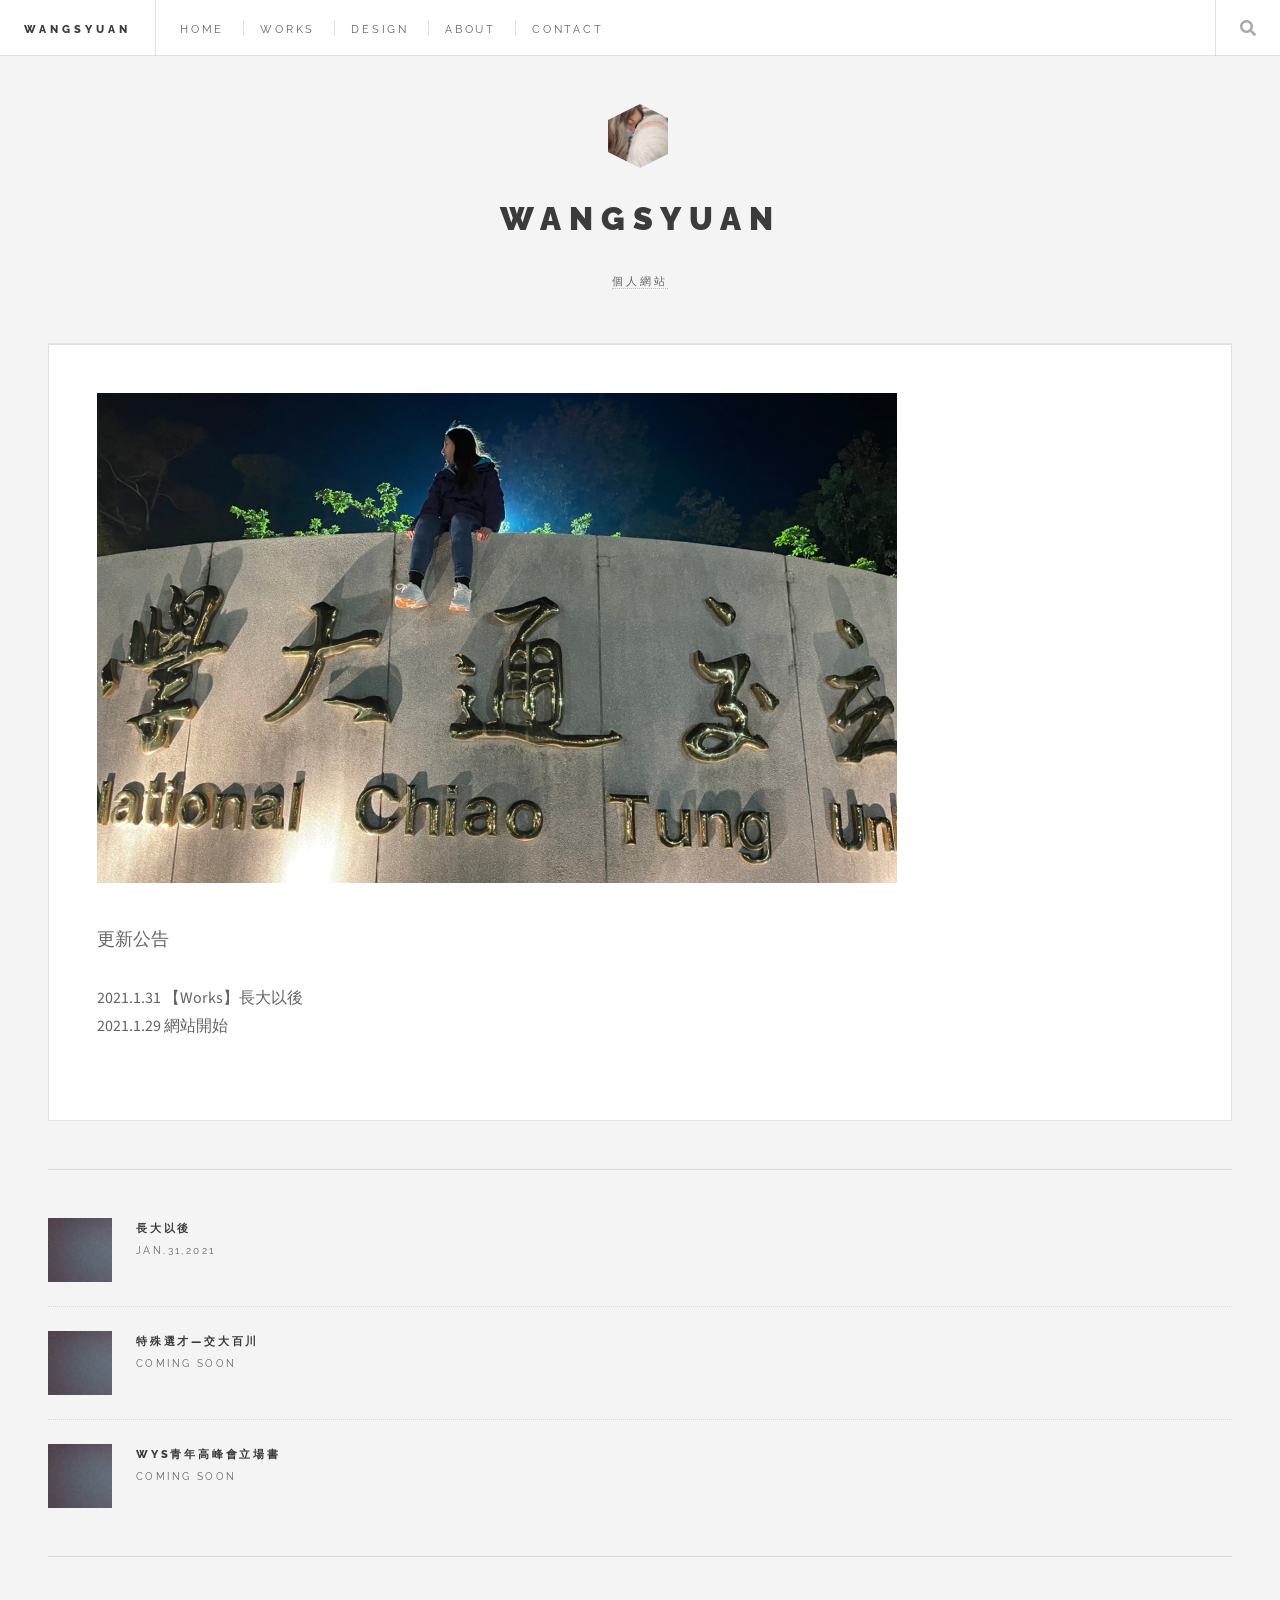
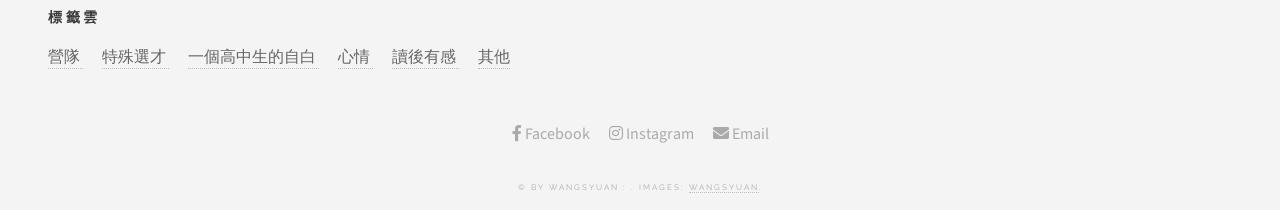
<file: index.html>
<!DOCTYPE HTML>
<!--
	ingaviva_study by HTML5 UP
	html5up.net | @ajlkn
	Free for personal and commercial use under the CCA 3.0 license (html5up.net/license)
-->
<html>
	<head>
		<title>Wangsyuan</title>
		<meta charset="utf-8" />
		<meta name="viewport" content="width=device-width, initial-scale=1, user-scalable=no" />
		<link rel="stylesheet" href="assets/css/main.css" />
	</head>
	<body class="is-preload">

		<!-- Wrapper -->
			<div id="wrapper">

				<!-- Header -->
					<header id="header">
						<h1><a href="home.html">Wangsyuan</a></h1>
						<nav class="links">
							<ul>
								<li><a href="home.html">Home</a></li>
								<li><a href="works.html">works</a></li>
								<li><a href="design.html">design</a></li>
								<li><a href="about.html">about</a></li>
								<li><a href="contact.html">contact</a></li>
							</ul>
						</nav>
						<nav class="main">
							<ul>
								<li class="search">
									<a class="fa-search" href="#search">Search</a>
									<form id="search" method="get" action="#">
										<input type="text" name="query" placeholder="Search" />
									</form>

								</li>
							</ul>
						</nav>
					</header>



					</section>

				<!-- Main -->
					<div id="main">

						<!-- Post -->
							<article class="post">
								<header>
								</header>
								<img src="images/IMG_5601.JPG"width="800" height="500"></a>
								<div class="title">
								</p><font size="4.5"><font face="serif">更新公告</font></font>
								</div>
								<br/>
								<p>2021.1.31 【Works】長大以後
　　							<br/>2021.1.29  網站開始
								<footer>
									<ul class="actions">									</ul>
									<ul class="stats">
									</ul>
								</footer>
							</article>


							</article>

						<!-- Post -->
						<!--
							<article class="post">
								<header>
									<div class="title">
										<h2><a href="#">Elements</a></h2>
										<p>Home about dolor amet nullam consequat etiam design</p>
									</div>
									<div class="meta">
										<time class="published" datetime="2015-10-18">October 18, 2015</time>
										<a href="#" class="author"><span class="name">Jane Doe</span><img src="images/adelaide.JPG" alt="" /></a>
									</div>
								</header>

								<section>
									<h3>Text</h3>
									<p>This is <b>bold</b> and this is <strong>strong</strong>. This is <i>italic</i> and this is <em>emphasized</em>.
									This is <sup>superscript</sup> text and this is <sub>subscript</sub> text.
									This is <u>underlined</u> and this is code: <code>for (;;) { ... }</code>. Finally, <a href="#">this is a link</a>.</p>
									<hr />
									<p>Nunc lacinia ante nunc ac lobortis. Interdum contact gravida odio porttitor sem non mi integer non faucibus ornare mi ut ante amet placerat aliquet. Volutpat eu sed ante lacinia sapien Home accumsan varius montes viverra nibh in contact blandit works accumsan.</p>
									<hr />
									<h2>Heading Level 2</h2>
									<h3>Heading Level 3</h3>
									<h4>Heading Level 4</h4>
									<hr />
									<h4>Blockquote</h4>
									<blockquote>Fringilla nisl. Donec accumsan interdum nisi, quis tincidunt felis sagittis eget works euismod. Vestibulum ante about primis in faucibus vestibulum. Blandit contact eu felis iaculis volutpat ac contact accumsan faucibus. Vestibulum ante about primis in faucibus Home about dolor sit amet nullam contact eu felis.</blockquote>
									<h4>Preformatted</h4>
									<pre><code>i = 0;

while (!deck.isInOrder()) {
  print 'Iteration ' + i;
  deck.shuffle();
  i++;
}

print 'It took ' + i + ' iterations to sort the deck.';</code></pre>
								</section>

								<section>
									<h3>Lists</h3>
									<div class="row">
										<div class="col-6 col-12-medium">
											<h4>Unordered</h4>
											<ul>
												<li>Dolor pulvinar etiam.</li>
												<li>Sagittis contact.</li>
												<li>Felis enim design.</li>
											</ul>
											<h4>Alternate</h4>
											<ul class="alt">
												<li>Dolor pulvinar etiam.</li>
												<li>Sagittis contact.</li>
												<li>Felis enim design.</li>
											</ul>
										</div>
										<div class="col-6 col-12-medium">
											<h4>Ordered</h4>
											<ol>
												<li>Dolor pulvinar etiam.</li>
												<li>Etiam vel felis viverra.</li>
												<li>Felis enim design.</li>
												<li>Dolor pulvinar etiam.</li>
												<li>Etiam vel felis Home.</li>
												<li>Felis enim et design.</li>
											</ol>
											<h4>Icons</h4>
											<ul class="icons">
												<li><a href="#" class="icon brands fa-twitter"><span class="label">Twitter</span></a></li>
												<li><a href="#" class="icon brands fa-facebook-f"><span class="label">Facebook</span></a></li>
												<li><a href="#" class="icon brands fa-instagram"><span class="label">Instagram</span></a></li>
												<li><a href="#" class="icon brands fa-github"><span class="label">Github</span></a></li>
											</ul>
										</div>
									</div>
									<h3>Actions</h3>
									<div class="row">
										<div class="col-6 col-12-medium">
											<ul class="actions">
												<li><a href="#" class="button">Default</a></li>
												<li><a href="#" class="button">Default</a></li>
												<li><a href="#" class="button">Default</a></li>
											</ul>
											<ul class="actions small">
												<li><a href="#" class="button small">Small</a></li>
												<li><a href="#" class="button small">Small</a></li>
												<li><a href="#" class="button small">Small</a></li>
											</ul>
											<ul class="actions stacked">
												<li><a href="#" class="button">Default</a></li>
												<li><a href="#" class="button">Default</a></li>
												<li><a href="#" class="button">Default</a></li>
											</ul>
											<ul class="actions stacked">
												<li><a href="#" class="button small">Small</a></li>
												<li><a href="#" class="button small">Small</a></li>
												<li><a href="#" class="button small">Small</a></li>
											</ul>
										</div>
										<div class="col-6 col-12-medium">
											<ul class="actions stacked">
												<li><a href="#" class="button fit">Default</a></li>
												<li><a href="#" class="button fit">Default</a></li>
											</ul>
											<ul class="actions stacked">
												<li><a href="#" class="button small fit">Small</a></li>
												<li><a href="#" class="button small fit">Small</a></li>
											</ul>
										</div>
									</div>
								</section>

								<section>
									<h3>Table</h3>
									<h4>Default</h4>
									<div class="table-wrapper">
										<table>
											<thead>
												<tr>
													<th>Name</th>
													<th>Description</th>
													<th>Price</th>
												</tr>
											</thead>
											<tbody>
												<tr>
													<td>Item One</td>
													<td>Ante turpis integer aliquet porttitor.</td>
													<td>29.99</td>
												</tr>
												<tr>
													<td>Item Two</td>
													<td>Vis ac commodo contact arcu aliquet.</td>
													<td>19.99</td>
												</tr>
												<tr>
													<td>Item Three</td>
													<td> Morbi faucibus arcu accumsan Home.</td>
													<td>29.99</td>
												</tr>
												<tr>
													<td>Item Four</td>
													<td>Vitae integer works condimentum.</td>
													<td>19.99</td>
												</tr>
												<tr>
													<td>Item Five</td>
													<td>Ante turpis integer aliquet porttitor.</td>
													<td>29.99</td>
												</tr>
											</tbody>
											<tfoot>
												<tr>
													<td colspan="2"></td>
													<td>100.00</td>
												</tr>
											</tfoot>
										</table>
									</div>

									<h4>Alternate</h4>
									<div class="table-wrapper">
										<table class="alt">
											<thead>
												<tr>
													<th>Name</th>
													<th>Description</th>
													<th>Price</th>
												</tr>
											</thead>
											<tbody>
												<tr>
													<td>Item One</td>
													<td>Ante turpis integer aliquet porttitor.</td>
													<td>29.99</td>
												</tr>
												<tr>
													<td>Item Two</td>
													<td>Vis ac commodo contact arcu aliquet.</td>
													<td>19.99</td>
												</tr>
												<tr>
													<td>Item Three</td>
													<td> Morbi faucibus arcu accumsan Home.</td>
													<td>29.99</td>
												</tr>
												<tr>
													<td>Item Four</td>
													<td>Vitae integer works condimentum.</td>
													<td>19.99</td>
												</tr>
												<tr>
													<td>Item Five</td>
													<td>Ante turpis integer aliquet porttitor.</td>
													<td>29.99</td>
												</tr>
											</tbody>
											<tfoot>
												<tr>
													<td colspan="2"></td>
													<td>100.00</td>
												</tr>
											</tfoot>
										</table>
									</div>
								</section>

								<section>
									<h3>Buttons</h3>
									<ul class="actions">
										<li><a href="#" class="button large">Large</a></li>
										<li><a href="#" class="button">Default</a></li>
										<li><a href="#" class="button small">Small</a></li>
									</ul>
									<ul class="actions fit">
										<li><a href="#" class="button fit">Fit</a></li>
										<li><a href="#" class="button fit">Fit</a></li>
										<li><a href="#" class="button fit">Fit</a></li>
									</ul>
									<ul class="actions fit small">
										<li><a href="#" class="button fit small">Fit + Small</a></li>
										<li><a href="#" class="button fit small">Fit + Small</a></li>
										<li><a href="#" class="button fit small">Fit + Small</a></li>
									</ul>
									<ul class="actions">
										<li><a href="#" class="button icon solid fa-download">Icon</a></li>
										<li><a href="#" class="button icon solid fa-upload">Icon</a></li>
										<li><a href="#" class="button icon solid fa-save">Icon</a></li>
									</ul>
									<ul class="actions">
										<li><span class="button disabled">Disabled</span></li>
										<li><span class="button disabled icon solid fa-download">Disabled</span></li>
									</ul>
								</section>

								<section>
									<h3>Form</h3>
									<form method="post" action="#">
										<div class="row gtr-uniform">
											<div class="col-6 col-12-xsmall">
												<input type="text" name="demo-name" id="demo-name" value="" placeholder="Name" />
											</div>
											<div class="col-6 col-12-xsmall">
												<input type="email" name="demo-email" id="demo-email" value="" placeholder="Email" />
											</div>
											<div class="col-12">
												<select name="demo-category" id="demo-category">
													<option value="">- Category -</option>
													<option value="1">Manufacturing</option>
													<option value="1">Shipping</option>
													<option value="1">Administration</option>
													<option value="1">Human Resources</option>
												</select>
											</div>
											<div class="col-4 col-12-small">
												<input type="radio" id="demo-priority-low" name="demo-priority" checked>
												<label for="demo-priority-low">Low</label>
											</div>
											<div class="col-4 col-12-small">
												<input type="radio" id="demo-priority-normal" name="demo-priority">
												<label for="demo-priority-normal">Normal</label>
											</div>
											<div class="col-4 col-12-small">
												<input type="radio" id="demo-priority-high" name="demo-priority">
												<label for="demo-priority-high">High</label>
											</div>
											<div class="col-6 col-12-small">
												<input type="checkbox" id="demo-copy" name="demo-copy">
												<label for="demo-copy">Email me a copy</label>
											</div>
											<div class="col-6 col-12-small">
												<input type="checkbox" id="demo-human" name="demo-human" checked>
												<label for="demo-human">Not a robot</label>
											</div>
											<div class="col-12">
												<textarea name="demo-message" id="demo-message" placeholder="Enter your message" rows="6"></textarea>
											</div>
											<div class="col-12">
												<ul class="actions">
													<li><input type="submit" value="Send Message" /></li>
													<li><input type="reset" value="Reset" /></li>
												</ul>
											</div>
										</div>
									</form>
								</section>

								<section>
									<h3>Image</h3>
									<h4>Fit</h4>
									<div class="box alt">
										<div class="row gtr-uniform">
											<div class="col-12"><span class="image fit"><img src="images/pic02.jpg" alt="" /></span></div>
											<div class="col-4"><span class="image fit"><img src="images/pic04.jpg" alt="" /></span></div>
											<div class="col-4"><span class="image fit"><img src="images/pic05.jpg" alt="" /></span></div>
											<div class="col-4"><span class="image fit"><img src="images/pic06.jpg" alt="" /></span></div>
											<div class="col-4"><span class="image fit"><img src="images/pic06.jpg" alt="" /></span></div>
											<div class="col-4"><span class="image fit"><img src="images/pic04.jpg" alt="" /></span></div>
											<div class="col-4"><span class="image fit"><img src="images/pic05.jpg" alt="" /></span></div>
											<div class="col-4"><span class="image fit"><img src="images/pic05.jpg" alt="" /></span></div>
											<div class="col-4"><span class="image fit"><img src="images/pic06.jpg" alt="" /></span></div>
											<div class="col-4"><span class="image fit"><img src="images/pic04.jpg" alt="" /></span></div>
										</div>
									</div>
									<h4>Left &amp; Right</h4>
									<p><span class="image left"><img src="images/pic07.jpg" alt="" /></span>Fringilla nisl. Donec accumsan interdum nisi, quis tincidunt felis sagittis eget. works euismod. Vestibulum ante about primis in faucibus vestibulum. Blandit contact eu felis iaculis volutpat ac contact accumsan eu faucibus. Integer ac pellentesque praesent tincidunt felis sagittis eget. works euismod. Vestibulum ante about primis in faucibus vestibulum. Blandit contact eu felis iaculis volutpat ac contact accumsan eu faucibus. Integer ac pellentesque praesent. Donec accumsan interdum nisi, quis tincidunt felis sagittis eget. works euismod. Vestibulum ante about primis in faucibus vestibulum. Blandit contact eu felis iaculis volutpat ac contact accumsan eu faucibus. Integer ac pellentesque praesent tincidunt felis sagittis eget. works euismod. Vestibulum ante about primis in faucibus vestibulum. Blandit contact eu felis iaculis volutpat ac contact accumsan eu faucibus. Integer ac pellentesque praesent. Blandit contact eu felis iaculis volutpat ac contact accumsan eu faucibus. Integer ac pellentesque praesent tincidunt felis sagittis eget. works euismod. Vestibulum ante about primis in faucibus vestibulum. Blandit contact eu felis iaculis volutpat ac contact accumsan eu faucibus. Integer ac pellentesque praesent.</p>
									<p><span class="image right"><img src="images/pic04.jpg" alt="" /></span>Fringilla nisl. Donec accumsan interdum nisi, quis tincidunt felis sagittis eget. works euismod. Vestibulum ante about primis in faucibus vestibulum. Blandit contact eu felis iaculis volutpat ac contact accumsan eu faucibus. Integer ac pellentesque praesent tincidunt felis sagittis eget. works euismod. Vestibulum ante about primis in faucibus vestibulum. Blandit contact eu felis iaculis volutpat ac contact accumsan eu faucibus. Integer ac pellentesque praesent. Donec accumsan interdum nisi, quis tincidunt felis sagittis eget. works euismod. Vestibulum ante about primis in faucibus vestibulum. Blandit contact eu felis iaculis volutpat ac contact accumsan eu faucibus. Integer ac pellentesque praesent tincidunt felis sagittis eget. works euismod. Vestibulum ante about primis in faucibus vestibulum. Blandit contact eu felis iaculis volutpat ac contact accumsan eu faucibus. Integer ac pellentesque praesent. Blandit contact eu felis iaculis volutpat ac contact accumsan eu faucibus. Integer ac pellentesque praesent tincidunt felis sagittis eget. works euismod. Vestibulum ante about primis in faucibus vestibulum. Blandit contact eu felis iaculis volutpat ac contact accumsan eu faucibus. Integer ac pellentesque praesent.</p>
								</section>

							</article>
						-->



					</div>

				<!-- Sidebar -->
					<section id="sidebar">

						<!-- Intro -->
							<section id="intro">
								<a href="#" class="logo"><img src="images/adelaide.JPG" alt="" /></a>
								<header>
									<h2>wangsyuan</h2>
									<p> <a href="">個人網站</a></p>
								</header>
							</section>

						<!-- Posts List -->
							<section>
								<ul class="posts">
									<li>
										<article>
											<header>
												<h3><a href="長大以後.html">長大以後</a></h3>
												<time class="published" datetime="2021-01-31">Jan.31,2021
											</header>
											<a href="長大以後.html" class="image"><img src="images/pic11.jpg" alt="" /></a>
										</article>
									</li>
									<li>
										<article>
											<header>
												<h3><a href="comingsoon.html">特殊選才—交大百川</a></h3>
												<time class="published" datetime="2015-10-08">coming soon</time>
											</header>
											<a href="comingsoon.html" class="image"><img src="images/pic11.jpg" alt="" /></a>
										</article>
									</li>
									<li>
										<article>
											<header>
												<h3><a href="comingsoon.html">WYS青年高峰會立場書</a></h3>
												<time class="published" datetime="2015-10-08">coming soon</time>
											</header>
											<a href="comingsoon.html" class="image"><img src="images/pic11.jpg" alt="" /></a>
										</article>
									</li>
								</ul>
							</section>
							<!-- 標籤雲 -->

	            <div class="right col3 tags">
	                <h3 class="title mb">標籤雲</h3>
	                <a class="t1" href="https://www.popo.tw/tags/1">  營隊 </a>&emsp;
	                <a class="t2" href="https://www.popo.tw/tags/14">  特殊選才 </a>&emsp;
	                <a class="t2" href="https://www.popo.tw/tags/3">  一個高中生的自白 </a>&emsp;
	                <a class="t2" href="https://www.popo.tw/tags/23">  心情  </a>&emsp;
	                <a class="t2" href="https://www.popo.tw/tags/28">  讀後有感  </a>&emsp;
	                <a class="t2" href="https://www.popo.tw/tags/22">  其他  </a>
	            </div>
	            <script>
	            $(function() {
	                var parent = $(".tags");
	                var divs = $(".tags > a");
	                while (divs.length) {
	                    parent.append(divs.splice(Math.floor(Math.random() * divs.length), 1)[0]);
	                }
	            });
	            </script>

	        </div>
						<!-- Footer -->
						<center>
							<section id="footer">
								<ul class="icons">
									<li><a href="https://www.facebook.com/syuan.wong.1/" class="icon brands fa-facebook-f"><span class="https://www.facebook.com/syuan.wong.1/"> Facebook</span></a></li>
									<li><a href="https://www.instagram.com/wongsyuan_2000/" class="icon brands fa-instagram"><span class="https://www.instagram.com/wongsyuan_2000/"> Instagram</span></a></li>
									<li><a href="#" class="icon solid fa-envelope"><span class="wangsyuan01121@gmail.com"> Email</span></a></li>
								</ul>
								<p class="copyright">&copy; By Wangsyuan : <a href="#"></a>. Images: <a href="#">Wangsyuan</a>.</p>
							</section>
							<center>

					</section>

			</div>

		<!-- Scripts -->
			<script src="assets/js/jquery.min.js"></script>
			<script src="assets/js/browser.min.js"></script>
			<script src="assets/js/breakpoints.min.js"></script>
			<script src="assets/js/util.js"></script>
			<script src="assets/js/main.js"></script>


	</body>
</html>
</file>
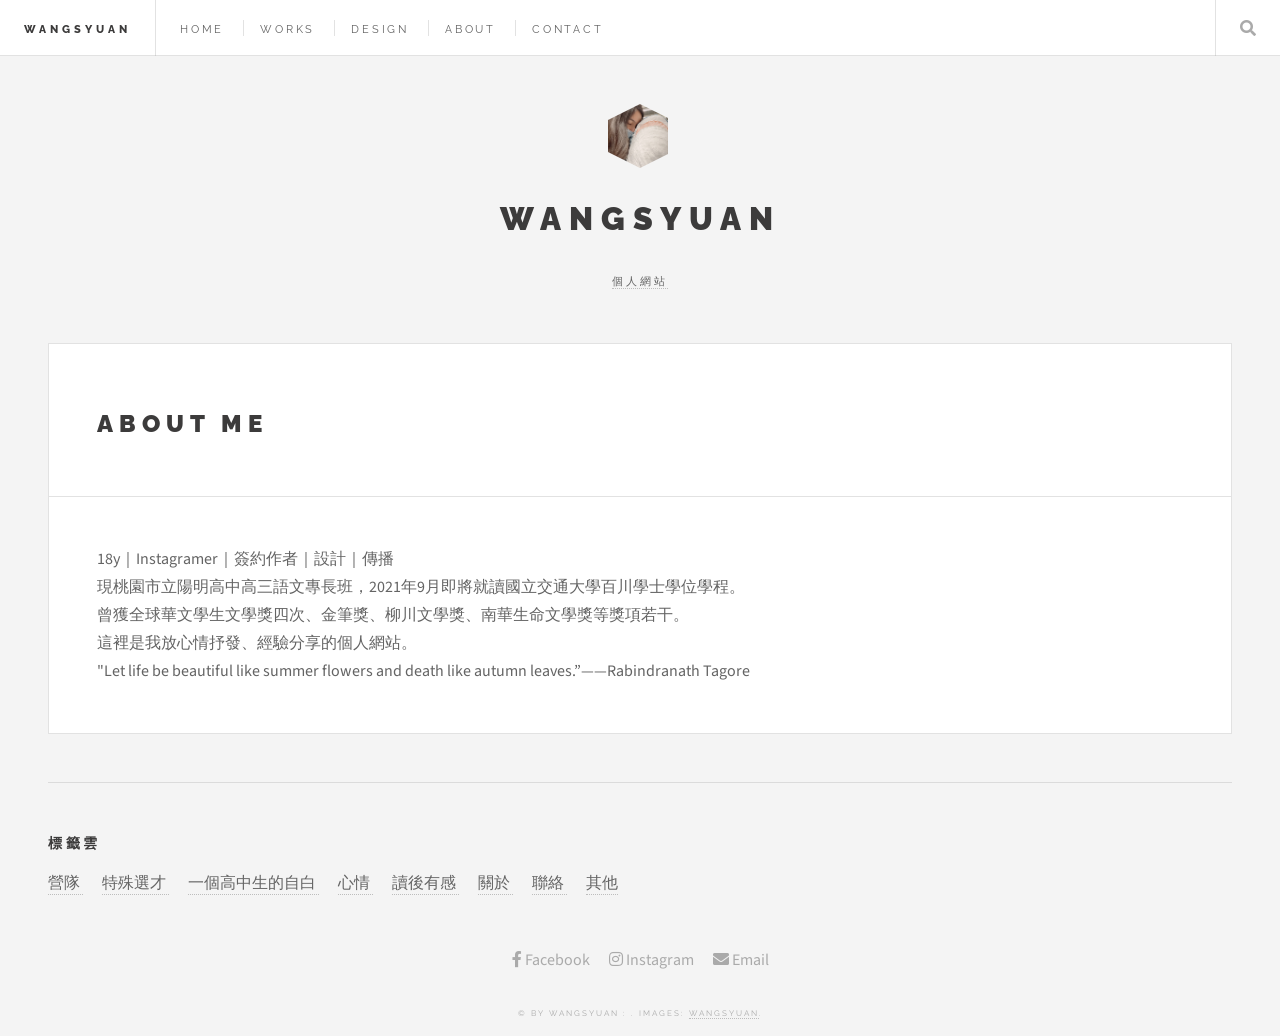
<file: about.html>
<!DOCTYPE HTML>
<!--
	ingaviva_study by HTML5 UP
	html5up.net | @ajlkn
	Free for personal and commercial use under the CCA 3.0 license (html5up.net/license)
-->
<html>
	<head>
		<title>Works</title>
		<meta charset="utf-8" />
		<meta name="viewport" content="width=device-width, initial-scale=1, user-scalable=no" />
		<link rel="stylesheet" href="assets/css/main.css" />
	</head>
	<body class="is-preload">

		<!-- Wrapper -->
			<div id="wrapper">

				<!-- Header -->
					<header id="header">
						<h1><a href="works.html">Wangsyuan</a></h1>
						<nav class="links">
							<ul>
								<li><a href="home.html">Home</a></li>
								<li><a href="works.html">works</a></li>
								<li><a href="design.html">design</a></li>
								<li><a href="about.html">about</a></li>
								<li><a href="contact.html">contact</a></li>
							</ul>
						</nav>
						<nav class="main">
							<ul>
								<li class="search">
									<a class="fa-search" href="#search">Search</a>
									<form id="search" method="get" action="#">
										<input type="text" name="query" placeholder="Search" />
									</form>
								</li>
							</ul>
						</nav>
					</header>

					</section>

				<!-- Main -->
					<div id="main">

						<!-- Post -->
							<article class="post">
								<header>
									<div class="title">
										<h2>About Me</h2>
									</div>
								</header>
								<p>18y｜Instagramer｜簽約作者｜設計｜傳播
　								<br>現桃園市立陽明高中高三語文專長班，2021年9月即將就讀國立交通大學百川學士學位學程。
　								<br>曾獲全球華文學生文學獎四次、金筆獎、柳川文學獎、南華生命文學獎等獎項若干。
								 <br>這裡是我放心情抒發、經驗分享的個人網站。
　								<br>"Let life be beautiful like summer flowers and death like autumn leaves.”——Rabindranath Tagore
								<footer>

									</ul>
								</footer>
							</article>


						<!--
							<article class="post">
								<header>
									<div class="title">
										<h2><a href="#">Elements</a></h2>
										<p>Home about dolor amet nullam consequat etiam design</p>
									</div>
									<div class="meta">
										<time class="published" datetime="2015-10-18">October 18, 2015</time>
										<a href="#" class="author"><span class="name">Jane Doe</span><img src="images/adelaide.JPG" alt="" /></a>
									</div>
								</header>

								<section>
									<h3>Text</h3>
									<p>This is <b>bold</b> and this is <strong>strong</strong>. This is <i>italic</i> and this is <em>emphasized</em>.
									This is <sup>superscript</sup> text and this is <sub>subscript</sub> text.
									This is <u>underlined</u> and this is code: <code>for (;;) { ... }</code>. Finally, <a href="#">this is a link</a>.</p>
									<hr />
									<p>Nunc lacinia ante nunc ac lobortis. Interdum contact gravida odio porttitor sem non mi integer non faucibus ornare mi ut ante amet placerat aliquet. Volutpat eu sed ante lacinia sapien Home accumsan varius montes viverra nibh in contact blandit works accumsan.</p>
									<hr />
									<h2>Heading Level 2</h2>
									<h3>Heading Level 3</h3>
									<h4>Heading Level 4</h4>
									<hr />
									<h4>Blockquote</h4>
									<blockquote>Fringilla nisl. Donec accumsan interdum nisi, quis tincidunt felis sagittis eget works euismod. Vestibulum ante about primis in faucibus vestibulum. Blandit contact eu felis iaculis volutpat ac contact accumsan faucibus. Vestibulum ante about primis in faucibus Home about dolor sit amet nullam contact eu felis.</blockquote>
									<h4>Preformatted</h4>
									<pre><code>i = 0;

while (!deck.isInOrder()) {
  print 'Iteration ' + i;
  deck.shuffle();
  i++;
}

print 'It took ' + i + ' iterations to sort the deck.';</code></pre>
								</section>

								<section>
									<h3>Lists</h3>
									<div class="row">
										<div class="col-6 col-12-medium">
											<h4>Unordered</h4>
											<ul>
												<li>Dolor pulvinar etiam.</li>
												<li>Sagittis contact.</li>
												<li>Felis enim design.</li>
											</ul>
											<h4>Alternate</h4>
											<ul class="alt">
												<li>Dolor pulvinar etiam.</li>
												<li>Sagittis contact.</li>
												<li>Felis enim design.</li>
											</ul>
										</div>
										<div class="col-6 col-12-medium">
											<h4>Ordered</h4>
											<ol>
												<li>Dolor pulvinar etiam.</li>
												<li>Etiam vel felis viverra.</li>
												<li>Felis enim design.</li>
												<li>Dolor pulvinar etiam.</li>
												<li>Etiam vel felis Home.</li>
												<li>Felis enim et design.</li>
											</ol>
											<h4>Icons</h4>
											<ul class="icons">
												<li><a href="#" class="icon brands fa-twitter"><span class="label">Twitter</span></a></li>
												<li><a href="#" class="icon brands fa-facebook-f"><span class="label">Facebook</span></a></li>
												<li><a href="#" class="icon brands fa-instagram"><span class="label">Instagram</span></a></li>
												<li><a href="#" class="icon brands fa-github"><span class="label">Github</span></a></li>
											</ul>
										</div>
									</div>
									<h3>Actions</h3>
									<div class="row">
										<div class="col-6 col-12-medium">
											<ul class="actions">
												<li><a href="#" class="button">Default</a></li>
												<li><a href="#" class="button">Default</a></li>
												<li><a href="#" class="button">Default</a></li>
											</ul>
											<ul class="actions small">
												<li><a href="#" class="button small">Small</a></li>
												<li><a href="#" class="button small">Small</a></li>
												<li><a href="#" class="button small">Small</a></li>
											</ul>
											<ul class="actions stacked">
												<li><a href="#" class="button">Default</a></li>
												<li><a href="#" class="button">Default</a></li>
												<li><a href="#" class="button">Default</a></li>
											</ul>
											<ul class="actions stacked">
												<li><a href="#" class="button small">Small</a></li>
												<li><a href="#" class="button small">Small</a></li>
												<li><a href="#" class="button small">Small</a></li>
											</ul>
										</div>
										<div class="col-6 col-12-medium">
											<ul class="actions stacked">
												<li><a href="#" class="button fit">Default</a></li>
												<li><a href="#" class="button fit">Default</a></li>
											</ul>
											<ul class="actions stacked">
												<li><a href="#" class="button small fit">Small</a></li>
												<li><a href="#" class="button small fit">Small</a></li>
											</ul>
										</div>
									</div>
								</section>

								<section>
									<h3>Table</h3>
									<h4>Default</h4>
									<div class="table-wrapper">
										<table>
											<thead>
												<tr>
													<th>Name</th>
													<th>Description</th>
													<th>Price</th>
												</tr>
											</thead>
											<tbody>
												<tr>
													<td>Item One</td>
													<td>Ante turpis integer aliquet porttitor.</td>
													<td>29.99</td>
												</tr>
												<tr>
													<td>Item Two</td>
													<td>Vis ac commodo contact arcu aliquet.</td>
													<td>19.99</td>
												</tr>
												<tr>
													<td>Item Three</td>
													<td> Morbi faucibus arcu accumsan Home.</td>
													<td>29.99</td>
												</tr>
												<tr>
													<td>Item Four</td>
													<td>Vitae integer works condimentum.</td>
													<td>19.99</td>
												</tr>
												<tr>
													<td>Item Five</td>
													<td>Ante turpis integer aliquet porttitor.</td>
													<td>29.99</td>
												</tr>
											</tbody>
											<tfoot>
												<tr>
													<td colspan="2"></td>
													<td>100.00</td>
												</tr>
											</tfoot>
										</table>
									</div>

									<h4>Alternate</h4>
									<div class="table-wrapper">
										<table class="alt">
											<thead>
												<tr>
													<th>Name</th>
													<th>Description</th>
													<th>Price</th>
												</tr>
											</thead>
											<tbody>
												<tr>
													<td>Item One</td>
													<td>Ante turpis integer aliquet porttitor.</td>
													<td>29.99</td>
												</tr>
												<tr>
													<td>Item Two</td>
													<td>Vis ac commodo contact arcu aliquet.</td>
													<td>19.99</td>
												</tr>
												<tr>
													<td>Item Three</td>
													<td> Morbi faucibus arcu accumsan Home.</td>
													<td>29.99</td>
												</tr>
												<tr>
													<td>Item Four</td>
													<td>Vitae integer works condimentum.</td>
													<td>19.99</td>
												</tr>
												<tr>
													<td>Item Five</td>
													<td>Ante turpis integer aliquet porttitor.</td>
													<td>29.99</td>
												</tr>
											</tbody>
											<tfoot>
												<tr>
													<td colspan="2"></td>
													<td>100.00</td>
												</tr>
											</tfoot>
										</table>
									</div>
								</section>

								<section>
									<h3>Buttons</h3>
									<ul class="actions">
										<li><a href="#" class="button large">Large</a></li>
										<li><a href="#" class="button">Default</a></li>
										<li><a href="#" class="button small">Small</a></li>
									</ul>
									<ul class="actions fit">
										<li><a href="#" class="button fit">Fit</a></li>
										<li><a href="#" class="button fit">Fit</a></li>
										<li><a href="#" class="button fit">Fit</a></li>
									</ul>
									<ul class="actions fit small">
										<li><a href="#" class="button fit small">Fit + Small</a></li>
										<li><a href="#" class="button fit small">Fit + Small</a></li>
										<li><a href="#" class="button fit small">Fit + Small</a></li>
									</ul>
									<ul class="actions">
										<li><a href="#" class="button icon solid fa-download">Icon</a></li>
										<li><a href="#" class="button icon solid fa-upload">Icon</a></li>
										<li><a href="#" class="button icon solid fa-save">Icon</a></li>
									</ul>
									<ul class="actions">
										<li><span class="button disabled">Disabled</span></li>
										<li><span class="button disabled icon solid fa-download">Disabled</span></li>
									</ul>
								</section>

								<section>
									<h3>Form</h3>
									<form method="post" action="#">
										<div class="row gtr-uniform">
											<div class="col-6 col-12-xsmall">
												<input type="text" name="demo-name" id="demo-name" value="" placeholder="Name" />
											</div>
											<div class="col-6 col-12-xsmall">
												<input type="email" name="demo-email" id="demo-email" value="" placeholder="Email" />
											</div>
											<div class="col-12">
												<select name="demo-category" id="demo-category">
													<option value="">- Category -</option>
													<option value="1">Manufacturing</option>
													<option value="1">Shipping</option>
													<option value="1">Administration</option>
													<option value="1">Human Resources</option>
												</select>
											</div>
											<div class="col-4 col-12-small">
												<input type="radio" id="demo-priority-low" name="demo-priority" checked>
												<label for="demo-priority-low">Low</label>
											</div>
											<div class="col-4 col-12-small">
												<input type="radio" id="demo-priority-normal" name="demo-priority">
												<label for="demo-priority-normal">Normal</label>
											</div>
											<div class="col-4 col-12-small">
												<input type="radio" id="demo-priority-high" name="demo-priority">
												<label for="demo-priority-high">High</label>
											</div>
											<div class="col-6 col-12-small">
												<input type="checkbox" id="demo-copy" name="demo-copy">
												<label for="demo-copy">Email me a copy</label>
											</div>
											<div class="col-6 col-12-small">
												<input type="checkbox" id="demo-human" name="demo-human" checked>
												<label for="demo-human">Not a robot</label>
											</div>
											<div class="col-12">
												<textarea name="demo-message" id="demo-message" placeholder="Enter your message" rows="6"></textarea>
											</div>
											<div class="col-12">
												<ul class="actions">
													<li><input type="submit" value="Send Message" /></li>
													<li><input type="reset" value="Reset" /></li>
												</ul>
											</div>
										</div>
									</form>
								</section>

								<section>
									<h3>Image</h3>
									<h4>Fit</h4>
									<div class="box alt">
										<div class="row gtr-uniform">
											<div class="col-12"><span class="image fit"><img src="images/pic02.jpg" alt="" /></span></div>
											<div class="col-4"><span class="image fit"><img src="images/pic04.jpg" alt="" /></span></div>
											<div class="col-4"><span class="image fit"><img src="images/pic05.jpg" alt="" /></span></div>
											<div class="col-4"><span class="image fit"><img src="images/pic06.jpg" alt="" /></span></div>
											<div class="col-4"><span class="image fit"><img src="images/pic06.jpg" alt="" /></span></div>
											<div class="col-4"><span class="image fit"><img src="images/pic04.jpg" alt="" /></span></div>
											<div class="col-4"><span class="image fit"><img src="images/pic05.jpg" alt="" /></span></div>
											<div class="col-4"><span class="image fit"><img src="images/pic05.jpg" alt="" /></span></div>
											<div class="col-4"><span class="image fit"><img src="images/pic06.jpg" alt="" /></span></div>
											<div class="col-4"><span class="image fit"><img src="images/pic04.jpg" alt="" /></span></div>
										</div>
									</div>
									<h4>Left &amp; Right</h4>
									<p><span class="image left"><img src="images/pic07.jpg" alt="" /></span>Fringilla nisl. Donec accumsan interdum nisi, quis tincidunt felis sagittis eget. works euismod. Vestibulum ante about primis in faucibus vestibulum. Blandit contact eu felis iaculis volutpat ac contact accumsan eu faucibus. Integer ac pellentesque praesent tincidunt felis sagittis eget. works euismod. Vestibulum ante about primis in faucibus vestibulum. Blandit contact eu felis iaculis volutpat ac contact accumsan eu faucibus. Integer ac pellentesque praesent. Donec accumsan interdum nisi, quis tincidunt felis sagittis eget. works euismod. Vestibulum ante about primis in faucibus vestibulum. Blandit contact eu felis iaculis volutpat ac contact accumsan eu faucibus. Integer ac pellentesque praesent tincidunt felis sagittis eget. works euismod. Vestibulum ante about primis in faucibus vestibulum. Blandit contact eu felis iaculis volutpat ac contact accumsan eu faucibus. Integer ac pellentesque praesent. Blandit contact eu felis iaculis volutpat ac contact accumsan eu faucibus. Integer ac pellentesque praesent tincidunt felis sagittis eget. works euismod. Vestibulum ante about primis in faucibus vestibulum. Blandit contact eu felis iaculis volutpat ac contact accumsan eu faucibus. Integer ac pellentesque praesent.</p>
									<p><span class="image right"><img src="images/pic04.jpg" alt="" /></span>Fringilla nisl. Donec accumsan interdum nisi, quis tincidunt felis sagittis eget. works euismod. Vestibulum ante about primis in faucibus vestibulum. Blandit contact eu felis iaculis volutpat ac contact accumsan eu faucibus. Integer ac pellentesque praesent tincidunt felis sagittis eget. works euismod. Vestibulum ante about primis in faucibus vestibulum. Blandit contact eu felis iaculis volutpat ac contact accumsan eu faucibus. Integer ac pellentesque praesent. Donec accumsan interdum nisi, quis tincidunt felis sagittis eget. works euismod. Vestibulum ante about primis in faucibus vestibulum. Blandit contact eu felis iaculis volutpat ac contact accumsan eu faucibus. Integer ac pellentesque praesent tincidunt felis sagittis eget. works euismod. Vestibulum ante about primis in faucibus vestibulum. Blandit contact eu felis iaculis volutpat ac contact accumsan eu faucibus. Integer ac pellentesque praesent. Blandit contact eu felis iaculis volutpat ac contact accumsan eu faucibus. Integer ac pellentesque praesent tincidunt felis sagittis eget. works euismod. Vestibulum ante about primis in faucibus vestibulum. Blandit contact eu felis iaculis volutpat ac contact accumsan eu faucibus. Integer ac pellentesque praesent.</p>
								</section>

							</article>
						-->

						<!-- Pagination -->


					</div>

				<!-- Sidebar -->
					<section id="sidebar">

						<!-- Intro -->
							<section id="intro">
								<a href="#" class="logo"><img src="images/adelaide.JPG" alt="" /></a>
								<header>
									<h2>wangsyuan</h2>
									<p> <a href="home.html">個人網站</a></p>
								</header>
							</section>

						<!-- Mini Posts -->



							<!-- 標籤雲 -->

	            <div class="right col3 tags">
								<h3 class="title mb">標籤雲</h3>
								<a class="t1" href="comingsoon.html">  營隊 </a>&emsp;
								<a class="t2" href="特殊選才.html">  特殊選才 </a>&emsp;
								<a class="t2" href="comingsoon.html">  一個高中生的自白 </a>&emsp;
								<a class="t2" href="comingsoon.html">  心情  </a>&emsp;
								<a class="t2" href="comingsoon.html">  讀後有感  </a>&emsp;
								<a class="t2" href="about.html">  關於  </a>&emsp;
								<a class="t2" href="contact.html">  聯絡  </a>&emsp;
								<a class="t2" href="comingsoon.html">  其他  </a>
	            </div>
	            <script>
	            $(function() {
	                var parent = $(".tags");
	                var divs = $(".tags > a");
	                while (divs.length) {
	                    parent.append(divs.splice(Math.floor(Math.random() * divs.length), 1)[0]);
	                }
	            });
	            </script>

	        </div>
						<!-- Footer -->
						<center>
							<section id="footer">
								<ul class="icons">
									<li><a href="https://www.facebook.com/syuan.wong.1/" class="icon brands fa-facebook-f"><span class="https://www.facebook.com/syuan.wong.1/"> Facebook</span></a></li>
									<li><a href="https://www.instagram.com/wongsyuan_2000/" class="icon brands fa-instagram"><span class="https://www.instagram.com/wongsyuan_2000/"> Instagram</span></a></li>
									<li><a href="#" class="icon solid fa-envelope"><span class="wangsyuan01121@gmail.com"> Email</span></a></li>
								</ul>
								<p class="copyright">&copy; By Wangsyuan : <a href="#"></a>. Images: <a href="#">Wangsyuan</a>.</p>
							</section>
							<center>

					</section>

			</div>

		<!-- Scripts -->
			<script src="assets/js/jquery.min.js"></script>
			<script src="assets/js/browser.min.js"></script>
			<script src="assets/js/breakpoints.min.js"></script>
			<script src="assets/js/util.js"></script>
			<script src="assets/js/main.js"></script>

	</body>
</html>
</file>
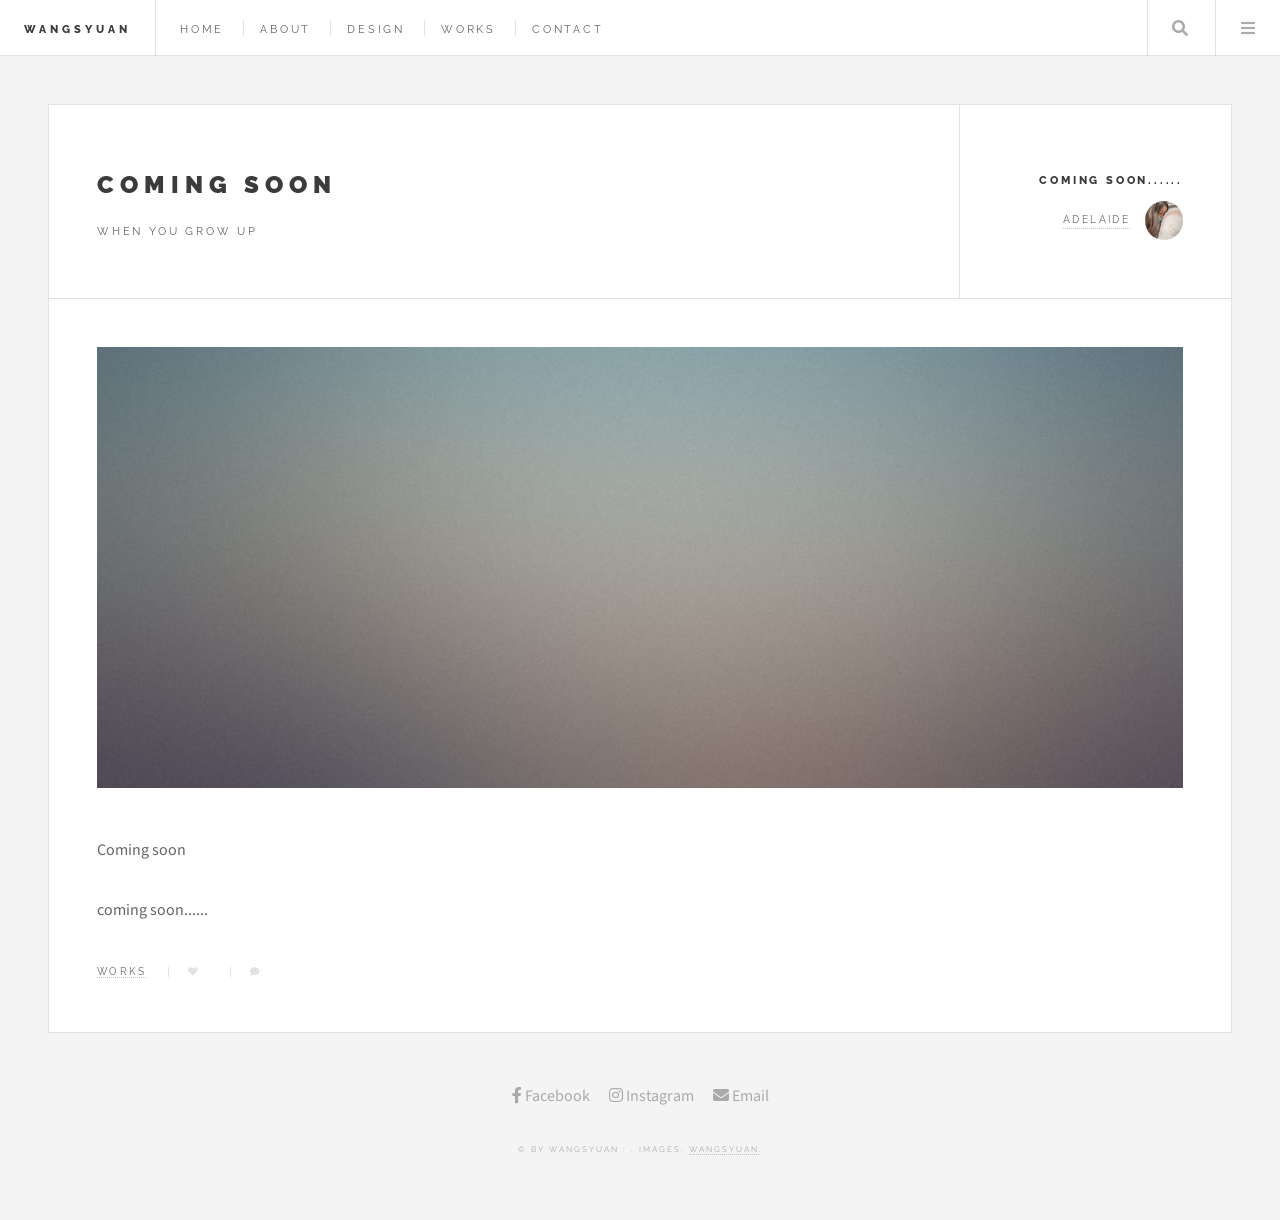
<file: comingsoon.html>
<!DOCTYPE HTML>
<!--
	wangsyuan by HTML5 UP
	html5up.net | @ajlkn
	Free for personal and commercial use under the CCA 3.0 license (html5up.net/license)
-->
<html>
	<head>
		<title>Coming soon</title>
		<meta charset="utf-8" />
		<meta name="viewport" content="width=device-width, initial-scale=1, user-scalable=no" />
		<link rel="stylesheet" href="assets/css/main.css" />
	</head>
	<body class="single is-preload">

		<!-- Wrapper -->
			<div id="wrapper">

				<!-- Header -->
					<header id="header">
						<h1><a href="index.html">wangsyuan</a></h1>
						<nav class="links">
							<ul>
								<li><a href="#">home</a></li>
								<li><a href="#">about</a></li>
								<li><a href="#">design</a></li>
								<li><a href="#">works</a></li>
								<li><a href="#">contact</a></li>
							</ul>
						</nav>
						<nav class="main">
							<ul>
								<li class="search">
									<a class="fa-search" href="#search">Search</a>
									<form id="search" method="get" action="#">
										<input type="text" name="query" placeholder="Search" />
									</form>
								</li>
								<li class="menu">
									<a class="fa-bars" href="#menu">Menu</a>
								</li>
							</ul>
						</nav>
					</header>

				<!-- Menu -->
					<section id="menu">

						<!-- Search -->
							<section>
								<form class="search" method="get" action="#">
									<input type="text" name="query" placeholder="Search" />
								</form>
							</section>

						<!-- Links -->
							<section>
								<ul class="links">
									<li>
										<a href="#">
											<h3>home about</h3>
											<p>design works veroeros dolor</p>
										</a>
									</li>
									<li>
										<a href="#">
											<h3>Dolor sit amet</h3>
											<p>Sed vitae justo condimentum</p>
										</a>
									</li>
									<li>
										<a href="#">
											<h3>design veroeros</h3>
											<p>Phasellus sed ultricies mi congue</p>
										</a>
									</li>
									<li>
										<a href="#">
											<h3>Etiam sed consequat</h3>
											<p>Porta lectus amet ultricies</p>
										</a>
									</li>
								</ul>
							</section>

						<!-- Actions -->
							<section>
								<ul class="actions stacked">
									<li><a href="#" class="button large fit">Log In</a></li>
								</ul>
							</section>

					</section>

				<!-- Main -->
					<div id="main">

						<!-- Post -->
							<article class="post">
								<header>
									<div class="title">
										<h2><a href="#">Coming soon</a></h2>
										<p>When you grow up</p>
									</div>
									<div class="meta">
										<time class="published" datetime="2015-11-01">coming soon......</time>
										<a href="#" class="author"><span class="name">Adelaide</span><img src="images/adelaide.JPG" alt="" /></a>
									</div>
								</header>
								<span class="image featured"><img src="images/pic01.jpg" alt="" /></span>
								<p>Coming soon</p>
								<p>coming soon......</p>
								<footer>
									<ul class="stats">
										<li><a href="#">works</a></li>
										<li><a href="#" class="icon solid fa-heart"></a></li>
										<li><a href="#" class="icon solid fa-comment"></a></li>
									</ul>
								</footer>
							</article>

					</div>

				<!-- Footer -->
					<section id="footer">
						<ul class="icons">
							<li><a href="https://www.facebook.com/syuan.wong.1/" class="icon brands fa-facebook-f"><span class="https://www.facebook.com/syuan.wong.1/"> Facebook</span></a></li>
							<li><a href="https://www.instagram.com/wongsyuan_2000/" class="icon brands fa-instagram"><span class="https://www.instagram.com/wongsyuan_2000/"> Instagram</span></a></li>
							<li><a href="#" class="icon solid fa-envelope"><span class="wangsyuan01121@gmail.com"> Email</span></a></li>
						</ul>
						<p class="copyright">&copy; By Wangsyuan : <a href="#"></a>. Images: <a href="#">Wangsyuan</a>.</p>
					</section>

			</div>

		<!-- Scripts -->
			<script src="assets/js/jquery.min.js"></script>
			<script src="assets/js/browser.min.js"></script>
			<script src="assets/js/breakpoints.min.js"></script>
			<script src="assets/js/util.js"></script>
			<script src="assets/js/main.js"></script>

	</body>
</html>
</file>
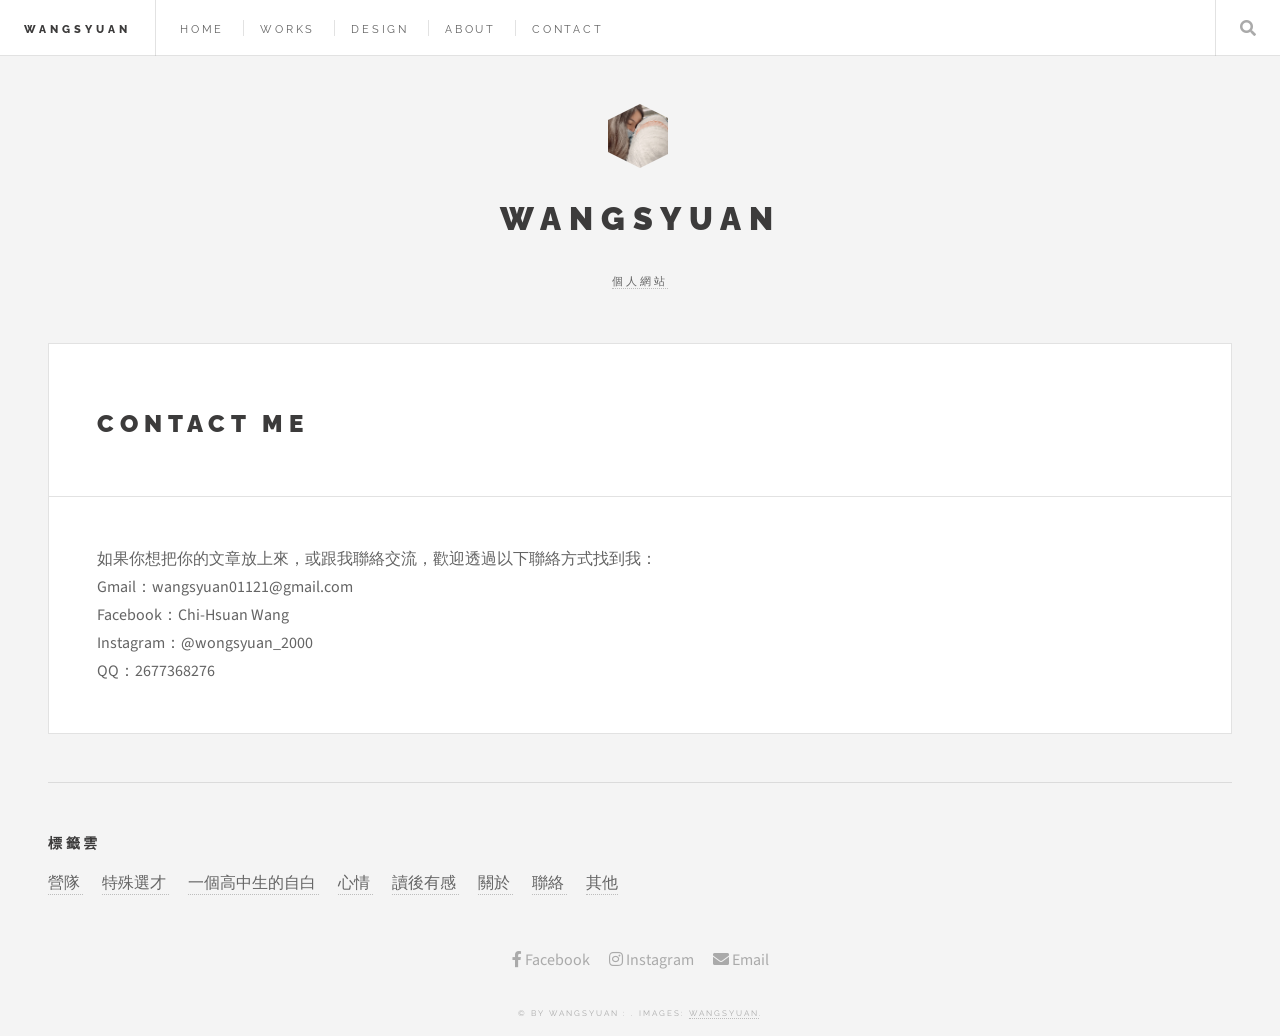
<file: contact.html>
<!DOCTYPE HTML>
<!--
	ingaviva_study by HTML5 UP
	html5up.net | @ajlkn
	Free for personal and commercial use under the CCA 3.0 license (html5up.net/license)
-->
<html>
	<head>
		<title>Works</title>
		<meta charset="utf-8" />
		<meta name="viewport" content="width=device-width, initial-scale=1, user-scalable=no" />
		<link rel="stylesheet" href="assets/css/main.css" />
	</head>
	<body class="is-preload">

		<!-- Wrapper -->
			<div id="wrapper">

				<!-- Header -->
					<header id="header">
						<h1><a href="works.html">Wangsyuan</a></h1>
						<nav class="links">
							<ul>
								<li><a href="home.html">Home</a></li>
								<li><a href="works.html">works</a></li>
								<li><a href="design.html">design</a></li>
								<li><a href="about.html">about</a></li>
								<li><a href="contact.html">contact</a></li>
							</ul>
						</nav>
						<nav class="main">
							<ul>
								<li class="search">
									<a class="fa-search" href="#search">Search</a>
									<form id="search" method="get" action="#">
										<input type="text" name="query" placeholder="Search" />
									</form>
								</li>
							</ul>
						</nav>
					</header>

					</section>

				<!-- Main -->
					<div id="main">

						<!-- Post -->
							<article class="post">
								<header>
									<div class="title">
										<h2>Contact Me</h2>
									</div>
								</header>
								<p>如果你想把你的文章放上來，或跟我聯絡交流，歡迎透過以下聯絡方式找到我：
								<br>Gmail：wangsyuan01121@gmail.com
　								<br>Facebook：Chi-Hsuan Wang
　								<br>Instagram：@wongsyuan_2000
　								<br>QQ：2677368276</p>
								<footer>

									</ul>
								</footer>
							</article>


						<!--
							<article class="post">
								<header>
									<div class="title">
										<h2><a href="#">Elements</a></h2>
										<p>Home about dolor amet nullam consequat etiam design</p>
									</div>
									<div class="meta">
										<time class="published" datetime="2015-10-18">October 18, 2015</time>
										<a href="#" class="author"><span class="name">Jane Doe</span><img src="images/adelaide.JPG" alt="" /></a>
									</div>
								</header>

								<section>
									<h3>Text</h3>
									<p>This is <b>bold</b> and this is <strong>strong</strong>. This is <i>italic</i> and this is <em>emphasized</em>.
									This is <sup>superscript</sup> text and this is <sub>subscript</sub> text.
									This is <u>underlined</u> and this is code: <code>for (;;) { ... }</code>. Finally, <a href="#">this is a link</a>.</p>
									<hr />
									<p>Nunc lacinia ante nunc ac lobortis. Interdum contact gravida odio porttitor sem non mi integer non faucibus ornare mi ut ante amet placerat aliquet. Volutpat eu sed ante lacinia sapien Home accumsan varius montes viverra nibh in contact blandit works accumsan.</p>
									<hr />
									<h2>Heading Level 2</h2>
									<h3>Heading Level 3</h3>
									<h4>Heading Level 4</h4>
									<hr />
									<h4>Blockquote</h4>
									<blockquote>Fringilla nisl. Donec accumsan interdum nisi, quis tincidunt felis sagittis eget works euismod. Vestibulum ante about primis in faucibus vestibulum. Blandit contact eu felis iaculis volutpat ac contact accumsan faucibus. Vestibulum ante about primis in faucibus Home about dolor sit amet nullam contact eu felis.</blockquote>
									<h4>Preformatted</h4>
									<pre><code>i = 0;

while (!deck.isInOrder()) {
  print 'Iteration ' + i;
  deck.shuffle();
  i++;
}

print 'It took ' + i + ' iterations to sort the deck.';</code></pre>
								</section>

								<section>
									<h3>Lists</h3>
									<div class="row">
										<div class="col-6 col-12-medium">
											<h4>Unordered</h4>
											<ul>
												<li>Dolor pulvinar etiam.</li>
												<li>Sagittis contact.</li>
												<li>Felis enim design.</li>
											</ul>
											<h4>Alternate</h4>
											<ul class="alt">
												<li>Dolor pulvinar etiam.</li>
												<li>Sagittis contact.</li>
												<li>Felis enim design.</li>
											</ul>
										</div>
										<div class="col-6 col-12-medium">
											<h4>Ordered</h4>
											<ol>
												<li>Dolor pulvinar etiam.</li>
												<li>Etiam vel felis viverra.</li>
												<li>Felis enim design.</li>
												<li>Dolor pulvinar etiam.</li>
												<li>Etiam vel felis Home.</li>
												<li>Felis enim et design.</li>
											</ol>
											<h4>Icons</h4>
											<ul class="icons">
												<li><a href="#" class="icon brands fa-twitter"><span class="label">Twitter</span></a></li>
												<li><a href="#" class="icon brands fa-facebook-f"><span class="label">Facebook</span></a></li>
												<li><a href="#" class="icon brands fa-instagram"><span class="label">Instagram</span></a></li>
												<li><a href="#" class="icon brands fa-github"><span class="label">Github</span></a></li>
											</ul>
										</div>
									</div>
									<h3>Actions</h3>
									<div class="row">
										<div class="col-6 col-12-medium">
											<ul class="actions">
												<li><a href="#" class="button">Default</a></li>
												<li><a href="#" class="button">Default</a></li>
												<li><a href="#" class="button">Default</a></li>
											</ul>
											<ul class="actions small">
												<li><a href="#" class="button small">Small</a></li>
												<li><a href="#" class="button small">Small</a></li>
												<li><a href="#" class="button small">Small</a></li>
											</ul>
											<ul class="actions stacked">
												<li><a href="#" class="button">Default</a></li>
												<li><a href="#" class="button">Default</a></li>
												<li><a href="#" class="button">Default</a></li>
											</ul>
											<ul class="actions stacked">
												<li><a href="#" class="button small">Small</a></li>
												<li><a href="#" class="button small">Small</a></li>
												<li><a href="#" class="button small">Small</a></li>
											</ul>
										</div>
										<div class="col-6 col-12-medium">
											<ul class="actions stacked">
												<li><a href="#" class="button fit">Default</a></li>
												<li><a href="#" class="button fit">Default</a></li>
											</ul>
											<ul class="actions stacked">
												<li><a href="#" class="button small fit">Small</a></li>
												<li><a href="#" class="button small fit">Small</a></li>
											</ul>
										</div>
									</div>
								</section>

								<section>
									<h3>Table</h3>
									<h4>Default</h4>
									<div class="table-wrapper">
										<table>
											<thead>
												<tr>
													<th>Name</th>
													<th>Description</th>
													<th>Price</th>
												</tr>
											</thead>
											<tbody>
												<tr>
													<td>Item One</td>
													<td>Ante turpis integer aliquet porttitor.</td>
													<td>29.99</td>
												</tr>
												<tr>
													<td>Item Two</td>
													<td>Vis ac commodo contact arcu aliquet.</td>
													<td>19.99</td>
												</tr>
												<tr>
													<td>Item Three</td>
													<td> Morbi faucibus arcu accumsan Home.</td>
													<td>29.99</td>
												</tr>
												<tr>
													<td>Item Four</td>
													<td>Vitae integer works condimentum.</td>
													<td>19.99</td>
												</tr>
												<tr>
													<td>Item Five</td>
													<td>Ante turpis integer aliquet porttitor.</td>
													<td>29.99</td>
												</tr>
											</tbody>
											<tfoot>
												<tr>
													<td colspan="2"></td>
													<td>100.00</td>
												</tr>
											</tfoot>
										</table>
									</div>

									<h4>Alternate</h4>
									<div class="table-wrapper">
										<table class="alt">
											<thead>
												<tr>
													<th>Name</th>
													<th>Description</th>
													<th>Price</th>
												</tr>
											</thead>
											<tbody>
												<tr>
													<td>Item One</td>
													<td>Ante turpis integer aliquet porttitor.</td>
													<td>29.99</td>
												</tr>
												<tr>
													<td>Item Two</td>
													<td>Vis ac commodo contact arcu aliquet.</td>
													<td>19.99</td>
												</tr>
												<tr>
													<td>Item Three</td>
													<td> Morbi faucibus arcu accumsan Home.</td>
													<td>29.99</td>
												</tr>
												<tr>
													<td>Item Four</td>
													<td>Vitae integer works condimentum.</td>
													<td>19.99</td>
												</tr>
												<tr>
													<td>Item Five</td>
													<td>Ante turpis integer aliquet porttitor.</td>
													<td>29.99</td>
												</tr>
											</tbody>
											<tfoot>
												<tr>
													<td colspan="2"></td>
													<td>100.00</td>
												</tr>
											</tfoot>
										</table>
									</div>
								</section>

								<section>
									<h3>Buttons</h3>
									<ul class="actions">
										<li><a href="#" class="button large">Large</a></li>
										<li><a href="#" class="button">Default</a></li>
										<li><a href="#" class="button small">Small</a></li>
									</ul>
									<ul class="actions fit">
										<li><a href="#" class="button fit">Fit</a></li>
										<li><a href="#" class="button fit">Fit</a></li>
										<li><a href="#" class="button fit">Fit</a></li>
									</ul>
									<ul class="actions fit small">
										<li><a href="#" class="button fit small">Fit + Small</a></li>
										<li><a href="#" class="button fit small">Fit + Small</a></li>
										<li><a href="#" class="button fit small">Fit + Small</a></li>
									</ul>
									<ul class="actions">
										<li><a href="#" class="button icon solid fa-download">Icon</a></li>
										<li><a href="#" class="button icon solid fa-upload">Icon</a></li>
										<li><a href="#" class="button icon solid fa-save">Icon</a></li>
									</ul>
									<ul class="actions">
										<li><span class="button disabled">Disabled</span></li>
										<li><span class="button disabled icon solid fa-download">Disabled</span></li>
									</ul>
								</section>

								<section>
									<h3>Form</h3>
									<form method="post" action="#">
										<div class="row gtr-uniform">
											<div class="col-6 col-12-xsmall">
												<input type="text" name="demo-name" id="demo-name" value="" placeholder="Name" />
											</div>
											<div class="col-6 col-12-xsmall">
												<input type="email" name="demo-email" id="demo-email" value="" placeholder="Email" />
											</div>
											<div class="col-12">
												<select name="demo-category" id="demo-category">
													<option value="">- Category -</option>
													<option value="1">Manufacturing</option>
													<option value="1">Shipping</option>
													<option value="1">Administration</option>
													<option value="1">Human Resources</option>
												</select>
											</div>
											<div class="col-4 col-12-small">
												<input type="radio" id="demo-priority-low" name="demo-priority" checked>
												<label for="demo-priority-low">Low</label>
											</div>
											<div class="col-4 col-12-small">
												<input type="radio" id="demo-priority-normal" name="demo-priority">
												<label for="demo-priority-normal">Normal</label>
											</div>
											<div class="col-4 col-12-small">
												<input type="radio" id="demo-priority-high" name="demo-priority">
												<label for="demo-priority-high">High</label>
											</div>
											<div class="col-6 col-12-small">
												<input type="checkbox" id="demo-copy" name="demo-copy">
												<label for="demo-copy">Email me a copy</label>
											</div>
											<div class="col-6 col-12-small">
												<input type="checkbox" id="demo-human" name="demo-human" checked>
												<label for="demo-human">Not a robot</label>
											</div>
											<div class="col-12">
												<textarea name="demo-message" id="demo-message" placeholder="Enter your message" rows="6"></textarea>
											</div>
											<div class="col-12">
												<ul class="actions">
													<li><input type="submit" value="Send Message" /></li>
													<li><input type="reset" value="Reset" /></li>
												</ul>
											</div>
										</div>
									</form>
								</section>

								<section>
									<h3>Image</h3>
									<h4>Fit</h4>
									<div class="box alt">
										<div class="row gtr-uniform">
											<div class="col-12"><span class="image fit"><img src="images/pic02.jpg" alt="" /></span></div>
											<div class="col-4"><span class="image fit"><img src="images/pic04.jpg" alt="" /></span></div>
											<div class="col-4"><span class="image fit"><img src="images/pic05.jpg" alt="" /></span></div>
											<div class="col-4"><span class="image fit"><img src="images/pic06.jpg" alt="" /></span></div>
											<div class="col-4"><span class="image fit"><img src="images/pic06.jpg" alt="" /></span></div>
											<div class="col-4"><span class="image fit"><img src="images/pic04.jpg" alt="" /></span></div>
											<div class="col-4"><span class="image fit"><img src="images/pic05.jpg" alt="" /></span></div>
											<div class="col-4"><span class="image fit"><img src="images/pic05.jpg" alt="" /></span></div>
											<div class="col-4"><span class="image fit"><img src="images/pic06.jpg" alt="" /></span></div>
											<div class="col-4"><span class="image fit"><img src="images/pic04.jpg" alt="" /></span></div>
										</div>
									</div>
									<h4>Left &amp; Right</h4>
									<p><span class="image left"><img src="images/pic07.jpg" alt="" /></span>Fringilla nisl. Donec accumsan interdum nisi, quis tincidunt felis sagittis eget. works euismod. Vestibulum ante about primis in faucibus vestibulum. Blandit contact eu felis iaculis volutpat ac contact accumsan eu faucibus. Integer ac pellentesque praesent tincidunt felis sagittis eget. works euismod. Vestibulum ante about primis in faucibus vestibulum. Blandit contact eu felis iaculis volutpat ac contact accumsan eu faucibus. Integer ac pellentesque praesent. Donec accumsan interdum nisi, quis tincidunt felis sagittis eget. works euismod. Vestibulum ante about primis in faucibus vestibulum. Blandit contact eu felis iaculis volutpat ac contact accumsan eu faucibus. Integer ac pellentesque praesent tincidunt felis sagittis eget. works euismod. Vestibulum ante about primis in faucibus vestibulum. Blandit contact eu felis iaculis volutpat ac contact accumsan eu faucibus. Integer ac pellentesque praesent. Blandit contact eu felis iaculis volutpat ac contact accumsan eu faucibus. Integer ac pellentesque praesent tincidunt felis sagittis eget. works euismod. Vestibulum ante about primis in faucibus vestibulum. Blandit contact eu felis iaculis volutpat ac contact accumsan eu faucibus. Integer ac pellentesque praesent.</p>
									<p><span class="image right"><img src="images/pic04.jpg" alt="" /></span>Fringilla nisl. Donec accumsan interdum nisi, quis tincidunt felis sagittis eget. works euismod. Vestibulum ante about primis in faucibus vestibulum. Blandit contact eu felis iaculis volutpat ac contact accumsan eu faucibus. Integer ac pellentesque praesent tincidunt felis sagittis eget. works euismod. Vestibulum ante about primis in faucibus vestibulum. Blandit contact eu felis iaculis volutpat ac contact accumsan eu faucibus. Integer ac pellentesque praesent. Donec accumsan interdum nisi, quis tincidunt felis sagittis eget. works euismod. Vestibulum ante about primis in faucibus vestibulum. Blandit contact eu felis iaculis volutpat ac contact accumsan eu faucibus. Integer ac pellentesque praesent tincidunt felis sagittis eget. works euismod. Vestibulum ante about primis in faucibus vestibulum. Blandit contact eu felis iaculis volutpat ac contact accumsan eu faucibus. Integer ac pellentesque praesent. Blandit contact eu felis iaculis volutpat ac contact accumsan eu faucibus. Integer ac pellentesque praesent tincidunt felis sagittis eget. works euismod. Vestibulum ante about primis in faucibus vestibulum. Blandit contact eu felis iaculis volutpat ac contact accumsan eu faucibus. Integer ac pellentesque praesent.</p>
								</section>

							</article>
						-->

						<!-- Pagination -->


					</div>

				<!-- Sidebar -->
					<section id="sidebar">

						<!-- Intro -->
							<section id="intro">
								<a href="#" class="logo"><img src="images/adelaide.JPG" alt="" /></a>
								<header>
									<h2>wangsyuan</h2>
									<p> <a href="home.html">個人網站</a></p>
								</header>
							</section>

						<!-- Mini Posts -->



							<!-- 標籤雲 -->

	            <div class="right col3 tags">
								<h3 class="title mb">標籤雲</h3>
								<a class="t1" href="comingsoon.html">  營隊 </a>&emsp;
								<a class="t2" href="特殊選才.html">  特殊選才 </a>&emsp;
								<a class="t2" href="comingsoon.html">  一個高中生的自白 </a>&emsp;
								<a class="t2" href="comingsoon.html">  心情  </a>&emsp;
								<a class="t2" href="comingsoon.html">  讀後有感  </a>&emsp;
								<a class="t2" href="about.html">  關於  </a>&emsp;
								<a class="t2" href="contact.html">  聯絡  </a>&emsp;
								<a class="t2" href="comingsoon.html">  其他  </a>
	            </div>
	            <script>
	            $(function() {
	                var parent = $(".tags");
	                var divs = $(".tags > a");
	                while (divs.length) {
	                    parent.append(divs.splice(Math.floor(Math.random() * divs.length), 1)[0]);
	                }
	            });
	            </script>

	        </div>
						<!-- Footer -->
						<center>
							<section id="footer">
								<ul class="icons">
									<li><a href="https://www.facebook.com/syuan.wong.1/" class="icon brands fa-facebook-f"><span class="https://www.facebook.com/syuan.wong.1/"> Facebook</span></a></li>
									<li><a href="https://www.instagram.com/wongsyuan_2000/" class="icon brands fa-instagram"><span class="https://www.instagram.com/wongsyuan_2000/"> Instagram</span></a></li>
									<li><a href="#" class="icon solid fa-envelope"><span class="wangsyuan01121@gmail.com"> Email</span></a></li>
								</ul>
								<p class="copyright">&copy; By Wangsyuan : <a href="#"></a>. Images: <a href="#">Wangsyuan</a>.</p>
							</section>
							<center>

					</section>

			</div>

		<!-- Scripts -->
			<script src="assets/js/jquery.min.js"></script>
			<script src="assets/js/browser.min.js"></script>
			<script src="assets/js/breakpoints.min.js"></script>
			<script src="assets/js/util.js"></script>
			<script src="assets/js/main.js"></script>

	</body>
</html>
</file>
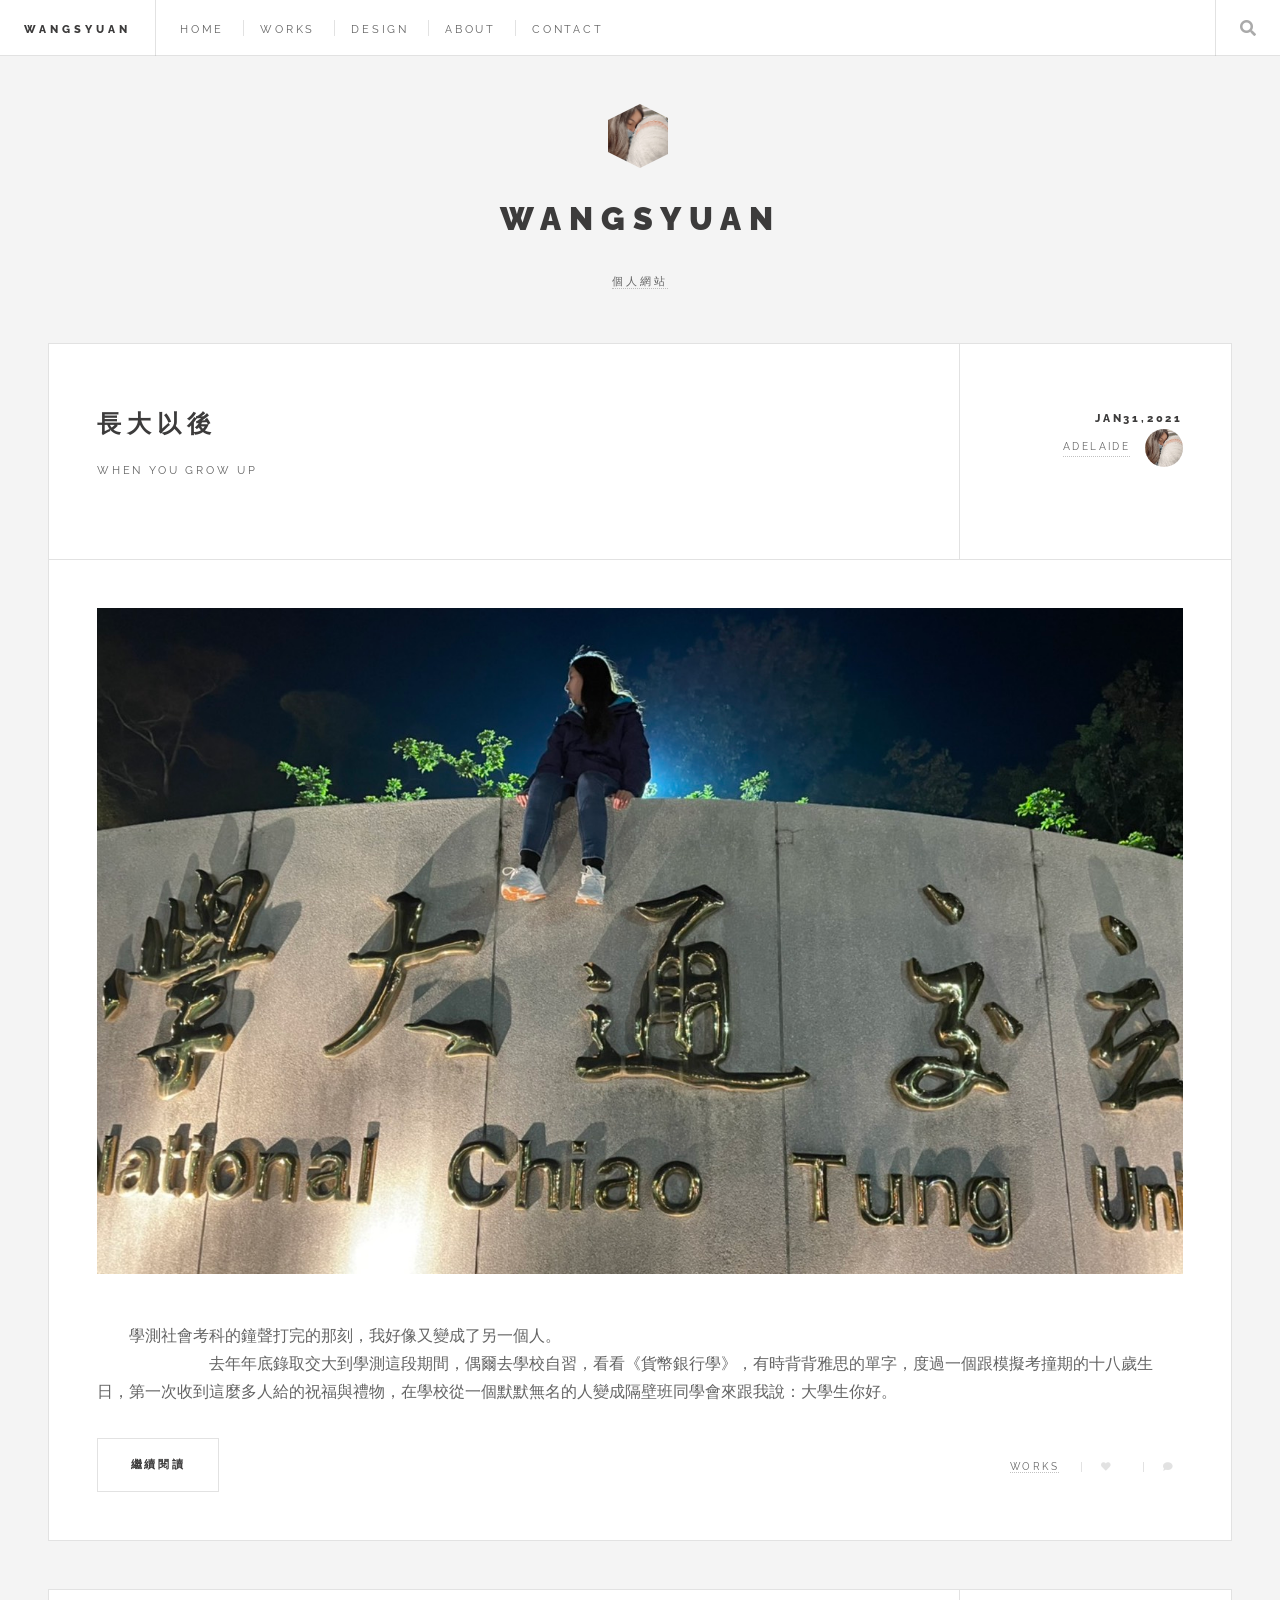
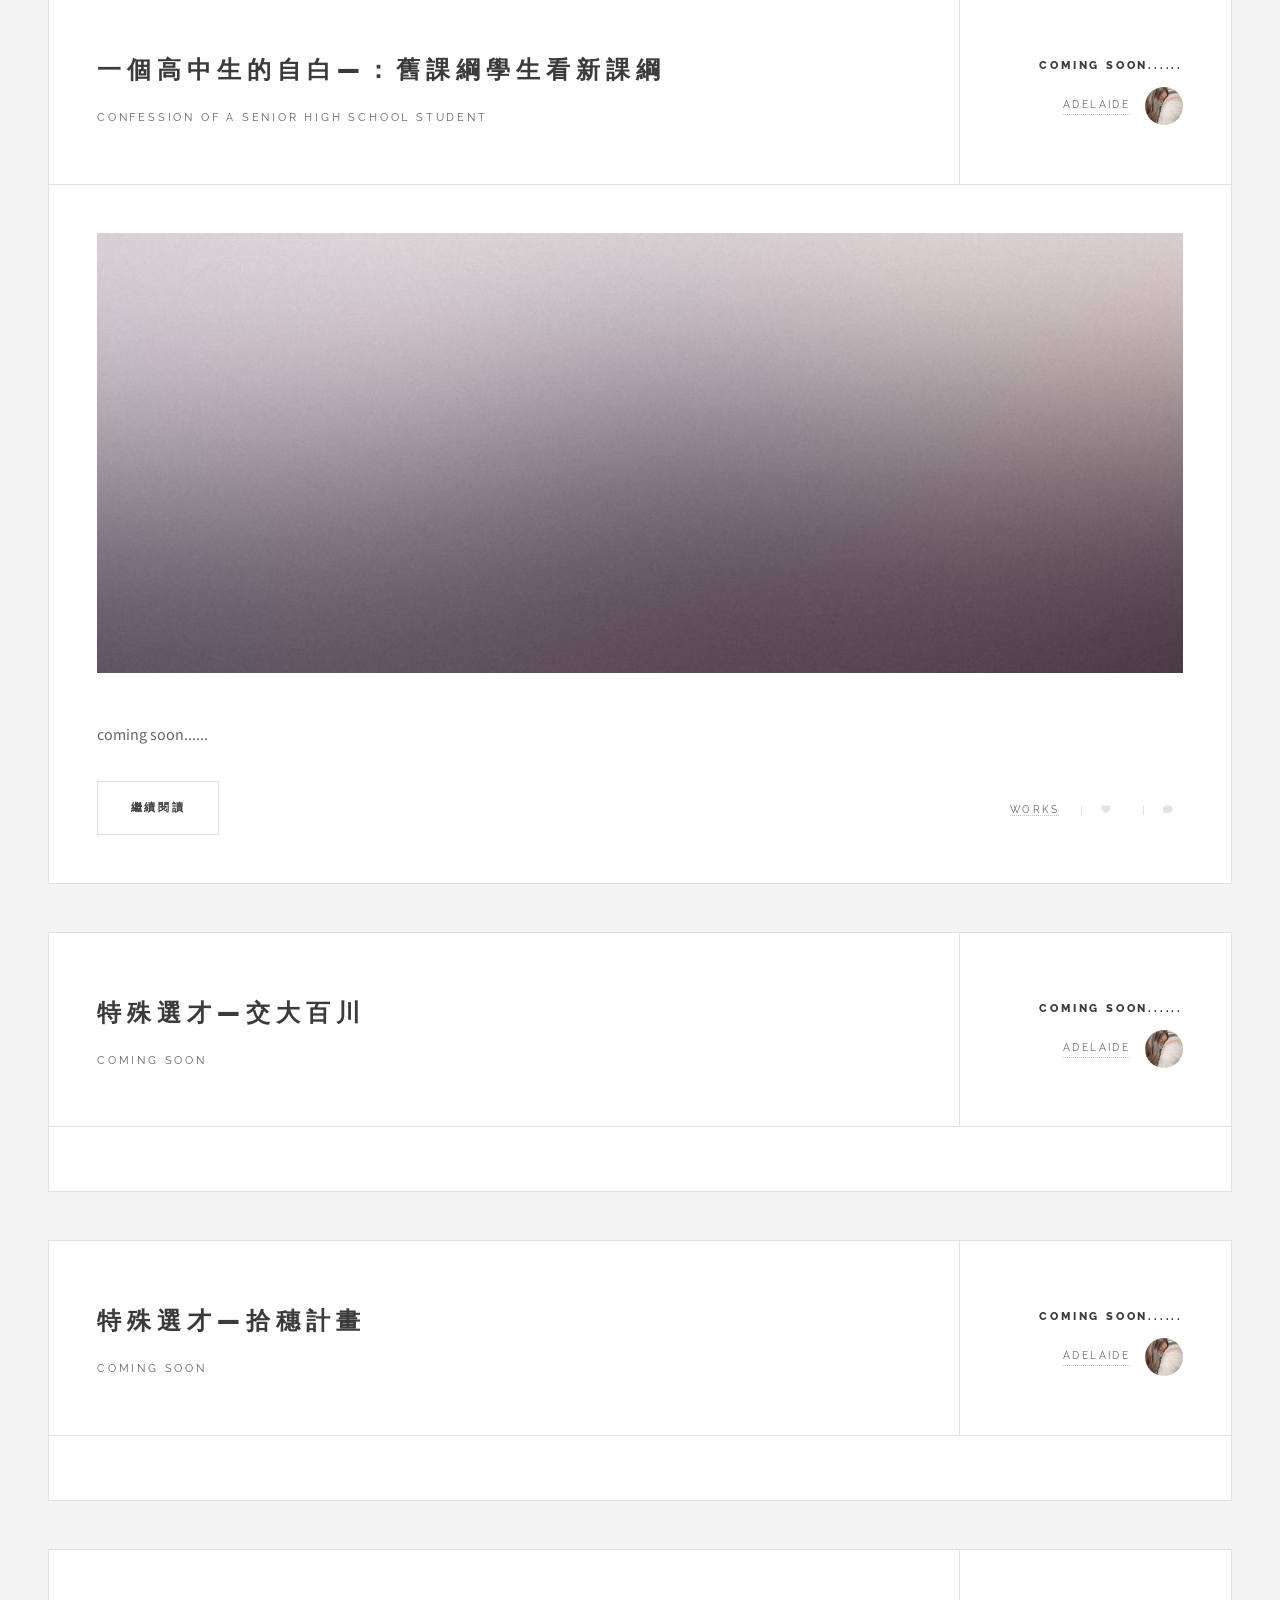
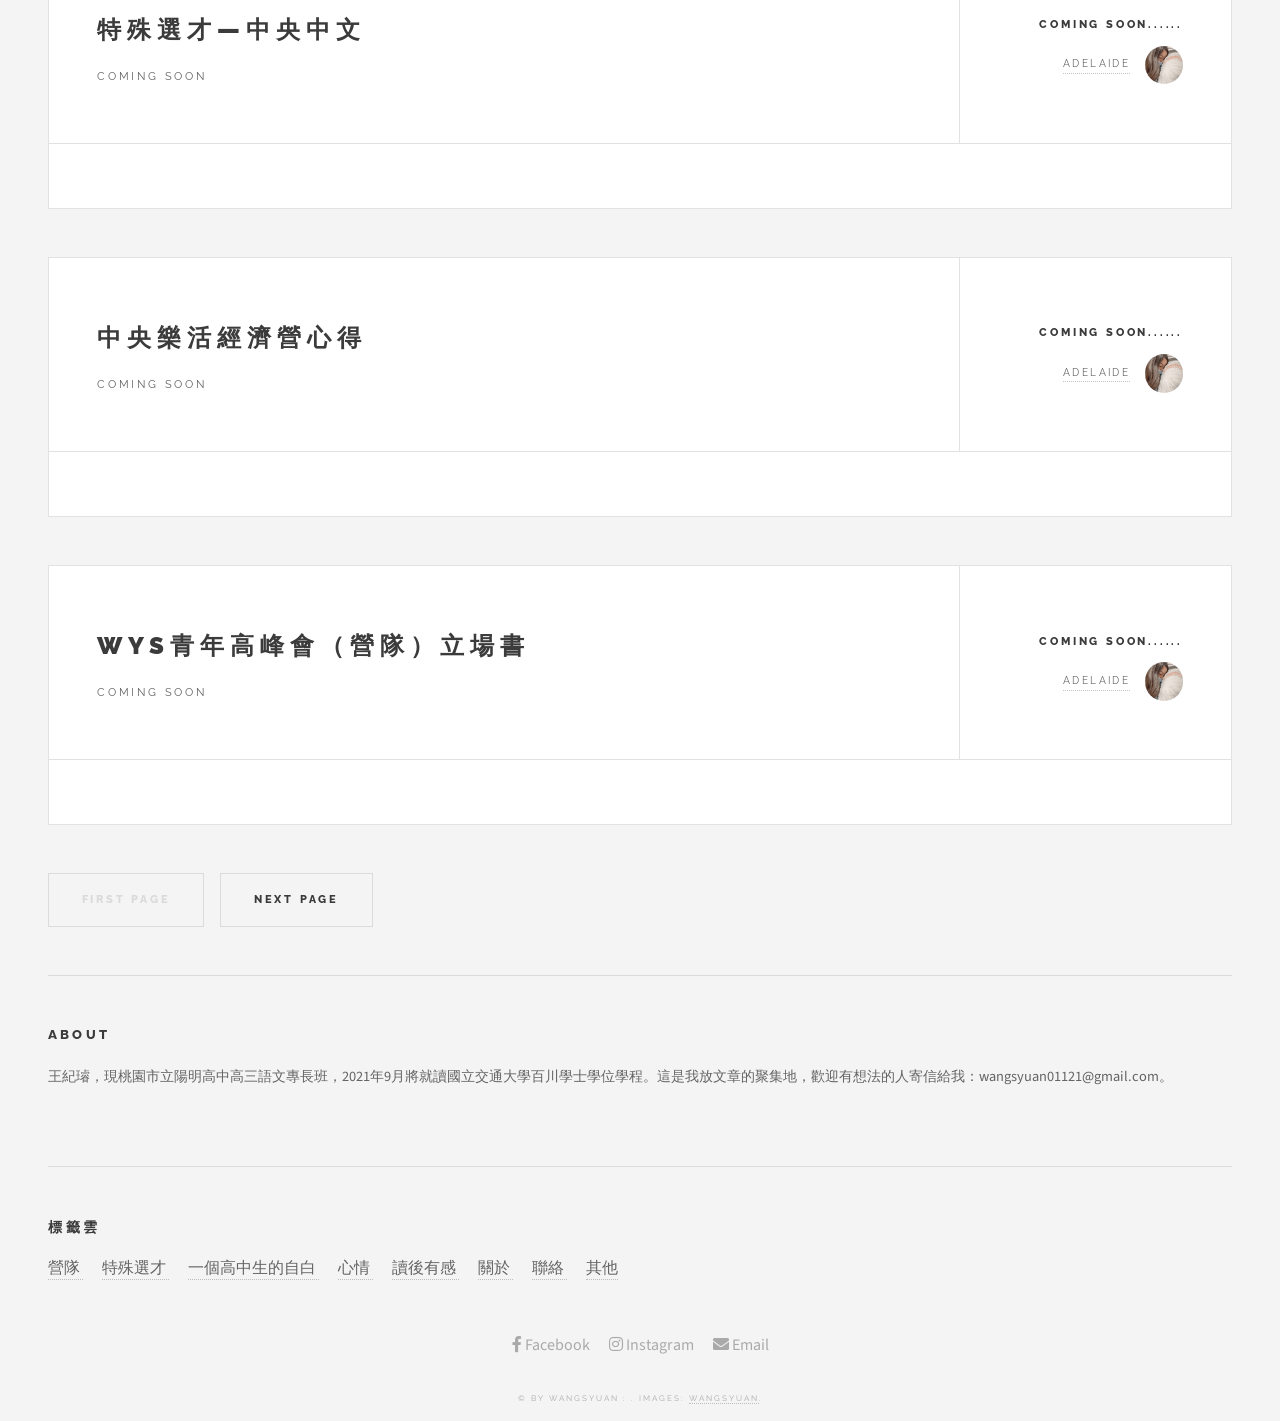
<file: design.html>
<!DOCTYPE HTML>
<!--
	ingaviva_study by HTML5 UP
	html5up.net | @ajlkn
	Free for personal and commercial use under the CCA 3.0 license (html5up.net/license)
-->
<html>
	<head>
		<title>Works</title>
		<meta charset="utf-8" />
		<meta name="viewport" content="width=device-width, initial-scale=1, user-scalable=no" />
		<link rel="stylesheet" href="assets/css/main.css" />
	</head>
	<body class="is-preload">

		<!-- Wrapper -->
			<div id="wrapper">

				<!-- Header -->
					<header id="header">
						<h1><a href="works.html">Wangsyuan</a></h1>
						<nav class="links">
							<ul>
								<li><a href="home.html">Home</a></li>
								<li><a href="works.html">works</a></li>
								<li><a href="design.html">design</a></li>
								<li><a href="about.html">about</a></li>
								<li><a href="contact.html">contact</a></li>
							</ul>
						</nav>
						<nav class="main">
							<ul>
								<li class="search">
									<a class="fa-search" href="#search">Search</a>
									<form id="search" method="get" action="#">
										<input type="text" name="query" placeholder="Search" />
									</form>
								</li>
							</ul>
						</nav>
					</header>


							</section>


					</section>

				<!-- Main -->
					<div id="main">

						<!-- Post -->
							<article class="post">
								<header>
									<div class="title">
										<h2><a href="長大以後.html">長大以後</h2>
										<p>When you grow up</p>
									</div>
									<div class="meta">
										<time class="published" datetime="2021-01-31">Jan31,2021</time>
										<a href="#" class="author"><span class="name">Adelaide</span><img src="images/adelaide.JPG" alt="" /></a>									</div>
								</header>
								<a href="長大以後.html" class="image featured"><img src="images/IMG_5601.JPG" alt="" /></a>
								<p>　　學測社會考科的鐘聲打完的那刻，我好像又變成了另一個人。
　								<br>&emsp;&emsp;&emsp;&emsp;&emsp;&emsp;&emsp;去年年底錄取交大到學測這段期間，偶爾去學校自習，看看《貨幣銀行學》，有時背背雅思的單字，度過一個跟模擬考撞期的十八歲生日，第一次收到這麼多人給的祝福與禮物，在學校從一個默默無名的人變成隔壁班同學會來跟我說：大學生你好。</p>
								<footer>
									<ul class="actions">
										<li><a href="長大以後.html" class="button large">繼續閱讀</a></li>
									</ul>
									<ul class="stats">
										<li><a href="#">works</a></li>
										<li><a href="#" class="icon solid fa-heart"></a></li>
										<li><a href="#" class="icon solid fa-comment"></a></li>
									</ul>
								</footer>
							</article>

						<!-- Post -->
							<article class="post">
								<header>
									<div class="title">
										<h2><a href="舊課綱學生看新課綱.html">一個高中生的自白—：舊課綱學生看新課綱</a></h2>
										<p>Confession of a senior high school student</p>
									</div>
									<div class="meta">
										<time class="published" datetime="2015-10-25">Coming soon......</time>
										<a href="#" class="author"><span class="name">Adelaide</span><img src="images/adelaide.JPG" alt="" /></a>
									</div>
								</header>
								<a href="舊課綱看新課綱.html" class="image featured"><img src="images/pic02.jpg" alt="" /></a>
								<p>coming soon......</p>
								<footer>
									<ul class="actions">
										<li><a href="舊課綱看新課綱.html" class="button large">繼續閱讀</a>
									</li>
									</ul>
									<ul class="stats">
										<li><a href="#">works</a></li>
										<li><a href="#" class="icon solid fa-heart"></a></li>
										<li><a href="#" class="icon solid fa-comment"></a></li>
									</ul>
								</footer>
							</article>

						<!-- Post -->
							<article class="post">
								<header>
									<div class="title">
										<h2><a href="交大百川.html">特殊選才—交大百川</a></h2>
										<p>coming soon</p>
									</div>
									<div class="meta">
										<time class="published" datetime="2015-10-22">Coming soon......</time>
										<a href="#" class="author"><span class="name">Adelaide</span><img src="images/adelaide.JPG" alt="" /></a>
								</ul>
								</footer>
							</article>

							<!-- Post -->
								<article class="post">
									<header>
										<div class="title">
											<h2><a href="comingsoon.html">特殊選才—拾穗計畫</a></h2>
											<p>coming soon</p>
										</div>
										<div class="meta">
											<time class="published" datetime="2015-10-25">Coming soon......</time>
											<a href="#" class="author"><span class="name">Adelaide</span><img src="images/adelaide.JPG" alt="" /></a>
										</div>
										</ul>
									</footer>
								</article>

						<!-- Post -->
							<article class="post">
								<header>
									<div class="title">
										<h2><a href="comingsoon.html">特殊選才—中央中文</a></h2>
										<p>coming soon</p>
									</div>
									<div class="meta">
										<time class="published" datetime="2015-10-25">Coming soon......</time>
										<a href="#" class="author"><span class="name">Adelaide</span><img src="images/adelaide.JPG" alt="" /></a>
									</div>
									</ul>
								</footer>
							</article>
											<!-- Post -->
												<article class="post">
													<header>
														<div class="title">
															<h2><a href="comingsoon.html">中央樂活經濟營心得</a></h2>
															<p>coming soon</p>
														</div>
														<div class="meta">
															<time class="published" datetime="2015-10-25">Coming soon......</time>
															<a href="#" class="author"><span class="name">Adelaide</span><img src="images/adelaide.JPG" alt="" /></a>
														</div>
														</ul>
													</footer>
												</article>

												<!-- Post -->
													<article class="post">
														<header>
															<div class="title">
																<h2><a href="comingsoon.html">WYS青年高峰會（營隊）立場書</a></h2>
																<p>coming soon</p>
															</div>
															<div class="meta">
																<time class="published" datetime="2015-10-25">Coming soon......</time>
																<a href="#" class="author"><span class="name">Adelaide</span><img src="images/adelaide.JPG" alt="" /></a>
															</div>
															</ul>
														</footer>
													</article>

						<!--
							<article class="post">
								<header>
									<div class="title">
										<h2><a href="#">Elements</a></h2>
										<p>Home about dolor amet nullam consequat etiam design</p>
									</div>
									<div class="meta">
										<time class="published" datetime="2015-10-18">October 18, 2015</time>
										<a href="#" class="author"><span class="name">Jane Doe</span><img src="images/adelaide.JPG" alt="" /></a>
									</div>
								</header>

								<section>
									<h3>Text</h3>
									<p>This is <b>bold</b> and this is <strong>strong</strong>. This is <i>italic</i> and this is <em>emphasized</em>.
									This is <sup>superscript</sup> text and this is <sub>subscript</sub> text.
									This is <u>underlined</u> and this is code: <code>for (;;) { ... }</code>. Finally, <a href="#">this is a link</a>.</p>
									<hr />
									<p>Nunc lacinia ante nunc ac lobortis. Interdum contact gravida odio porttitor sem non mi integer non faucibus ornare mi ut ante amet placerat aliquet. Volutpat eu sed ante lacinia sapien Home accumsan varius montes viverra nibh in contact blandit works accumsan.</p>
									<hr />
									<h2>Heading Level 2</h2>
									<h3>Heading Level 3</h3>
									<h4>Heading Level 4</h4>
									<hr />
									<h4>Blockquote</h4>
									<blockquote>Fringilla nisl. Donec accumsan interdum nisi, quis tincidunt felis sagittis eget works euismod. Vestibulum ante about primis in faucibus vestibulum. Blandit contact eu felis iaculis volutpat ac contact accumsan faucibus. Vestibulum ante about primis in faucibus Home about dolor sit amet nullam contact eu felis.</blockquote>
									<h4>Preformatted</h4>
									<pre><code>i = 0;

while (!deck.isInOrder()) {
  print 'Iteration ' + i;
  deck.shuffle();
  i++;
}

print 'It took ' + i + ' iterations to sort the deck.';</code></pre>
								</section>

								<section>
									<h3>Lists</h3>
									<div class="row">
										<div class="col-6 col-12-medium">
											<h4>Unordered</h4>
											<ul>
												<li>Dolor pulvinar etiam.</li>
												<li>Sagittis contact.</li>
												<li>Felis enim design.</li>
											</ul>
											<h4>Alternate</h4>
											<ul class="alt">
												<li>Dolor pulvinar etiam.</li>
												<li>Sagittis contact.</li>
												<li>Felis enim design.</li>
											</ul>
										</div>
										<div class="col-6 col-12-medium">
											<h4>Ordered</h4>
											<ol>
												<li>Dolor pulvinar etiam.</li>
												<li>Etiam vel felis viverra.</li>
												<li>Felis enim design.</li>
												<li>Dolor pulvinar etiam.</li>
												<li>Etiam vel felis Home.</li>
												<li>Felis enim et design.</li>
											</ol>
											<h4>Icons</h4>
											<ul class="icons">
												<li><a href="#" class="icon brands fa-twitter"><span class="label">Twitter</span></a></li>
												<li><a href="#" class="icon brands fa-facebook-f"><span class="label">Facebook</span></a></li>
												<li><a href="#" class="icon brands fa-instagram"><span class="label">Instagram</span></a></li>
												<li><a href="#" class="icon brands fa-github"><span class="label">Github</span></a></li>
											</ul>
										</div>
									</div>
									<h3>Actions</h3>
									<div class="row">
										<div class="col-6 col-12-medium">
											<ul class="actions">
												<li><a href="#" class="button">Default</a></li>
												<li><a href="#" class="button">Default</a></li>
												<li><a href="#" class="button">Default</a></li>
											</ul>
											<ul class="actions small">
												<li><a href="#" class="button small">Small</a></li>
												<li><a href="#" class="button small">Small</a></li>
												<li><a href="#" class="button small">Small</a></li>
											</ul>
											<ul class="actions stacked">
												<li><a href="#" class="button">Default</a></li>
												<li><a href="#" class="button">Default</a></li>
												<li><a href="#" class="button">Default</a></li>
											</ul>
											<ul class="actions stacked">
												<li><a href="#" class="button small">Small</a></li>
												<li><a href="#" class="button small">Small</a></li>
												<li><a href="#" class="button small">Small</a></li>
											</ul>
										</div>
										<div class="col-6 col-12-medium">
											<ul class="actions stacked">
												<li><a href="#" class="button fit">Default</a></li>
												<li><a href="#" class="button fit">Default</a></li>
											</ul>
											<ul class="actions stacked">
												<li><a href="#" class="button small fit">Small</a></li>
												<li><a href="#" class="button small fit">Small</a></li>
											</ul>
										</div>
									</div>
								</section>

								<section>
									<h3>Table</h3>
									<h4>Default</h4>
									<div class="table-wrapper">
										<table>
											<thead>
												<tr>
													<th>Name</th>
													<th>Description</th>
													<th>Price</th>
												</tr>
											</thead>
											<tbody>
												<tr>
													<td>Item One</td>
													<td>Ante turpis integer aliquet porttitor.</td>
													<td>29.99</td>
												</tr>
												<tr>
													<td>Item Two</td>
													<td>Vis ac commodo contact arcu aliquet.</td>
													<td>19.99</td>
												</tr>
												<tr>
													<td>Item Three</td>
													<td> Morbi faucibus arcu accumsan Home.</td>
													<td>29.99</td>
												</tr>
												<tr>
													<td>Item Four</td>
													<td>Vitae integer works condimentum.</td>
													<td>19.99</td>
												</tr>
												<tr>
													<td>Item Five</td>
													<td>Ante turpis integer aliquet porttitor.</td>
													<td>29.99</td>
												</tr>
											</tbody>
											<tfoot>
												<tr>
													<td colspan="2"></td>
													<td>100.00</td>
												</tr>
											</tfoot>
										</table>
									</div>

									<h4>Alternate</h4>
									<div class="table-wrapper">
										<table class="alt">
											<thead>
												<tr>
													<th>Name</th>
													<th>Description</th>
													<th>Price</th>
												</tr>
											</thead>
											<tbody>
												<tr>
													<td>Item One</td>
													<td>Ante turpis integer aliquet porttitor.</td>
													<td>29.99</td>
												</tr>
												<tr>
													<td>Item Two</td>
													<td>Vis ac commodo contact arcu aliquet.</td>
													<td>19.99</td>
												</tr>
												<tr>
													<td>Item Three</td>
													<td> Morbi faucibus arcu accumsan Home.</td>
													<td>29.99</td>
												</tr>
												<tr>
													<td>Item Four</td>
													<td>Vitae integer works condimentum.</td>
													<td>19.99</td>
												</tr>
												<tr>
													<td>Item Five</td>
													<td>Ante turpis integer aliquet porttitor.</td>
													<td>29.99</td>
												</tr>
											</tbody>
											<tfoot>
												<tr>
													<td colspan="2"></td>
													<td>100.00</td>
												</tr>
											</tfoot>
										</table>
									</div>
								</section>

								<section>
									<h3>Buttons</h3>
									<ul class="actions">
										<li><a href="#" class="button large">Large</a></li>
										<li><a href="#" class="button">Default</a></li>
										<li><a href="#" class="button small">Small</a></li>
									</ul>
									<ul class="actions fit">
										<li><a href="#" class="button fit">Fit</a></li>
										<li><a href="#" class="button fit">Fit</a></li>
										<li><a href="#" class="button fit">Fit</a></li>
									</ul>
									<ul class="actions fit small">
										<li><a href="#" class="button fit small">Fit + Small</a></li>
										<li><a href="#" class="button fit small">Fit + Small</a></li>
										<li><a href="#" class="button fit small">Fit + Small</a></li>
									</ul>
									<ul class="actions">
										<li><a href="#" class="button icon solid fa-download">Icon</a></li>
										<li><a href="#" class="button icon solid fa-upload">Icon</a></li>
										<li><a href="#" class="button icon solid fa-save">Icon</a></li>
									</ul>
									<ul class="actions">
										<li><span class="button disabled">Disabled</span></li>
										<li><span class="button disabled icon solid fa-download">Disabled</span></li>
									</ul>
								</section>

								<section>
									<h3>Form</h3>
									<form method="post" action="#">
										<div class="row gtr-uniform">
											<div class="col-6 col-12-xsmall">
												<input type="text" name="demo-name" id="demo-name" value="" placeholder="Name" />
											</div>
											<div class="col-6 col-12-xsmall">
												<input type="email" name="demo-email" id="demo-email" value="" placeholder="Email" />
											</div>
											<div class="col-12">
												<select name="demo-category" id="demo-category">
													<option value="">- Category -</option>
													<option value="1">Manufacturing</option>
													<option value="1">Shipping</option>
													<option value="1">Administration</option>
													<option value="1">Human Resources</option>
												</select>
											</div>
											<div class="col-4 col-12-small">
												<input type="radio" id="demo-priority-low" name="demo-priority" checked>
												<label for="demo-priority-low">Low</label>
											</div>
											<div class="col-4 col-12-small">
												<input type="radio" id="demo-priority-normal" name="demo-priority">
												<label for="demo-priority-normal">Normal</label>
											</div>
											<div class="col-4 col-12-small">
												<input type="radio" id="demo-priority-high" name="demo-priority">
												<label for="demo-priority-high">High</label>
											</div>
											<div class="col-6 col-12-small">
												<input type="checkbox" id="demo-copy" name="demo-copy">
												<label for="demo-copy">Email me a copy</label>
											</div>
											<div class="col-6 col-12-small">
												<input type="checkbox" id="demo-human" name="demo-human" checked>
												<label for="demo-human">Not a robot</label>
											</div>
											<div class="col-12">
												<textarea name="demo-message" id="demo-message" placeholder="Enter your message" rows="6"></textarea>
											</div>
											<div class="col-12">
												<ul class="actions">
													<li><input type="submit" value="Send Message" /></li>
													<li><input type="reset" value="Reset" /></li>
												</ul>
											</div>
										</div>
									</form>
								</section>

								<section>
									<h3>Image</h3>
									<h4>Fit</h4>
									<div class="box alt">
										<div class="row gtr-uniform">
											<div class="col-12"><span class="image fit"><img src="images/pic02.jpg" alt="" /></span></div>
											<div class="col-4"><span class="image fit"><img src="images/pic04.jpg" alt="" /></span></div>
											<div class="col-4"><span class="image fit"><img src="images/pic05.jpg" alt="" /></span></div>
											<div class="col-4"><span class="image fit"><img src="images/pic06.jpg" alt="" /></span></div>
											<div class="col-4"><span class="image fit"><img src="images/pic06.jpg" alt="" /></span></div>
											<div class="col-4"><span class="image fit"><img src="images/pic04.jpg" alt="" /></span></div>
											<div class="col-4"><span class="image fit"><img src="images/pic05.jpg" alt="" /></span></div>
											<div class="col-4"><span class="image fit"><img src="images/pic05.jpg" alt="" /></span></div>
											<div class="col-4"><span class="image fit"><img src="images/pic06.jpg" alt="" /></span></div>
											<div class="col-4"><span class="image fit"><img src="images/pic04.jpg" alt="" /></span></div>
										</div>
									</div>
									<h4>Left &amp; Right</h4>
									<p><span class="image left"><img src="images/pic07.jpg" alt="" /></span>Fringilla nisl. Donec accumsan interdum nisi, quis tincidunt felis sagittis eget. works euismod. Vestibulum ante about primis in faucibus vestibulum. Blandit contact eu felis iaculis volutpat ac contact accumsan eu faucibus. Integer ac pellentesque praesent tincidunt felis sagittis eget. works euismod. Vestibulum ante about primis in faucibus vestibulum. Blandit contact eu felis iaculis volutpat ac contact accumsan eu faucibus. Integer ac pellentesque praesent. Donec accumsan interdum nisi, quis tincidunt felis sagittis eget. works euismod. Vestibulum ante about primis in faucibus vestibulum. Blandit contact eu felis iaculis volutpat ac contact accumsan eu faucibus. Integer ac pellentesque praesent tincidunt felis sagittis eget. works euismod. Vestibulum ante about primis in faucibus vestibulum. Blandit contact eu felis iaculis volutpat ac contact accumsan eu faucibus. Integer ac pellentesque praesent. Blandit contact eu felis iaculis volutpat ac contact accumsan eu faucibus. Integer ac pellentesque praesent tincidunt felis sagittis eget. works euismod. Vestibulum ante about primis in faucibus vestibulum. Blandit contact eu felis iaculis volutpat ac contact accumsan eu faucibus. Integer ac pellentesque praesent.</p>
									<p><span class="image right"><img src="images/pic04.jpg" alt="" /></span>Fringilla nisl. Donec accumsan interdum nisi, quis tincidunt felis sagittis eget. works euismod. Vestibulum ante about primis in faucibus vestibulum. Blandit contact eu felis iaculis volutpat ac contact accumsan eu faucibus. Integer ac pellentesque praesent tincidunt felis sagittis eget. works euismod. Vestibulum ante about primis in faucibus vestibulum. Blandit contact eu felis iaculis volutpat ac contact accumsan eu faucibus. Integer ac pellentesque praesent. Donec accumsan interdum nisi, quis tincidunt felis sagittis eget. works euismod. Vestibulum ante about primis in faucibus vestibulum. Blandit contact eu felis iaculis volutpat ac contact accumsan eu faucibus. Integer ac pellentesque praesent tincidunt felis sagittis eget. works euismod. Vestibulum ante about primis in faucibus vestibulum. Blandit contact eu felis iaculis volutpat ac contact accumsan eu faucibus. Integer ac pellentesque praesent. Blandit contact eu felis iaculis volutpat ac contact accumsan eu faucibus. Integer ac pellentesque praesent tincidunt felis sagittis eget. works euismod. Vestibulum ante about primis in faucibus vestibulum. Blandit contact eu felis iaculis volutpat ac contact accumsan eu faucibus. Integer ac pellentesque praesent.</p>
								</section>

							</article>
						-->

						<!-- Pagination -->
							<ul class="actions pagination">
								<li><a href="" class="disabled button large previous">first page</a></li>
								<li><a href="#" class="button large next">Next Page</a></li>
							</ul>

					</div>

				<!-- Sidebar -->
					<section id="sidebar">

						<!-- Intro -->
							<section id="intro">
								<a href="#" class="logo"><img src="images/adelaide.JPG" alt="" /></a>
								<header>
									<h2>wangsyuan</h2>
									<p> <a href="home.html">個人網站</a></p>
								</header>
							</section>

						<!-- Mini Posts -->


						<!-- About -->
							<section class="blurb">
								<h2>About</h2>
								<p>王紀璿，現桃園市立陽明高中高三語文專長班，2021年9月將就讀國立交通大學百川學士學位學程。這是我放文章的聚集地，歡迎有想法的人寄信給我：wangsyuan01121@gmail.com。</p>
								<ul class="actions">
								</ul>
							</section>

							<!-- 標籤雲 -->

	            <div class="right col3 tags">
								<h3 class="title mb">標籤雲</h3>
								<a class="t1" href="comingsoon.html">  營隊 </a>&emsp;
								<a class="t2" href="特殊選才.html">  特殊選才 </a>&emsp;
								<a class="t2" href="comingsoon.html">  一個高中生的自白 </a>&emsp;
								<a class="t2" href="comingsoon.html">  心情  </a>&emsp;
								<a class="t2" href="comingsoon.html">  讀後有感  </a>&emsp;
								<a class="t2" href="about.html">  關於  </a>&emsp;
								<a class="t2" href="contact.html">  聯絡  </a>&emsp;
								<a class="t2" href="comingsoon.html">  其他  </a>
	            </div>
	            <script>
	            $(function() {
	                var parent = $(".tags");
	                var divs = $(".tags > a");
	                while (divs.length) {
	                    parent.append(divs.splice(Math.floor(Math.random() * divs.length), 1)[0]);
	                }
	            });
	            </script>

	        </div>
						<!-- Footer -->
						<center>
							<section id="footer">
								<ul class="icons">
									<li><a href="https://www.facebook.com/syuan.wong.1/" class="icon brands fa-facebook-f"><span class="https://www.facebook.com/syuan.wong.1/"> Facebook</span></a></li>
									<li><a href="https://www.instagram.com/wongsyuan_2000/" class="icon brands fa-instagram"><span class="https://www.instagram.com/wongsyuan_2000/"> Instagram</span></a></li>
									<li><a href="#" class="icon solid fa-envelope"><span class="wangsyuan01121@gmail.com"> Email</span></a></li>
								</ul>
								<p class="copyright">&copy; By Wangsyuan : <a href="#"></a>. Images: <a href="#">Wangsyuan</a>.</p>
							</section>
							<center>

					</section>

			</div>

		<!-- Scripts -->
			<script src="assets/js/jquery.min.js"></script>
			<script src="assets/js/browser.min.js"></script>
			<script src="assets/js/breakpoints.min.js"></script>
			<script src="assets/js/util.js"></script>
			<script src="assets/js/main.js"></script>

	</body>
</html>
</file>
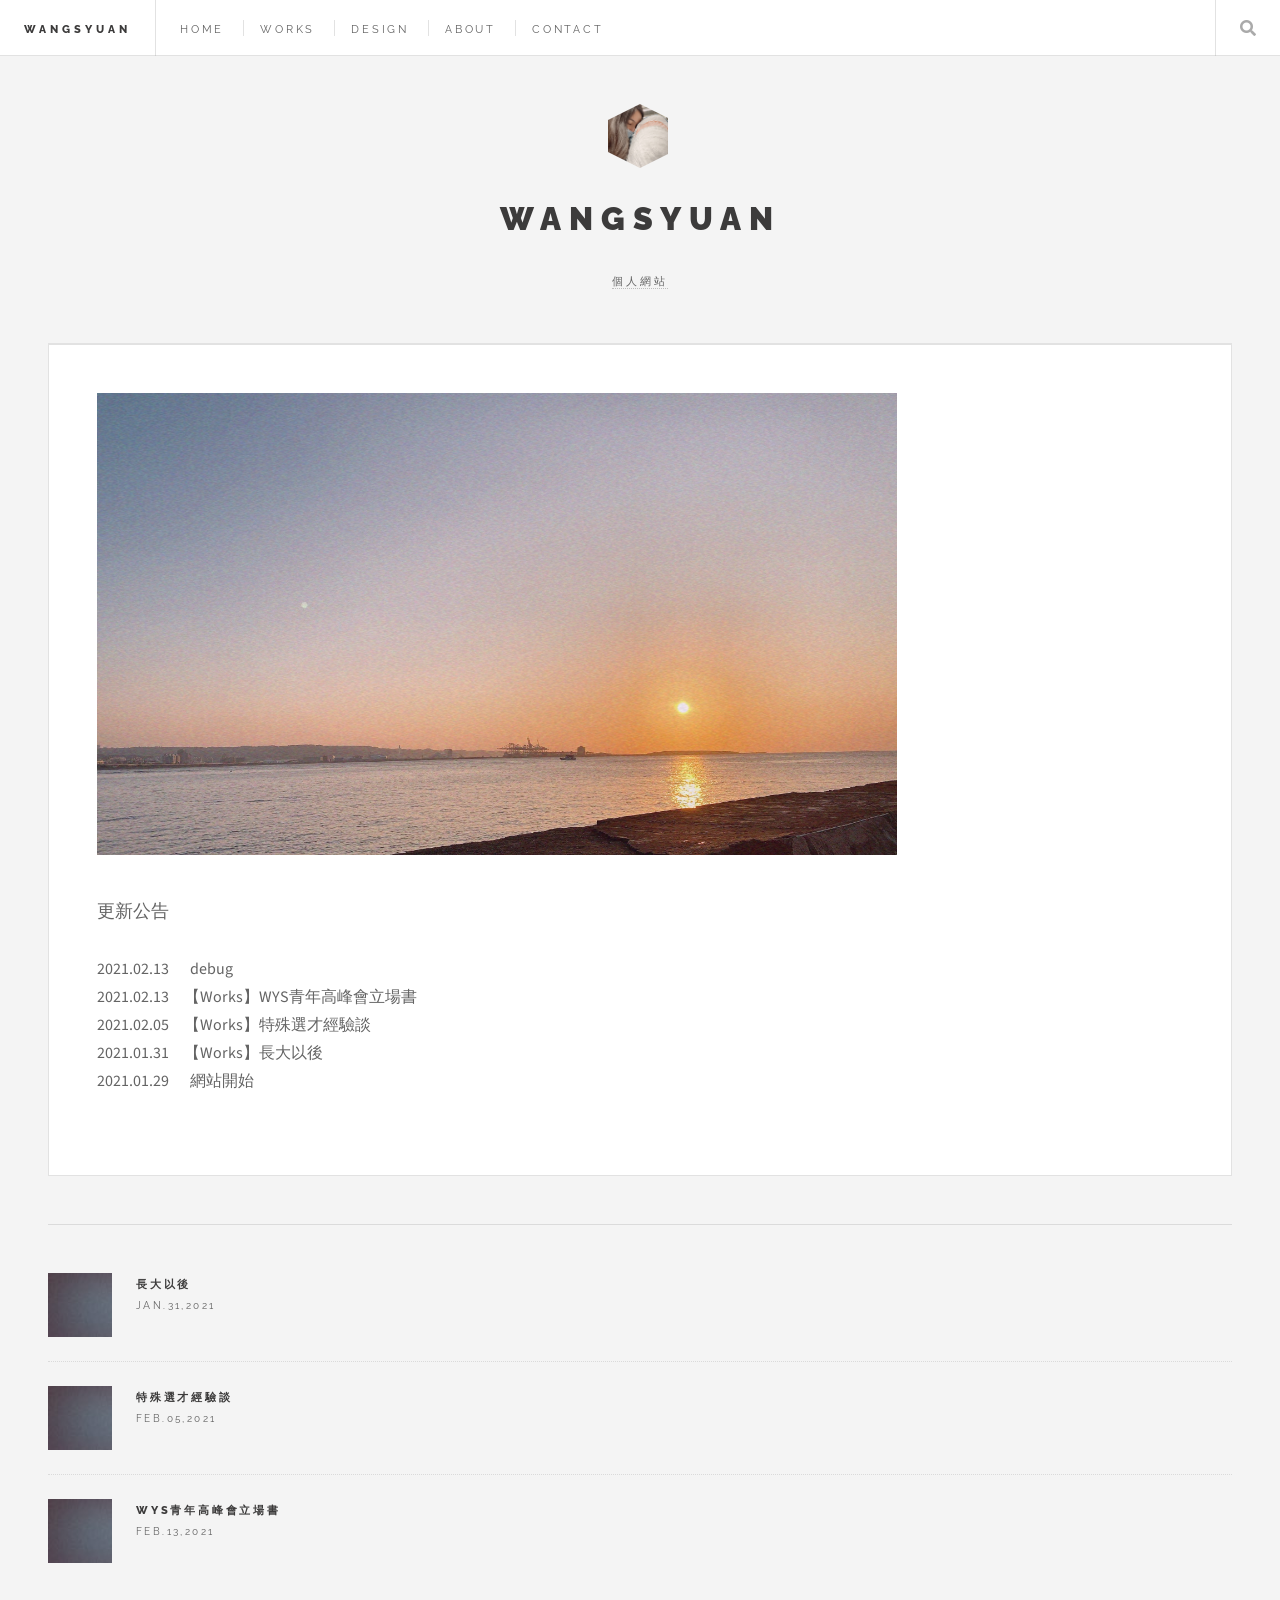
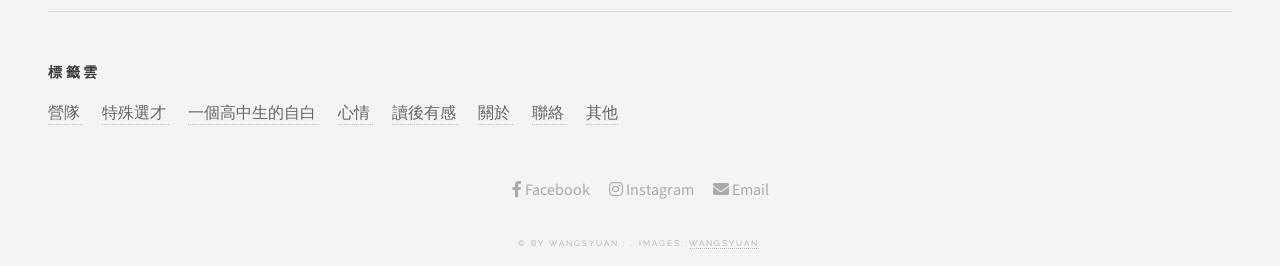
<file: home.html>
<!DOCTYPE HTML>
<!--
	ingaviva_study by HTML5 UP
	html5up.net | @ajlkn
	Free for personal and commercial use under the CCA 3.0 license (html5up.net/license)
-->
<html>

	<head>
		<title>Wangsyuan</title>
		<meta charset="utf-8" />
		<meta name="viewport" content="width=device-width, initial-scale=1, user-scalable=no" />
		<link rel="stylesheet" href="assets/css/main.css" />
	</head>
	<body class="is-preload">

		<!-- Wrapper -->
			<div id="wrapper">

				<!-- Header -->
					<header id="header">
						<h1><a href="home.html">Wangsyuan</a></h1>
						<nav class="links">
							<ul>
								<li><a href="home.html">Home</a></li>
								<li><a href="works.html">works</a></li>
								<li><a href="design.html">design</a></li>
								<li><a href="about.html">about</a></li>
								<li><a href="contact.html">contact</a></li>
							</ul>
						</nav>
						<nav class="main">
							<ul>
								<li class="search">
									<a class="fa-search" href="#search">Search</a>
									<form id="search" method="get" action="#">
										<input type="text" name="query" placeholder="Search" />
									</form>

								</li>
							</ul>
						</nav>
					</header>



					</section>

				<!-- Main -->
					<div id="main">

						<!-- Post -->
							<article class="post">
								<header>
								</header>
								<img src="images/IMG_6392.JPG"width="800" height="500"></a>
								<div class="title">
								</p><font size="4.5"><font face="serif">更新公告</font></font>
								</div>
								<br/>
								<p>2021.02.13 &nbsp;  &nbsp;&nbsp;&nbsp;  debug
								<br/>2021.02.13 &nbsp;  &nbsp; 【Works】WYS青年高峰會立場書
								<br/>2021.02.05 &nbsp;  &nbsp; 【Works】特殊選才經驗談
								<br/>2021.01.31 &nbsp;  &nbsp; 【Works】長大以後
　　							<br/>2021.01.29 &nbsp;  &nbsp;  &nbsp; 網站開始
								<footer>
									<ul class="actions">									</ul>
									<ul class="stats">
									</ul>
								</footer>
							</article>


							</article>

						<!-- Post -->
						<!--
							<article class="post">
								<header>
									<div class="title">
										<h2><a href="#">Elements</a></h2>
										<p>Home about dolor amet nullam consequat etiam design</p>
									</div>
									<div class="meta">
										<time class="published" datetime="2015-10-18">October 18, 2015</time>
										<a href="#" class="author"><span class="name">Jane Doe</span><img src="images/adelaide.JPG" alt="" /></a>
									</div>
								</header>

								<section>
									<h3>Text</h3>
									<p>This is <b>bold</b> and this is <strong>strong</strong>. This is <i>italic</i> and this is <em>emphasized</em>.
									This is <sup>superscript</sup> text and this is <sub>subscript</sub> text.
									This is <u>underlined</u> and this is code: <code>for (;;) { ... }</code>. Finally, <a href="#">this is a link</a>.</p>
									<hr />
									<p>Nunc lacinia ante nunc ac lobortis. Interdum contact gravida odio porttitor sem non mi integer non faucibus ornare mi ut ante amet placerat aliquet. Volutpat eu sed ante lacinia sapien Home accumsan varius montes viverra nibh in contact blandit works accumsan.</p>
									<hr />
									<h2>Heading Level 2</h2>
									<h3>Heading Level 3</h3>
									<h4>Heading Level 4</h4>
									<hr />
									<h4>Blockquote</h4>
									<blockquote>Fringilla nisl. Donec accumsan interdum nisi, quis tincidunt felis sagittis eget works euismod. Vestibulum ante about primis in faucibus vestibulum. Blandit contact eu felis iaculis volutpat ac contact accumsan faucibus. Vestibulum ante about primis in faucibus Home about dolor sit amet nullam contact eu felis.</blockquote>
									<h4>Preformatted</h4>
									<pre><code>i = 0;

while (!deck.isInOrder()) {
  print 'Iteration ' + i;
  deck.shuffle();
  i++;
}

print 'It took ' + i + ' iterations to sort the deck.';</code></pre>
								</section>

								<section>
									<h3>Lists</h3>
									<div class="row">
										<div class="col-6 col-12-medium">
											<h4>Unordered</h4>
											<ul>
												<li>Dolor pulvinar etiam.</li>
												<li>Sagittis contact.</li>
												<li>Felis enim design.</li>
											</ul>
											<h4>Alternate</h4>
											<ul class="alt">
												<li>Dolor pulvinar etiam.</li>
												<li>Sagittis contact.</li>
												<li>Felis enim design.</li>
											</ul>
										</div>
										<div class="col-6 col-12-medium">
											<h4>Ordered</h4>
											<ol>
												<li>Dolor pulvinar etiam.</li>
												<li>Etiam vel felis viverra.</li>
												<li>Felis enim design.</li>
												<li>Dolor pulvinar etiam.</li>
												<li>Etiam vel felis Home.</li>
												<li>Felis enim et design.</li>
											</ol>
											<h4>Icons</h4>
											<ul class="icons">
												<li><a href="#" class="icon brands fa-twitter"><span class="label">Twitter</span></a></li>
												<li><a href="#" class="icon brands fa-facebook-f"><span class="label">Facebook</span></a></li>
												<li><a href="#" class="icon brands fa-instagram"><span class="label">Instagram</span></a></li>
												<li><a href="#" class="icon brands fa-github"><span class="label">Github</span></a></li>
											</ul>
										</div>
									</div>
									<h3>Actions</h3>
									<div class="row">
										<div class="col-6 col-12-medium">
											<ul class="actions">
												<li><a href="#" class="button">Default</a></li>
												<li><a href="#" class="button">Default</a></li>
												<li><a href="#" class="button">Default</a></li>
											</ul>
											<ul class="actions small">
												<li><a href="#" class="button small">Small</a></li>
												<li><a href="#" class="button small">Small</a></li>
												<li><a href="#" class="button small">Small</a></li>
											</ul>
											<ul class="actions stacked">
												<li><a href="#" class="button">Default</a></li>
												<li><a href="#" class="button">Default</a></li>
												<li><a href="#" class="button">Default</a></li>
											</ul>
											<ul class="actions stacked">
												<li><a href="#" class="button small">Small</a></li>
												<li><a href="#" class="button small">Small</a></li>
												<li><a href="#" class="button small">Small</a></li>
											</ul>
										</div>
										<div class="col-6 col-12-medium">
											<ul class="actions stacked">
												<li><a href="#" class="button fit">Default</a></li>
												<li><a href="#" class="button fit">Default</a></li>
											</ul>
											<ul class="actions stacked">
												<li><a href="#" class="button small fit">Small</a></li>
												<li><a href="#" class="button small fit">Small</a></li>
											</ul>
										</div>
									</div>
								</section>

								<section>
									<h3>Table</h3>
									<h4>Default</h4>
									<div class="table-wrapper">
										<table>
											<thead>
												<tr>
													<th>Name</th>
													<th>Description</th>
													<th>Price</th>
												</tr>
											</thead>
											<tbody>
												<tr>
													<td>Item One</td>
													<td>Ante turpis integer aliquet porttitor.</td>
													<td>29.99</td>
												</tr>
												<tr>
													<td>Item Two</td>
													<td>Vis ac commodo contact arcu aliquet.</td>
													<td>19.99</td>
												</tr>
												<tr>
													<td>Item Three</td>
													<td> Morbi faucibus arcu accumsan Home.</td>
													<td>29.99</td>
												</tr>
												<tr>
													<td>Item Four</td>
													<td>Vitae integer works condimentum.</td>
													<td>19.99</td>
												</tr>
												<tr>
													<td>Item Five</td>
													<td>Ante turpis integer aliquet porttitor.</td>
													<td>29.99</td>
												</tr>
											</tbody>
											<tfoot>
												<tr>
													<td colspan="2"></td>
													<td>100.00</td>
												</tr>
											</tfoot>
										</table>
									</div>

									<h4>Alternate</h4>
									<div class="table-wrapper">
										<table class="alt">
											<thead>
												<tr>
													<th>Name</th>
													<th>Description</th>
													<th>Price</th>
												</tr>
											</thead>
											<tbody>
												<tr>
													<td>Item One</td>
													<td>Ante turpis integer aliquet porttitor.</td>
													<td>29.99</td>
												</tr>
												<tr>
													<td>Item Two</td>
													<td>Vis ac commodo contact arcu aliquet.</td>
													<td>19.99</td>
												</tr>
												<tr>
													<td>Item Three</td>
													<td> Morbi faucibus arcu accumsan Home.</td>
													<td>29.99</td>
												</tr>
												<tr>
													<td>Item Four</td>
													<td>Vitae integer works condimentum.</td>
													<td>19.99</td>
												</tr>
												<tr>
													<td>Item Five</td>
													<td>Ante turpis integer aliquet porttitor.</td>
													<td>29.99</td>
												</tr>
											</tbody>
											<tfoot>
												<tr>
													<td colspan="2"></td>
													<td>100.00</td>
												</tr>
											</tfoot>
										</table>
									</div>
								</section>

								<section>
									<h3>Buttons</h3>
									<ul class="actions">
										<li><a href="#" class="button large">Large</a></li>
										<li><a href="#" class="button">Default</a></li>
										<li><a href="#" class="button small">Small</a></li>
									</ul>
									<ul class="actions fit">
										<li><a href="#" class="button fit">Fit</a></li>
										<li><a href="#" class="button fit">Fit</a></li>
										<li><a href="#" class="button fit">Fit</a></li>
									</ul>
									<ul class="actions fit small">
										<li><a href="#" class="button fit small">Fit + Small</a></li>
										<li><a href="#" class="button fit small">Fit + Small</a></li>
										<li><a href="#" class="button fit small">Fit + Small</a></li>
									</ul>
									<ul class="actions">
										<li><a href="#" class="button icon solid fa-download">Icon</a></li>
										<li><a href="#" class="button icon solid fa-upload">Icon</a></li>
										<li><a href="#" class="button icon solid fa-save">Icon</a></li>
									</ul>
									<ul class="actions">
										<li><span class="button disabled">Disabled</span></li>
										<li><span class="button disabled icon solid fa-download">Disabled</span></li>
									</ul>
								</section>

								<section>
									<h3>Form</h3>
									<form method="post" action="#">
										<div class="row gtr-uniform">
											<div class="col-6 col-12-xsmall">
												<input type="text" name="demo-name" id="demo-name" value="" placeholder="Name" />
											</div>
											<div class="col-6 col-12-xsmall">
												<input type="email" name="demo-email" id="demo-email" value="" placeholder="Email" />
											</div>
											<div class="col-12">
												<select name="demo-category" id="demo-category">
													<option value="">- Category -</option>
													<option value="1">Manufacturing</option>
													<option value="1">Shipping</option>
													<option value="1">Administration</option>
													<option value="1">Human Resources</option>
												</select>
											</div>
											<div class="col-4 col-12-small">
												<input type="radio" id="demo-priority-low" name="demo-priority" checked>
												<label for="demo-priority-low">Low</label>
											</div>
											<div class="col-4 col-12-small">
												<input type="radio" id="demo-priority-normal" name="demo-priority">
												<label for="demo-priority-normal">Normal</label>
											</div>
											<div class="col-4 col-12-small">
												<input type="radio" id="demo-priority-high" name="demo-priority">
												<label for="demo-priority-high">High</label>
											</div>
											<div class="col-6 col-12-small">
												<input type="checkbox" id="demo-copy" name="demo-copy">
												<label for="demo-copy">Email me a copy</label>
											</div>
											<div class="col-6 col-12-small">
												<input type="checkbox" id="demo-human" name="demo-human" checked>
												<label for="demo-human">Not a robot</label>
											</div>
											<div class="col-12">
												<textarea name="demo-message" id="demo-message" placeholder="Enter your message" rows="6"></textarea>
											</div>
											<div class="col-12">
												<ul class="actions">
													<li><input type="submit" value="Send Message" /></li>
													<li><input type="reset" value="Reset" /></li>
												</ul>
											</div>
										</div>
									</form>
								</section>

								<section>
									<h3>Image</h3>
									<h4>Fit</h4>
									<div class="box alt">
										<div class="row gtr-uniform">
											<div class="col-12"><span class="image fit"><img src="images/pic02.jpg" alt="" /></span></div>
											<div class="col-4"><span class="image fit"><img src="images/pic04.jpg" alt="" /></span></div>
											<div class="col-4"><span class="image fit"><img src="images/pic05.jpg" alt="" /></span></div>
											<div class="col-4"><span class="image fit"><img src="images/pic06.jpg" alt="" /></span></div>
											<div class="col-4"><span class="image fit"><img src="images/pic06.jpg" alt="" /></span></div>
											<div class="col-4"><span class="image fit"><img src="images/pic04.jpg" alt="" /></span></div>
											<div class="col-4"><span class="image fit"><img src="images/pic05.jpg" alt="" /></span></div>
											<div class="col-4"><span class="image fit"><img src="images/pic05.jpg" alt="" /></span></div>
											<div class="col-4"><span class="image fit"><img src="images/pic06.jpg" alt="" /></span></div>
											<div class="col-4"><span class="image fit"><img src="images/pic04.jpg" alt="" /></span></div>
										</div>
									</div>
									<h4>Left &amp; Right</h4>
									<p><span class="image left"><img src="images/pic07.jpg" alt="" /></span>Fringilla nisl. Donec accumsan interdum nisi, quis tincidunt felis sagittis eget. works euismod. Vestibulum ante about primis in faucibus vestibulum. Blandit contact eu felis iaculis volutpat ac contact accumsan eu faucibus. Integer ac pellentesque praesent tincidunt felis sagittis eget. works euismod. Vestibulum ante about primis in faucibus vestibulum. Blandit contact eu felis iaculis volutpat ac contact accumsan eu faucibus. Integer ac pellentesque praesent. Donec accumsan interdum nisi, quis tincidunt felis sagittis eget. works euismod. Vestibulum ante about primis in faucibus vestibulum. Blandit contact eu felis iaculis volutpat ac contact accumsan eu faucibus. Integer ac pellentesque praesent tincidunt felis sagittis eget. works euismod. Vestibulum ante about primis in faucibus vestibulum. Blandit contact eu felis iaculis volutpat ac contact accumsan eu faucibus. Integer ac pellentesque praesent. Blandit contact eu felis iaculis volutpat ac contact accumsan eu faucibus. Integer ac pellentesque praesent tincidunt felis sagittis eget. works euismod. Vestibulum ante about primis in faucibus vestibulum. Blandit contact eu felis iaculis volutpat ac contact accumsan eu faucibus. Integer ac pellentesque praesent.</p>
									<p><span class="image right"><img src="images/pic04.jpg" alt="" /></span>Fringilla nisl. Donec accumsan interdum nisi, quis tincidunt felis sagittis eget. works euismod. Vestibulum ante about primis in faucibus vestibulum. Blandit contact eu felis iaculis volutpat ac contact accumsan eu faucibus. Integer ac pellentesque praesent tincidunt felis sagittis eget. works euismod. Vestibulum ante about primis in faucibus vestibulum. Blandit contact eu felis iaculis volutpat ac contact accumsan eu faucibus. Integer ac pellentesque praesent. Donec accumsan interdum nisi, quis tincidunt felis sagittis eget. works euismod. Vestibulum ante about primis in faucibus vestibulum. Blandit contact eu felis iaculis volutpat ac contact accumsan eu faucibus. Integer ac pellentesque praesent tincidunt felis sagittis eget. works euismod. Vestibulum ante about primis in faucibus vestibulum. Blandit contact eu felis iaculis volutpat ac contact accumsan eu faucibus. Integer ac pellentesque praesent. Blandit contact eu felis iaculis volutpat ac contact accumsan eu faucibus. Integer ac pellentesque praesent tincidunt felis sagittis eget. works euismod. Vestibulum ante about primis in faucibus vestibulum. Blandit contact eu felis iaculis volutpat ac contact accumsan eu faucibus. Integer ac pellentesque praesent.</p>
								</section>

							</article>
						-->



					</div>

				<!-- Sidebar -->
					<section id="sidebar">

						<!-- Intro -->
							<section id="intro">
								<a href="#" class="logo"><img src="images/adelaide.JPG" alt="" /></a>
								<header>
									<h2>wangsyuan</h2>
									<p> <a href="">個人網站</a></p>
								</header>
							</section>

						<!-- Posts List -->
							<section>
								<ul class="posts">
									<li>
										<article>
											<header>
												<h3><a href="長大以後.html">長大以後</a></h3>
												<time class="published" datetime="2021-01-31">Jan.31,2021
											</header>
											<a href="長大以後.html" class="image"><img src="images/pic11.jpg" alt="" /></a>
										</article>
									</li>
									<li>
										<article>
											<header>
												<h3><a href="特殊選才.html">特殊選才經驗談</a></h3>
												<time class="published" datetime="2021-02-05">Feb.05,2021</time>
											</header>
											<a href="特殊選才.html" class="image"><img src="images/pic11.jpg" alt="" /></a>
										</article>
									</li>
									<li>
										<article>
											<header>
												<h3><a href="WYS.html">WYS青年高峰會立場書</a></h3>
												<time class="published" datetime="2021-02-13">Feb.13,2021</time>
											</header>
											<a href="comingsoon.html" class="image"><img src="images/pic11.jpg" alt="" /></a>
										</article>
									</li>
								</ul>
							</section>
							<!-- 標籤雲 -->

	            <div class="right col3 tags">
	                <h3 class="title mb">標籤雲</h3>
	                <a class="t1" href="comingsoon.html">  營隊 </a>&emsp;
	                <a class="t2" href="特殊選才.html">  特殊選才 </a>&emsp;
	                <a class="t2" href="comingsoon.html">  一個高中生的自白 </a>&emsp;
	                <a class="t2" href="comingsoon.html">  心情  </a>&emsp;
	                <a class="t2" href="comingsoon.html">  讀後有感  </a>&emsp;
									<a class="t2" href="about.html">  關於  </a>&emsp;
									<a class="t2" href="contact.html">  聯絡  </a>&emsp;
									<a class="t2" href="comingsoon.html">  其他  </a>
	            </div>
	            <script>
	            $(function() {
	                var parent = $(".tags");
	                var divs = $(".tags > a");
	                while (divs.length) {
	                    parent.append(divs.splice(Math.floor(Math.random() * divs.length), 1)[0]);
	                }
	            });
	            </script>

	        </div>
						<!-- Footer -->
						<center>
							<section id="footer">
								<ul class="icons">
									<li><a href="https://www.facebook.com/syuan.wong.1/" class="icon brands fa-facebook-f"><span class="https://www.facebook.com/syuan.wong.1/"> Facebook</span></a></li>
									<li><a href="https://www.instagram.com/wongsyuan_2000/" class="icon brands fa-instagram"><span class="https://www.instagram.com/wongsyuan_2000/"> Instagram</span></a></li>
									<li><a href="#" class="icon solid fa-envelope"><span class="wangsyuan01121@gmail.com"> Email</span></a></li>
								</ul>
								<p class="copyright">&copy; By Wangsyuan : <a href="#"></a>. Images: <a href="#">Wangsyuan</a>.</p>
							</section>
							<center>

					</section>

			</div>

		<!-- Scripts -->
			<script src="assets/js/jquery.min.js"></script>
			<script src="assets/js/browser.min.js"></script>
			<script src="assets/js/breakpoints.min.js"></script>
			<script src="assets/js/util.js"></script>
			<script src="assets/js/main.js"></script>


	</body>
</html>
</file>
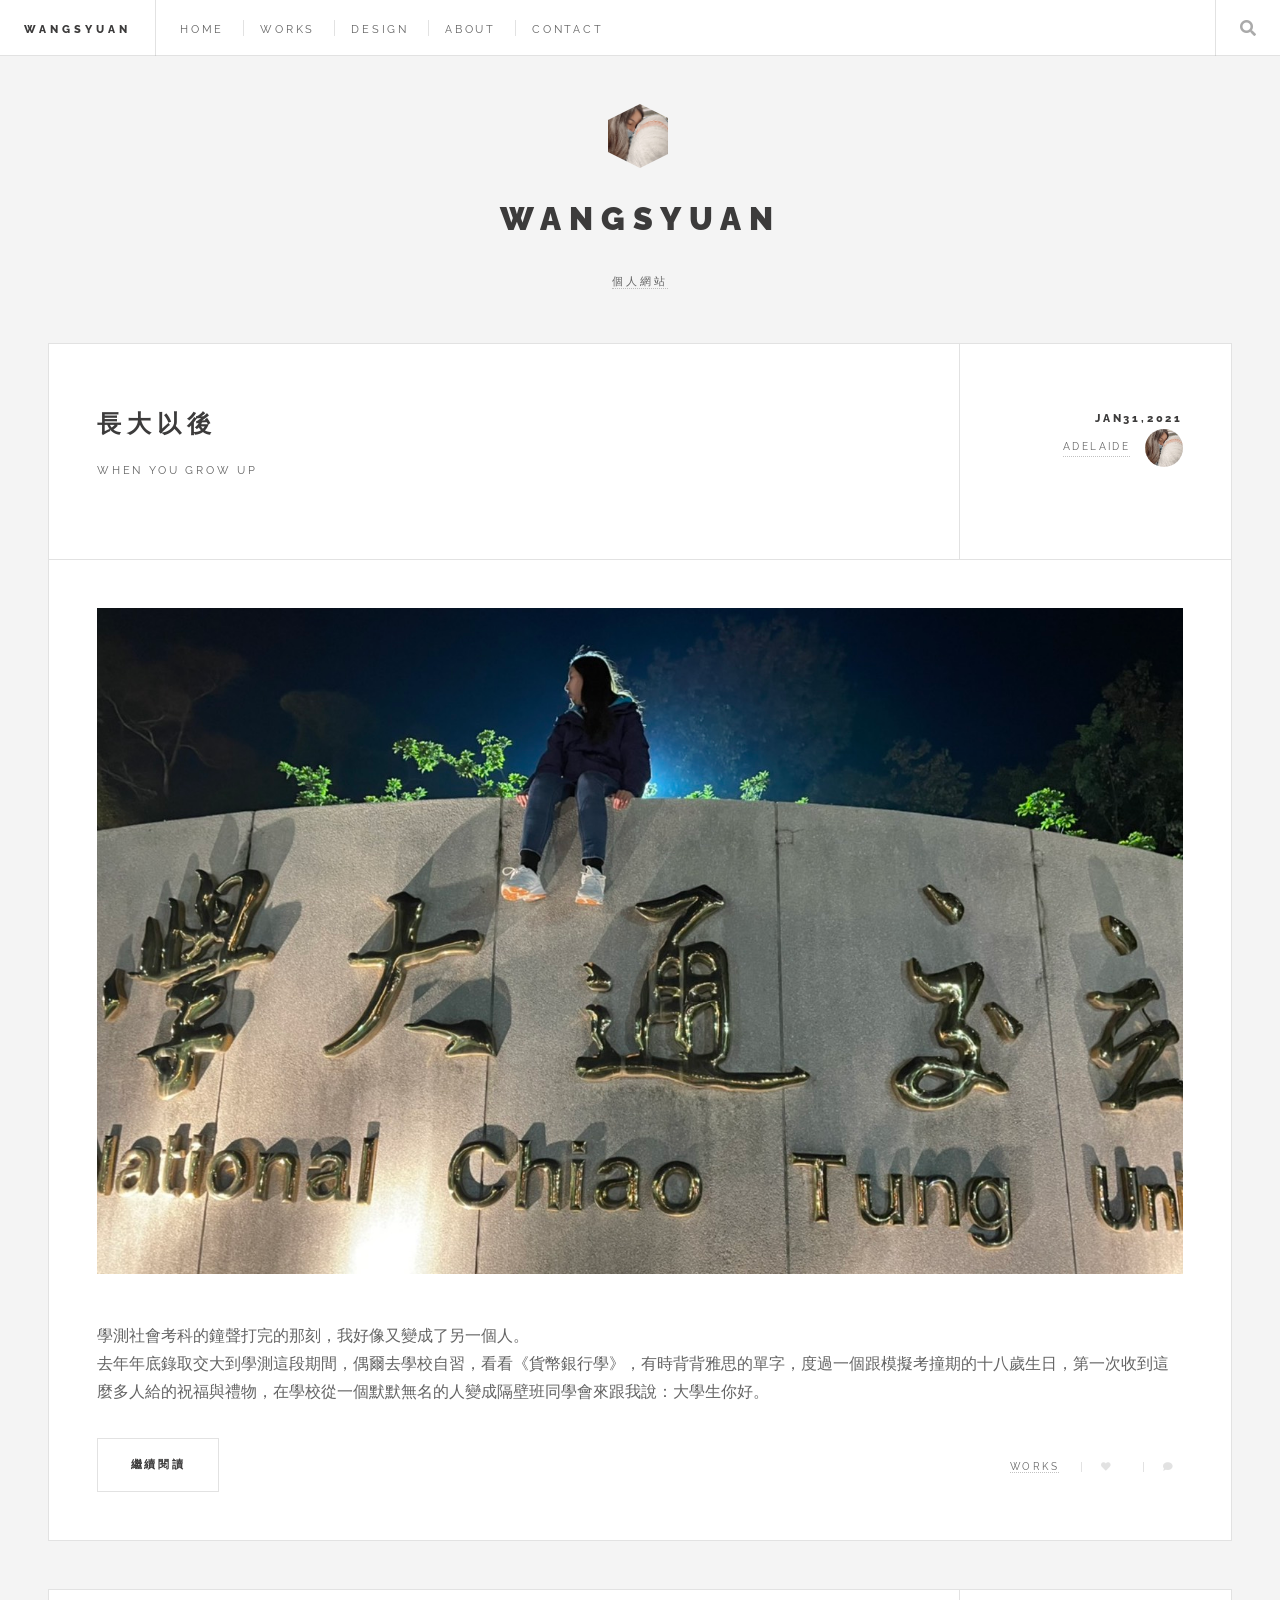
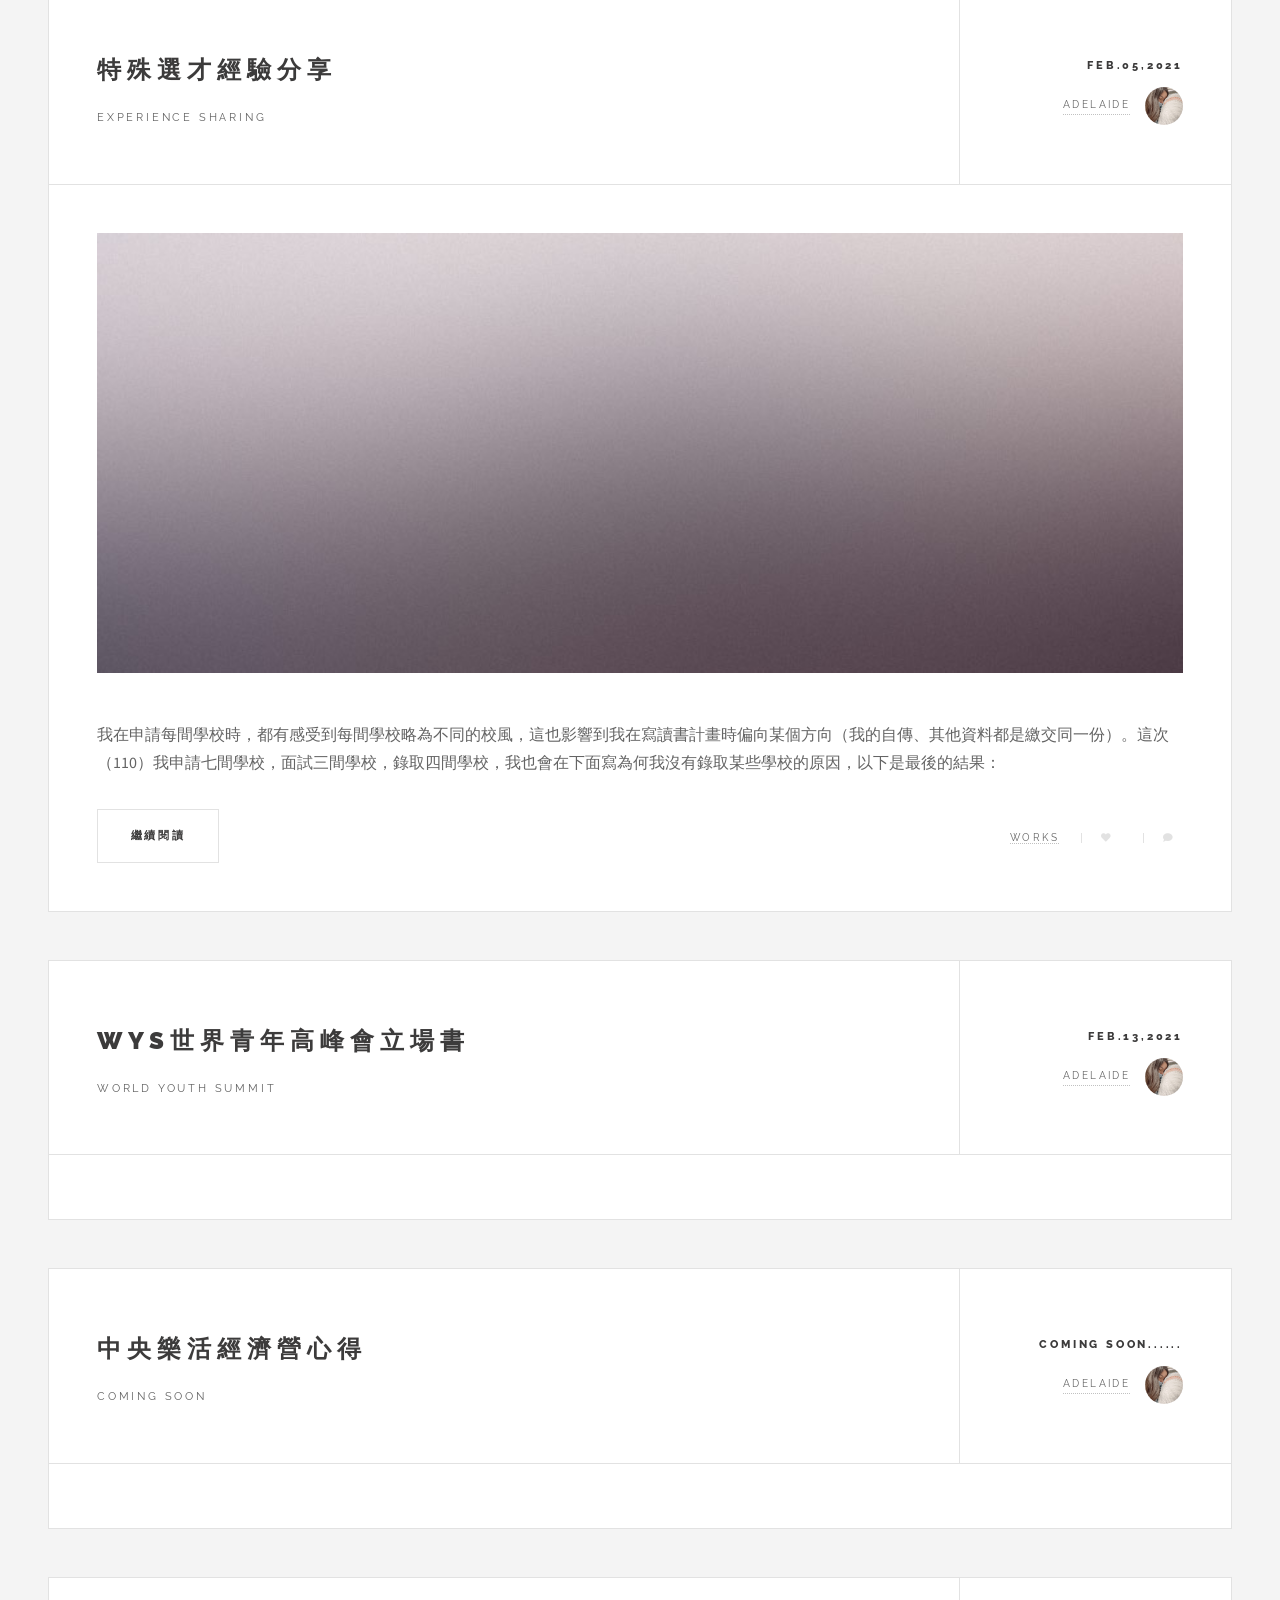
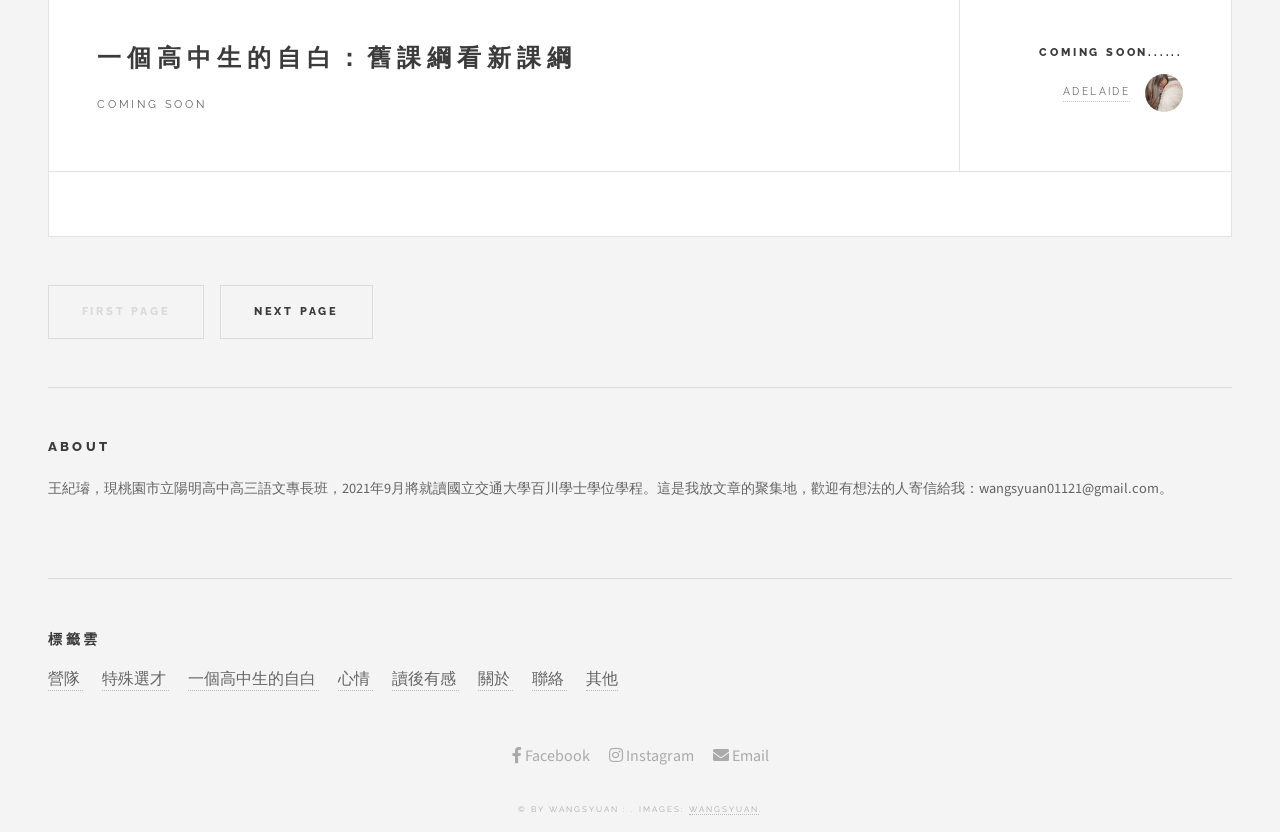
<file: works.html>
<!DOCTYPE HTML>
<!--
	ingaviva_study by HTML5 UP
	html5up.net | @ajlkn
	Free for personal and commercial use under the CCA 3.0 license (html5up.net/license)
-->
<html>
	<head>
		<title>Works</title>
		<meta charset="utf-8" />
		<meta name="viewport" content="width=device-width, initial-scale=1, user-scalable=no" />
		<link rel="stylesheet" href="assets/css/main.css" />
	</head>
	<body class="is-preload">

		<!-- Wrapper -->
			<div id="wrapper">

				<!-- Header -->
					<header id="header">
						<h1><a href="works.html">Wangsyuan</a></h1>
						<nav class="links">
							<ul>
								<li><a href="home.html">Home</a></li>
								<li><a href="works.html">works</a></li>
								<li><a href="design.html">design</a></li>
								<li><a href="about.html">about</a></li>
								<li><a href="contact.html">contact</a></li>
							</ul>
						</nav>
						<nav class="main">
							<ul>
								<li class="search">
									<a class="fa-search" href="#search">Search</a>
									<form id="search" method="get" action="#">
										<input type="text" name="query" placeholder="Search" />
									</form>
								</li>
							</ul>
						</nav>
					</header>


							</section>


					</section>

				<!-- Main -->
					<div id="main">

						<!-- Post -->
							<article class="post">
								<header>
									<div class="title">
										<h2><a href="長大以後.html">長大以後</h2>
										<p>When you grow up</p>
									</div>
									<div class="meta">
										<time class="published" datetime="2021-01-31">Jan31,2021</time>
										<a href="#" class="author"><span class="name">Adelaide</span><img src="images/adelaide.JPG" alt="" /></a>									</div>
								</header>
								<a href="長大以後.html" class="image featured"><img src="images/IMG_5601.JPG" alt="" /></a>
								<p>學測社會考科的鐘聲打完的那刻，我好像又變成了另一個人。
　								</br>去年年底錄取交大到學測這段期間，偶爾去學校自習，看看《貨幣銀行學》，有時背背雅思的單字，度過一個跟模擬考撞期的十八歲生日，第一次收到這麼多人給的祝福與禮物，在學校從一個默默無名的人變成隔壁班同學會來跟我說：大學生你好。</p>
								<footer>
									<ul class="actions">
										<li><a href="長大以後.html" class="button large">繼續閱讀</a></li>
									</ul>
									<ul class="stats">
										<li><a href="#">works</a></li>
										<li><a href="#" class="icon solid fa-heart"></a></li>
										<li><a href="#" class="icon solid fa-comment"></a></li>
									</ul>
								</footer>
							</article>

						<!-- Post -->
							<article class="post">
								<header>
									<div class="title">
										<h2><a href="特殊選才.html">特殊選才經驗分享</a></h2>
										<p>EXPERIENCE SHARING</p>
									</div>
									<div class="meta">
										<time class="published" datetime="2021-02-05">Feb.05,2021</time>
										<a href="#" class="author"><span class="name">Adelaide</span><img src="images/adelaide.JPG" alt="" /></a>
									</div>
								</header>
								<a href="特殊選才.html" class="image featured"><img src="images/pic02.jpg" alt="" /></a>
								<p>我在申請每間學校時，都有感受到每間學校略為不同的校風，這也影響到我在寫讀書計畫時偏向某個方向（我的自傳、其他資料都是繳交同一份）。這次（110）我申請七間學校，面試三間學校，錄取四間學校，我也會在下面寫為何我沒有錄取某些學校的原因，以下是最後的結果： </p>
								<footer>
									<ul class="actions">
										<li><a href="特殊選才.html" class="button large">繼續閱讀</a>
									</li>
									</ul>
									<ul class="stats">
										<li><a href="#">works</a></li>
										<li><a href="#" class="icon solid fa-heart"></a></li>
										<li><a href="#" class="icon solid fa-comment"></a></li>
									</ul>
								</footer>
							</article>

						<!-- Post -->
							<article class="post">
								<header>
									<div class="title">
										<h2><a href="WYS.html">WYS世界青年高峰會立場書</a></h2>
										<p>​WORLD YOUTH SUMMIT</p>
									</div>
									<div class="meta">
										<time class="published" datetime="2021-02-13">Feb.13,2021</time>
										<a href="#" class="author"><span class="name">Adelaide</span><img src="images/adelaide.JPG" alt="" /></a>
								</ul>
								</footer>
							</article>


											<!-- Post -->
												<article class="post">
													<header>
														<div class="title">
															<h2><a href="comingsoon.html">中央樂活經濟營心得</a></h2>
															<p>coming soon</p>
														</div>
														<div class="meta">
															<time class="published" datetime="2015-10-25">Coming soon......</time>
															<a href="#" class="author"><span class="name">Adelaide</span><img src="images/adelaide.JPG" alt="" /></a>
														</div>
														</ul>
													</footer>
												</article>

												<!-- Post -->
													<article class="post">
														<header>
															<div class="title">
																<h2><a href="comingsoon.html">一個高中生的自白：舊課綱看新課綱</a></h2>
																<p>coming soon</p>
															</div>
															<div class="meta">
																<time class="published" datetime="2015-10-25">Coming soon......</time>
																<a href="#" class="author"><span class="name">Adelaide</span><img src="images/adelaide.JPG" alt="" /></a>
															</div>
															</ul>
														</footer>
													</article>

						<!--
							<article class="post">
								<header>
									<div class="title">
										<h2><a href="#">Elements</a></h2>
										<p>Home about dolor amet nullam consequat etiam design</p>
									</div>
									<div class="meta">
										<time class="published" datetime="2015-10-18">October 18, 2015</time>
										<a href="#" class="author"><span class="name">Jane Doe</span><img src="images/adelaide.JPG" alt="" /></a>
									</div>
								</header>

								<section>
									<h3>Text</h3>
									<p>This is <b>bold</b> and this is <strong>strong</strong>. This is <i>italic</i> and this is <em>emphasized</em>.
									This is <sup>superscript</sup> text and this is <sub>subscript</sub> text.
									This is <u>underlined</u> and this is code: <code>for (;;) { ... }</code>. Finally, <a href="#">this is a link</a>.</p>
									<hr />
									<p>Nunc lacinia ante nunc ac lobortis. Interdum contact gravida odio porttitor sem non mi integer non faucibus ornare mi ut ante amet placerat aliquet. Volutpat eu sed ante lacinia sapien Home accumsan varius montes viverra nibh in contact blandit works accumsan.</p>
									<hr />
									<h2>Heading Level 2</h2>
									<h3>Heading Level 3</h3>
									<h4>Heading Level 4</h4>
									<hr />
									<h4>Blockquote</h4>
									<blockquote>Fringilla nisl. Donec accumsan interdum nisi, quis tincidunt felis sagittis eget works euismod. Vestibulum ante about primis in faucibus vestibulum. Blandit contact eu felis iaculis volutpat ac contact accumsan faucibus. Vestibulum ante about primis in faucibus Home about dolor sit amet nullam contact eu felis.</blockquote>
									<h4>Preformatted</h4>
									<pre><code>i = 0;

while (!deck.isInOrder()) {
  print 'Iteration ' + i;
  deck.shuffle();
  i++;
}

print 'It took ' + i + ' iterations to sort the deck.';</code></pre>
								</section>

								<section>
									<h3>Lists</h3>
									<div class="row">
										<div class="col-6 col-12-medium">
											<h4>Unordered</h4>
											<ul>
												<li>Dolor pulvinar etiam.</li>
												<li>Sagittis contact.</li>
												<li>Felis enim design.</li>
											</ul>
											<h4>Alternate</h4>
											<ul class="alt">
												<li>Dolor pulvinar etiam.</li>
												<li>Sagittis contact.</li>
												<li>Felis enim design.</li>
											</ul>
										</div>
										<div class="col-6 col-12-medium">
											<h4>Ordered</h4>
											<ol>
												<li>Dolor pulvinar etiam.</li>
												<li>Etiam vel felis viverra.</li>
												<li>Felis enim design.</li>
												<li>Dolor pulvinar etiam.</li>
												<li>Etiam vel felis Home.</li>
												<li>Felis enim et design.</li>
											</ol>
											<h4>Icons</h4>
											<ul class="icons">
												<li><a href="#" class="icon brands fa-twitter"><span class="label">Twitter</span></a></li>
												<li><a href="#" class="icon brands fa-facebook-f"><span class="label">Facebook</span></a></li>
												<li><a href="#" class="icon brands fa-instagram"><span class="label">Instagram</span></a></li>
												<li><a href="#" class="icon brands fa-github"><span class="label">Github</span></a></li>
											</ul>
										</div>
									</div>
									<h3>Actions</h3>
									<div class="row">
										<div class="col-6 col-12-medium">
											<ul class="actions">
												<li><a href="#" class="button">Default</a></li>
												<li><a href="#" class="button">Default</a></li>
												<li><a href="#" class="button">Default</a></li>
											</ul>
											<ul class="actions small">
												<li><a href="#" class="button small">Small</a></li>
												<li><a href="#" class="button small">Small</a></li>
												<li><a href="#" class="button small">Small</a></li>
											</ul>
											<ul class="actions stacked">
												<li><a href="#" class="button">Default</a></li>
												<li><a href="#" class="button">Default</a></li>
												<li><a href="#" class="button">Default</a></li>
											</ul>
											<ul class="actions stacked">
												<li><a href="#" class="button small">Small</a></li>
												<li><a href="#" class="button small">Small</a></li>
												<li><a href="#" class="button small">Small</a></li>
											</ul>
										</div>
										<div class="col-6 col-12-medium">
											<ul class="actions stacked">
												<li><a href="#" class="button fit">Default</a></li>
												<li><a href="#" class="button fit">Default</a></li>
											</ul>
											<ul class="actions stacked">
												<li><a href="#" class="button small fit">Small</a></li>
												<li><a href="#" class="button small fit">Small</a></li>
											</ul>
										</div>
									</div>
								</section>

								<section>
									<h3>Table</h3>
									<h4>Default</h4>
									<div class="table-wrapper">
										<table>
											<thead>
												<tr>
													<th>Name</th>
													<th>Description</th>
													<th>Price</th>
												</tr>
											</thead>
											<tbody>
												<tr>
													<td>Item One</td>
													<td>Ante turpis integer aliquet porttitor.</td>
													<td>29.99</td>
												</tr>
												<tr>
													<td>Item Two</td>
													<td>Vis ac commodo contact arcu aliquet.</td>
													<td>19.99</td>
												</tr>
												<tr>
													<td>Item Three</td>
													<td> Morbi faucibus arcu accumsan Home.</td>
													<td>29.99</td>
												</tr>
												<tr>
													<td>Item Four</td>
													<td>Vitae integer works condimentum.</td>
													<td>19.99</td>
												</tr>
												<tr>
													<td>Item Five</td>
													<td>Ante turpis integer aliquet porttitor.</td>
													<td>29.99</td>
												</tr>
											</tbody>
											<tfoot>
												<tr>
													<td colspan="2"></td>
													<td>100.00</td>
												</tr>
											</tfoot>
										</table>
									</div>

									<h4>Alternate</h4>
									<div class="table-wrapper">
										<table class="alt">
											<thead>
												<tr>
													<th>Name</th>
													<th>Description</th>
													<th>Price</th>
												</tr>
											</thead>
											<tbody>
												<tr>
													<td>Item One</td>
													<td>Ante turpis integer aliquet porttitor.</td>
													<td>29.99</td>
												</tr>
												<tr>
													<td>Item Two</td>
													<td>Vis ac commodo contact arcu aliquet.</td>
													<td>19.99</td>
												</tr>
												<tr>
													<td>Item Three</td>
													<td> Morbi faucibus arcu accumsan Home.</td>
													<td>29.99</td>
												</tr>
												<tr>
													<td>Item Four</td>
													<td>Vitae integer works condimentum.</td>
													<td>19.99</td>
												</tr>
												<tr>
													<td>Item Five</td>
													<td>Ante turpis integer aliquet porttitor.</td>
													<td>29.99</td>
												</tr>
											</tbody>
											<tfoot>
												<tr>
													<td colspan="2"></td>
													<td>100.00</td>
												</tr>
											</tfoot>
										</table>
									</div>
								</section>

								<section>
									<h3>Buttons</h3>
									<ul class="actions">
										<li><a href="#" class="button large">Large</a></li>
										<li><a href="#" class="button">Default</a></li>
										<li><a href="#" class="button small">Small</a></li>
									</ul>
									<ul class="actions fit">
										<li><a href="#" class="button fit">Fit</a></li>
										<li><a href="#" class="button fit">Fit</a></li>
										<li><a href="#" class="button fit">Fit</a></li>
									</ul>
									<ul class="actions fit small">
										<li><a href="#" class="button fit small">Fit + Small</a></li>
										<li><a href="#" class="button fit small">Fit + Small</a></li>
										<li><a href="#" class="button fit small">Fit + Small</a></li>
									</ul>
									<ul class="actions">
										<li><a href="#" class="button icon solid fa-download">Icon</a></li>
										<li><a href="#" class="button icon solid fa-upload">Icon</a></li>
										<li><a href="#" class="button icon solid fa-save">Icon</a></li>
									</ul>
									<ul class="actions">
										<li><span class="button disabled">Disabled</span></li>
										<li><span class="button disabled icon solid fa-download">Disabled</span></li>
									</ul>
								</section>

								<section>
									<h3>Form</h3>
									<form method="post" action="#">
										<div class="row gtr-uniform">
											<div class="col-6 col-12-xsmall">
												<input type="text" name="demo-name" id="demo-name" value="" placeholder="Name" />
											</div>
											<div class="col-6 col-12-xsmall">
												<input type="email" name="demo-email" id="demo-email" value="" placeholder="Email" />
											</div>
											<div class="col-12">
												<select name="demo-category" id="demo-category">
													<option value="">- Category -</option>
													<option value="1">Manufacturing</option>
													<option value="1">Shipping</option>
													<option value="1">Administration</option>
													<option value="1">Human Resources</option>
												</select>
											</div>
											<div class="col-4 col-12-small">
												<input type="radio" id="demo-priority-low" name="demo-priority" checked>
												<label for="demo-priority-low">Low</label>
											</div>
											<div class="col-4 col-12-small">
												<input type="radio" id="demo-priority-normal" name="demo-priority">
												<label for="demo-priority-normal">Normal</label>
											</div>
											<div class="col-4 col-12-small">
												<input type="radio" id="demo-priority-high" name="demo-priority">
												<label for="demo-priority-high">High</label>
											</div>
											<div class="col-6 col-12-small">
												<input type="checkbox" id="demo-copy" name="demo-copy">
												<label for="demo-copy">Email me a copy</label>
											</div>
											<div class="col-6 col-12-small">
												<input type="checkbox" id="demo-human" name="demo-human" checked>
												<label for="demo-human">Not a robot</label>
											</div>
											<div class="col-12">
												<textarea name="demo-message" id="demo-message" placeholder="Enter your message" rows="6"></textarea>
											</div>
											<div class="col-12">
												<ul class="actions">
													<li><input type="submit" value="Send Message" /></li>
													<li><input type="reset" value="Reset" /></li>
												</ul>
											</div>
										</div>
									</form>
								</section>

								<section>
									<h3>Image</h3>
									<h4>Fit</h4>
									<div class="box alt">
										<div class="row gtr-uniform">
											<div class="col-12"><span class="image fit"><img src="images/pic02.jpg" alt="" /></span></div>
											<div class="col-4"><span class="image fit"><img src="images/pic04.jpg" alt="" /></span></div>
											<div class="col-4"><span class="image fit"><img src="images/pic05.jpg" alt="" /></span></div>
											<div class="col-4"><span class="image fit"><img src="images/pic06.jpg" alt="" /></span></div>
											<div class="col-4"><span class="image fit"><img src="images/pic06.jpg" alt="" /></span></div>
											<div class="col-4"><span class="image fit"><img src="images/pic04.jpg" alt="" /></span></div>
											<div class="col-4"><span class="image fit"><img src="images/pic05.jpg" alt="" /></span></div>
											<div class="col-4"><span class="image fit"><img src="images/pic05.jpg" alt="" /></span></div>
											<div class="col-4"><span class="image fit"><img src="images/pic06.jpg" alt="" /></span></div>
											<div class="col-4"><span class="image fit"><img src="images/pic04.jpg" alt="" /></span></div>
										</div>
									</div>
									<h4>Left &amp; Right</h4>
									<p><span class="image left"><img src="images/pic07.jpg" alt="" /></span>Fringilla nisl. Donec accumsan interdum nisi, quis tincidunt felis sagittis eget. works euismod. Vestibulum ante about primis in faucibus vestibulum. Blandit contact eu felis iaculis volutpat ac contact accumsan eu faucibus. Integer ac pellentesque praesent tincidunt felis sagittis eget. works euismod. Vestibulum ante about primis in faucibus vestibulum. Blandit contact eu felis iaculis volutpat ac contact accumsan eu faucibus. Integer ac pellentesque praesent. Donec accumsan interdum nisi, quis tincidunt felis sagittis eget. works euismod. Vestibulum ante about primis in faucibus vestibulum. Blandit contact eu felis iaculis volutpat ac contact accumsan eu faucibus. Integer ac pellentesque praesent tincidunt felis sagittis eget. works euismod. Vestibulum ante about primis in faucibus vestibulum. Blandit contact eu felis iaculis volutpat ac contact accumsan eu faucibus. Integer ac pellentesque praesent. Blandit contact eu felis iaculis volutpat ac contact accumsan eu faucibus. Integer ac pellentesque praesent tincidunt felis sagittis eget. works euismod. Vestibulum ante about primis in faucibus vestibulum. Blandit contact eu felis iaculis volutpat ac contact accumsan eu faucibus. Integer ac pellentesque praesent.</p>
									<p><span class="image right"><img src="images/pic04.jpg" alt="" /></span>Fringilla nisl. Donec accumsan interdum nisi, quis tincidunt felis sagittis eget. works euismod. Vestibulum ante about primis in faucibus vestibulum. Blandit contact eu felis iaculis volutpat ac contact accumsan eu faucibus. Integer ac pellentesque praesent tincidunt felis sagittis eget. works euismod. Vestibulum ante about primis in faucibus vestibulum. Blandit contact eu felis iaculis volutpat ac contact accumsan eu faucibus. Integer ac pellentesque praesent. Donec accumsan interdum nisi, quis tincidunt felis sagittis eget. works euismod. Vestibulum ante about primis in faucibus vestibulum. Blandit contact eu felis iaculis volutpat ac contact accumsan eu faucibus. Integer ac pellentesque praesent tincidunt felis sagittis eget. works euismod. Vestibulum ante about primis in faucibus vestibulum. Blandit contact eu felis iaculis volutpat ac contact accumsan eu faucibus. Integer ac pellentesque praesent. Blandit contact eu felis iaculis volutpat ac contact accumsan eu faucibus. Integer ac pellentesque praesent tincidunt felis sagittis eget. works euismod. Vestibulum ante about primis in faucibus vestibulum. Blandit contact eu felis iaculis volutpat ac contact accumsan eu faucibus. Integer ac pellentesque praesent.</p>
								</section>

							</article>
						-->

						<!-- Pagination -->
							<ul class="actions pagination">
								<li><a href="" class="disabled button large previous">first page</a></li>
								<li><a href="#" class="button large next">Next Page</a></li>
							</ul>

					</div>

				<!-- Sidebar -->
					<section id="sidebar">

						<!-- Intro -->
							<section id="intro">
								<a href="#" class="logo"><img src="images/adelaide.JPG" alt="" /></a>
								<header>
									<h2>wangsyuan</h2>
									<p> <a href="home.html">個人網站</a></p>
								</header>
							</section>

						<!-- Mini Posts -->


						<!-- About -->
							<section class="blurb">
								<h2>About</h2>
								<p>王紀璿，現桃園市立陽明高中高三語文專長班，2021年9月將就讀國立交通大學百川學士學位學程。這是我放文章的聚集地，歡迎有想法的人寄信給我：wangsyuan01121@gmail.com。</p>
								<ul class="actions">
								</ul>
							</section>

							<!-- 標籤雲 -->

	            <div class="right col3 tags">
								<h3 class="title mb">標籤雲</h3>
								<a class="t1" href="comingsoon.html">  營隊 </a>&emsp;
								<a class="t2" href="特殊選才.html">  特殊選才 </a>&emsp;
								<a class="t2" href="comingsoon.html">  一個高中生的自白 </a>&emsp;
								<a class="t2" href="comingsoon.html">  心情  </a>&emsp;
								<a class="t2" href="comingsoon.html">  讀後有感  </a>&emsp;
								<a class="t2" href="about.html">  關於  </a>&emsp;
								<a class="t2" href="contact.html">  聯絡  </a>&emsp;
								<a class="t2" href="comingsoon.html">  其他  </a>
	            </div>
	            <script>
	            $(function() {
	                var parent = $(".tags");
	                var divs = $(".tags > a");
	                while (divs.length) {
	                    parent.append(divs.splice(Math.floor(Math.random() * divs.length), 1)[0]);
	                }
	            });
	            </script>

	        </div>
						<!-- Footer -->
						<center>
							<section id="footer">
								<ul class="icons">
									<li><a href="https://www.facebook.com/syuan.wong.1/" class="icon brands fa-facebook-f"><span class="https://www.facebook.com/syuan.wong.1/"> Facebook</span></a></li>
									<li><a href="https://www.instagram.com/wongsyuan_2000/" class="icon brands fa-instagram"><span class="https://www.instagram.com/wongsyuan_2000/"> Instagram</span></a></li>
									<li><a href="#" class="icon solid fa-envelope"><span class="wangsyuan01121@gmail.com"> Email</span></a></li>
								</ul>
								<p class="copyright">&copy; By Wangsyuan : <a href="#"></a>. Images: <a href="#">Wangsyuan</a>.</p>
							</section>
							<center>

					</section>

			</div>

		<!-- Scripts -->
			<script src="assets/js/jquery.min.js"></script>
			<script src="assets/js/browser.min.js"></script>
			<script src="assets/js/breakpoints.min.js"></script>
			<script src="assets/js/util.js"></script>
			<script src="assets/js/main.js"></script>

	</body>
</html>
</file>
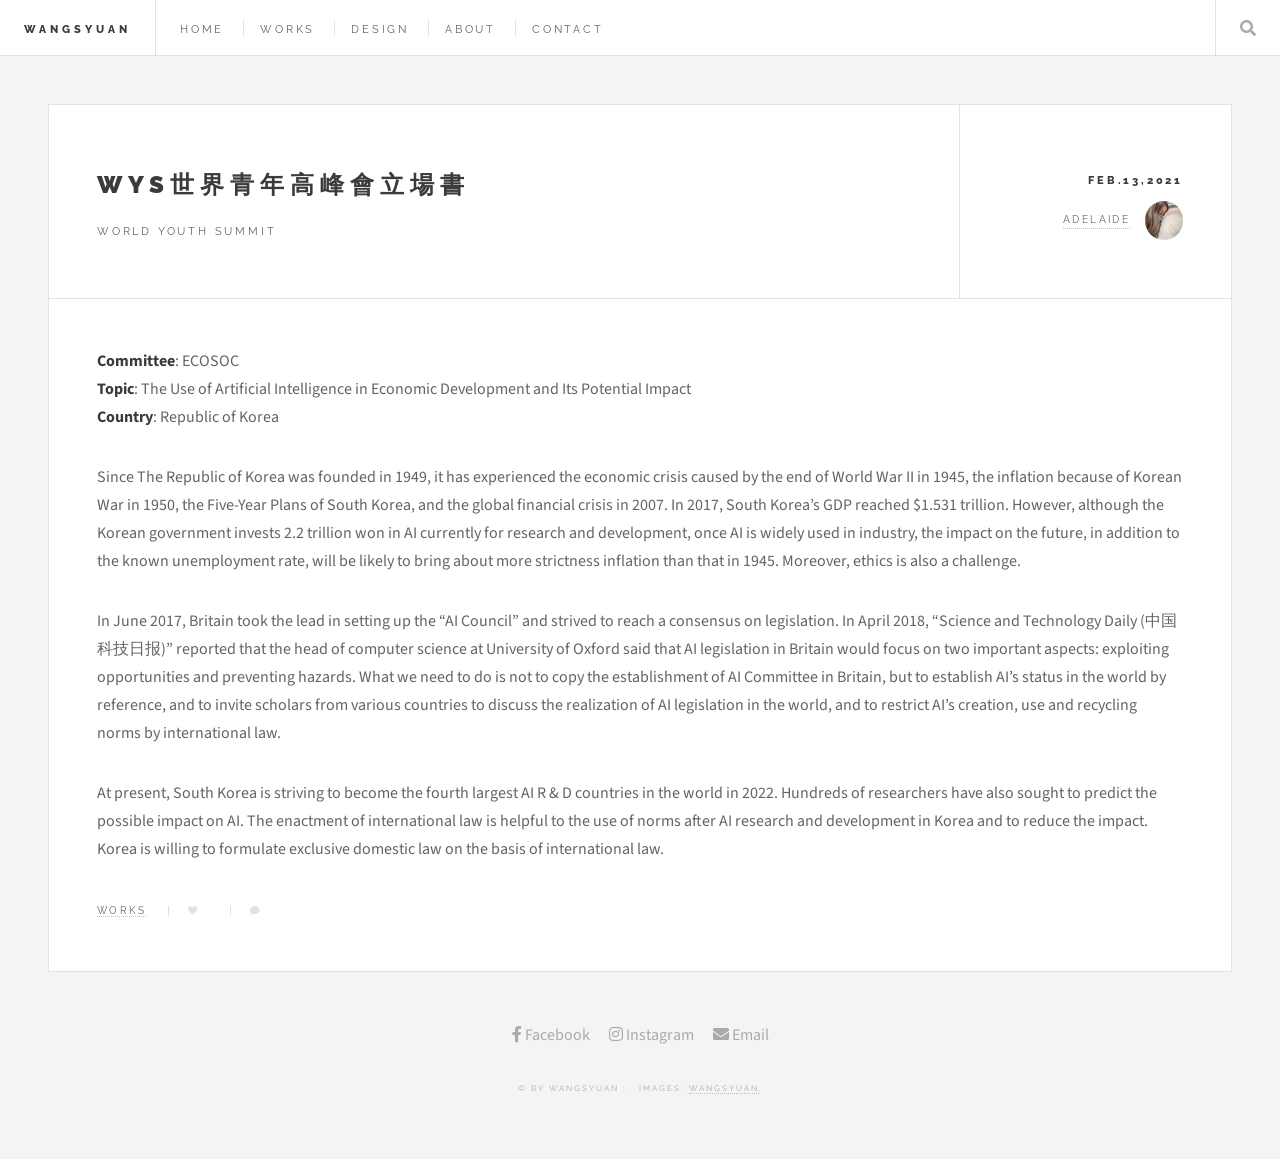
<file: WYS.html>
<!DOCTYPE HTML>
<!--
	wangsyuan by HTML5 UP
	html5up.net | @ajlkn
	Free for personal and commercial use under the CCA 3.0 license (html5up.net/license)
-->
<html>
	<head>
		<title>WYS世界青年高峰會立場書</title>
		<meta charset="utf-8" />
		<meta name="viewport" content="width=device-width, initial-scale=1, user-scalable=no" />
		<link rel="stylesheet" href="assets/css/main.css" />
	</head>
	<body class="single is-preload">

		<!-- Wrapper -->
			<div id="wrapper">

				<!-- Header -->
					<header id="header">
						<h1><a href="home.html">Wangsyuan</a></h1>
						<nav class="links">
							<ul>
								<li><a href="home.html">Home</a></li>
								<li><a href="works.html">works</a></li>
								<li><a href="design.html">design</a></li>
								<li><a href="about.html">about</a></li>
								<li><a href="contact.html">contact</a></li>
							</ul>
						</nav>
						<nav class="main">
							<ul>
								<li class="search">
									<a class="fa-search" href="#search">Search</a>
									<form id="search" method="get" action="#">
										<input type="text" name="query" placeholder="Search" />
									</form>
								</li>
							</ul>
						</nav>
					</header>

				<!-- Menu -->
					<section id="menu">

						<!-- Search -->
							<section>
								<form class="search" method="get" action="#">
									<input type="text" name="query" placeholder="Search" />
								</form>
							</section>


					</section>

				<!-- Main -->
					<div id="main">

						<!-- Post -->
							<article class="post">
								<header>
									<div class="title">
										<h2><a href="#">WYS世界青年高峰會立場書</a></h2>
										<p>​WORLD YOUTH SUMMIT</p>
									</div>
									<div class="meta">
										<time class="published" datetime="2021-02-13">FEB.13,2021</time>
										<a href="#" class="author"><span class="name">Adelaide</span><img src="images/adelaide.JPG" alt="" /></a>
									</div>
								</header>
								<p><b>Committee</b>: ECOSOC
							</br><b>Topic</b>: The Use of Artificial Intelligence in Economic Development and Its Potential Impact
						</br><b>Country</b>: Republic of Korea </p>
						<p>Since The Republic of Korea was founded in 1949, it has experienced the economic crisis caused by the end of World War II in 1945, the inflation because of Korean War in 1950, the Five-Year Plans of South Korea, and the global financial crisis in 2007. In 2017, South Korea’s GDP reached $1.531 trillion. However, although the Korean government invests 2.2 trillion won in AI currently for research and development, once AI is widely used in industry, the impact on the future, in addition to the known unemployment rate, will be likely to bring about more strictness inflation than that in 1945. Moreover, ethics is also a challenge.
								</p>
								<p>In June 2017, Britain took the lead in setting up the “AI Council” and strived to reach a consensus on legislation. In April 2018, “Science and Technology Daily (中国科技日报)” reported that the head of computer science at University of Oxford said that AI legislation in Britain would focus on two important aspects: exploiting opportunities and preventing hazards. What we need to do is not to copy the establishment of AI Committee in Britain, but to establish AI’s status in the world by reference, and to invite scholars from various countries to discuss the realization of AI legislation in the world, and to restrict AI’s creation, use and recycling norms by international law.
									</p>
									<p>At present, South Korea is striving to become the fourth largest AI R & D countries in the world in 2022. Hundreds of researchers have also sought to predict the possible impact on AI. The enactment of international law is helpful to the use of norms after AI research and development in Korea and to reduce the impact. Korea is willing to formulate exclusive domestic law on the basis of international law.
										</p>
								<footer>
									<ul class="stats">
										<li><a href="works.html">works</a></li>
										<li><a href="#" class="icon solid fa-heart"></a></li>
										<li><a href="#" class="icon solid fa-comment"></a></li>
									</ul>
								</footer>
							</article>

					</div>



					<!-- Footer -->
					<center>
						<section id="footer">
							<ul class="icons">
								<li><a href="https://www.facebook.com/syuan.wong.1/" class="icon brands fa-facebook-f"><span class="https://www.facebook.com/syuan.wong.1/"> Facebook</span></a></li>
								<li><a href="https://www.instagram.com/wongsyuan_2000/" class="icon brands fa-instagram"><span class="https://www.instagram.com/wongsyuan_2000/"> Instagram</span></a></li>
								<li><a href="#" class="icon solid fa-envelope"><span class="wangsyuan01121@gmail.com"> Email</span></a></li>
							</ul>
							<p class="copyright">&copy; By Wangsyuan : <a href="#"></a>. Images: <a href="#">Wangsyuan</a>.</p>
						</section>
						<center>

				</section>

		</div>

		<!-- Scripts -->
			<script src="assets/js/jquery.min.js"></script>
			<script src="assets/js/browser.min.js"></script>
			<script src="assets/js/breakpoints.min.js"></script>
			<script src="assets/js/util.js"></script>
			<script src="assets/js/main.js"></script>

	</body>
</html>
</file>
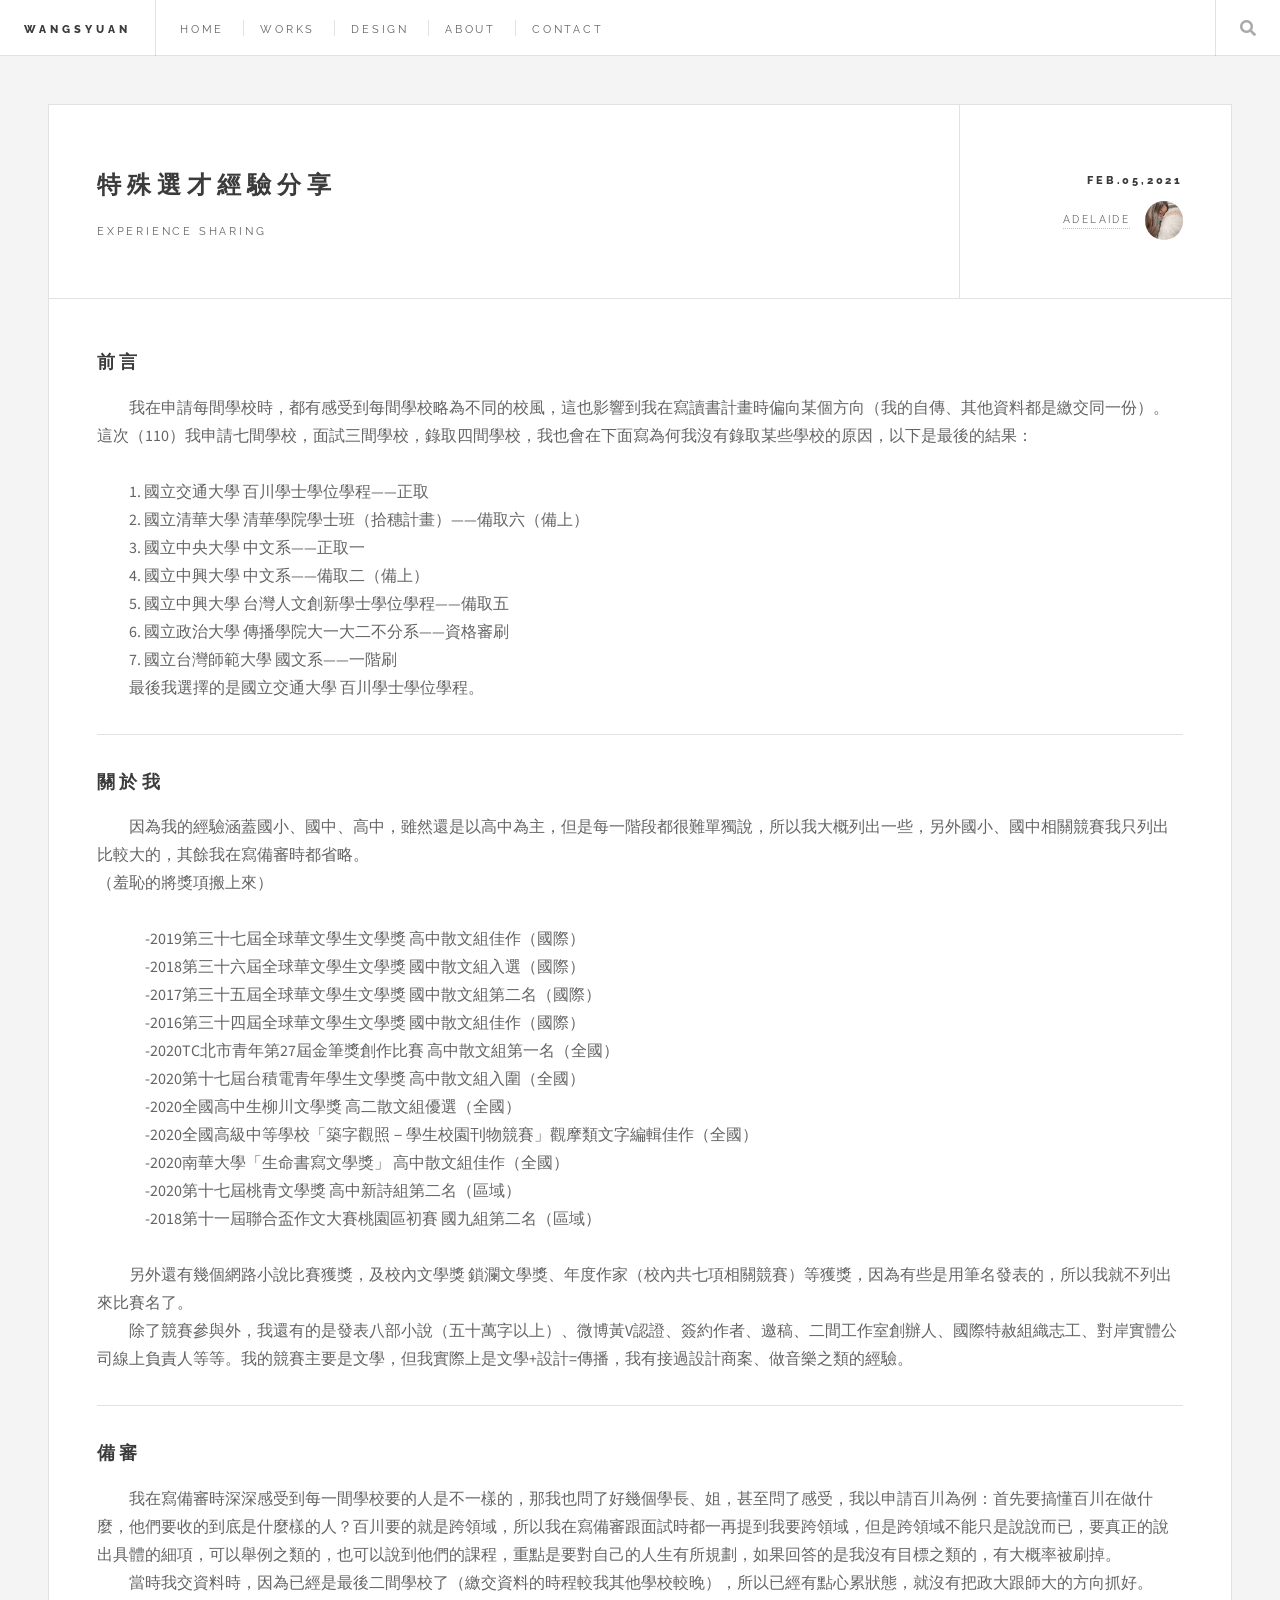
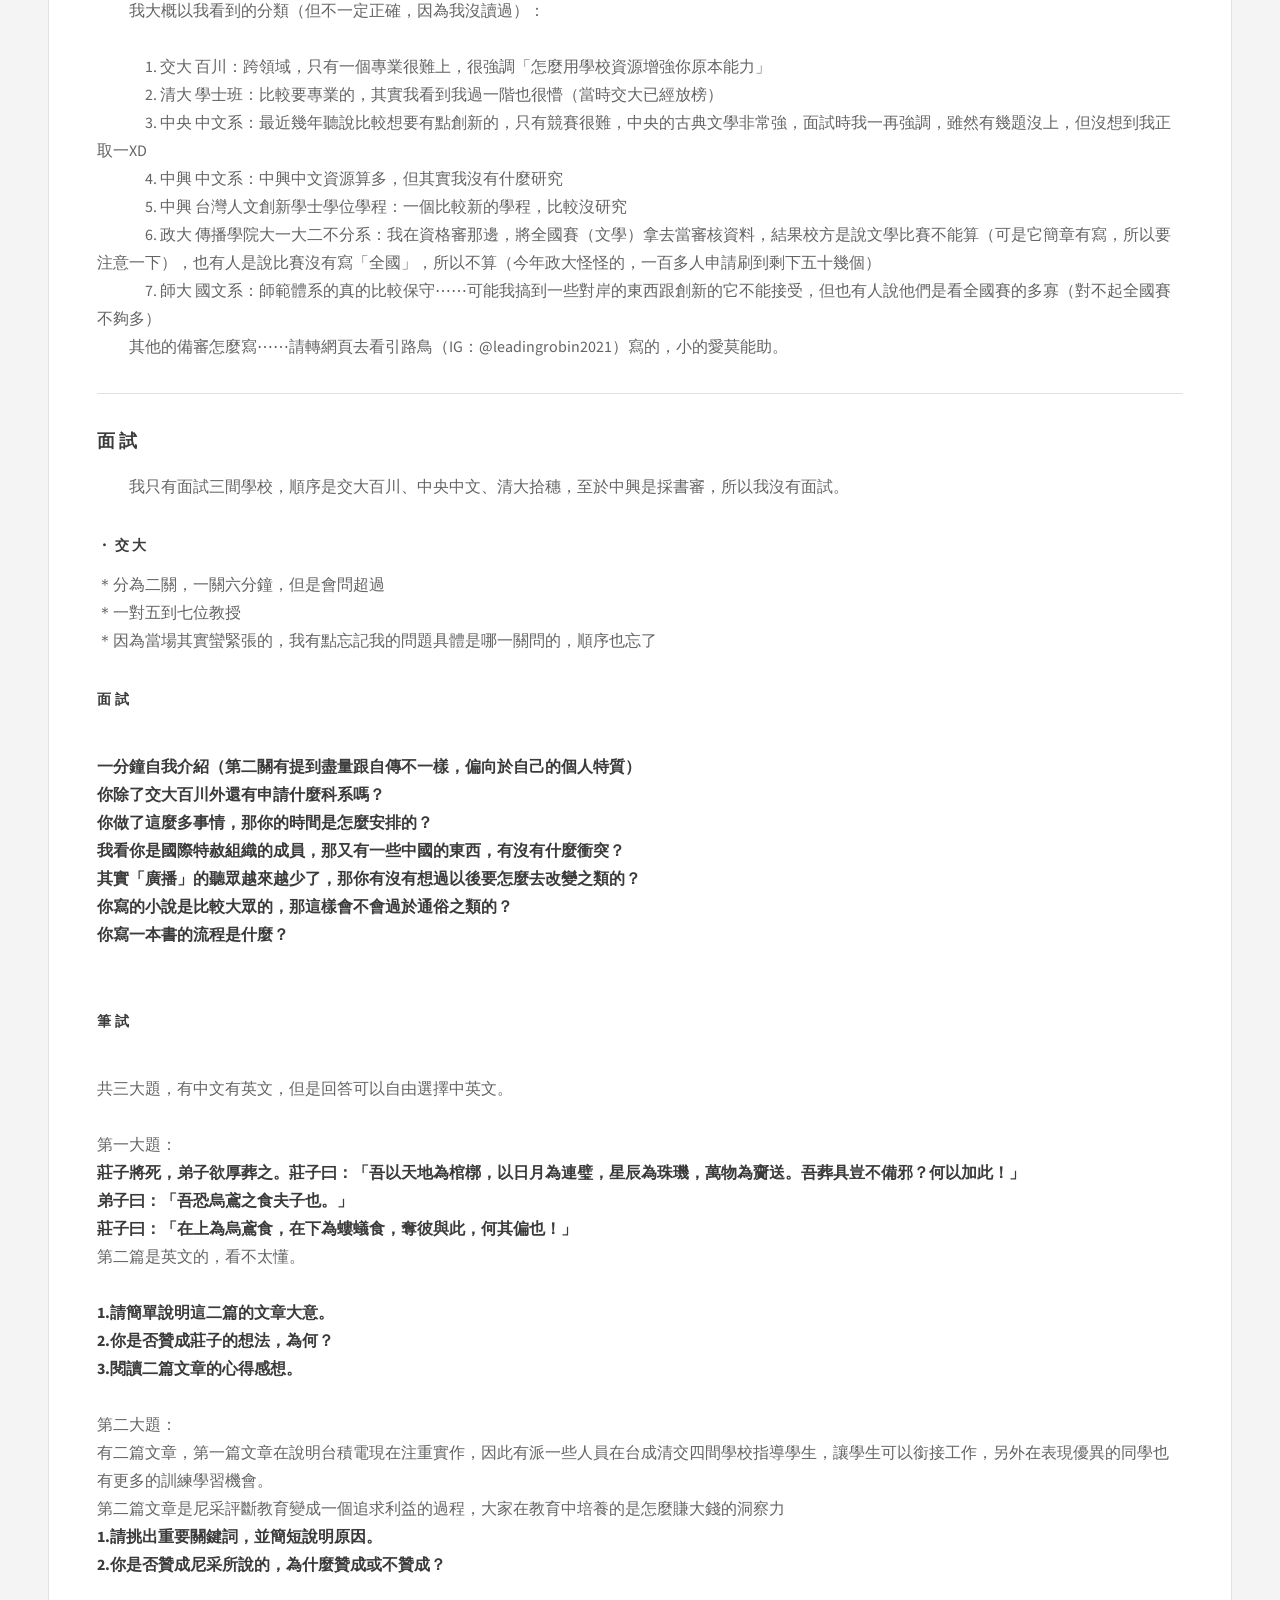
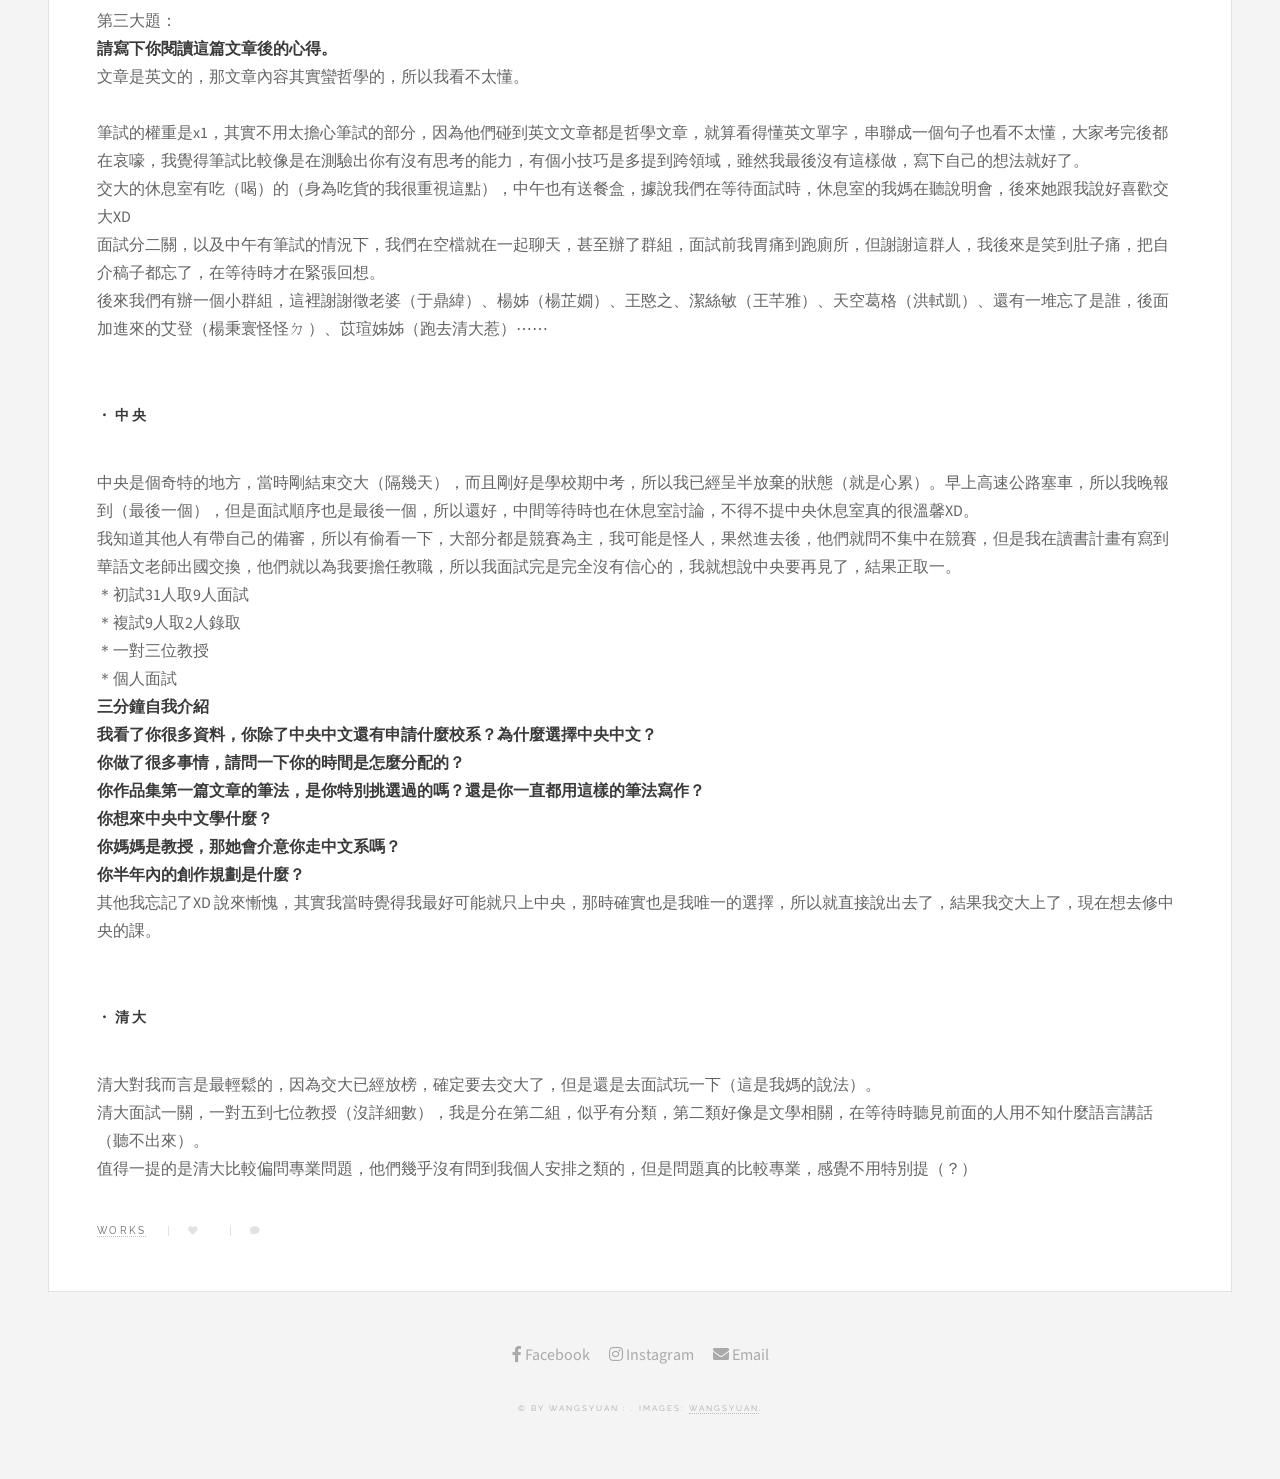
<file: 特殊選才.html>
<!DOCTYPE HTML>
<!--
	wangsyuan by HTML5 UP
	html5up.net | @ajlkn
	Free for personal and commercial use under the CCA 3.0 license (html5up.net/license)
-->
<html>
	<head>
		<title>特殊選才經驗分享</title>
		<meta charset="utf-8" />
		<meta name="viewport" content="width=device-width, initial-scale=1, user-scalable=no" />
		<link rel="stylesheet" href="assets/css/main.css" />
	</head>
	<body class="single is-preload">

		<!-- Wrapper -->
			<div id="wrapper">

				<!-- Header -->
					<header id="header">
						<h1><a href="home.html">Wangsyuan</a></h1>
						<nav class="links">
							<ul>
								<li><a href="home.html">Home</a></li>
								<li><a href="works.html">works</a></li>
								<li><a href="design.html">design</a></li>
								<li><a href="about.html">about</a></li>
								<li><a href="contact.html">contact</a></li>
							</ul>
						</nav>
						<nav class="main">
							<ul>
								<li class="search">
									<a class="fa-search" href="#search">Search</a>
									<form id="search" method="get" action="#">
										<input type="text" name="query" placeholder="Search" />
									</form>
								</li>
							</ul>
						</nav>
					</header>

				<!-- Menu -->
					<section id="menu">

						<!-- Search -->
							<section>
								<form class="search" method="get" action="#">
									<input type="text" name="query" placeholder="Search" />
								</form>
							</section>


					</section>

				<!-- Main -->
					<div id="main">

						<!-- Post -->
							<article class="post">
								<header>
									<div class="title">
										<h2><a href="#">特殊選才經驗分享</a></h2>
										<p>Experience sharing</p>
									</div>
									<div class="meta">
										<time class="published" datetime="2021-02-05">Feb.05,2021</time>
										<a href="#" class="author"><span class="name">Adelaide</span><img src="images/adelaide.JPG" alt="" /></a>
									</div>
								</header>
								<body>
									<h2>前言</h2>
								</body>
								<p>　　我在申請每間學校時，都有感受到每間學校略為不同的校風，這也影響到我在寫讀書計畫時偏向某個方向（我的自傳、其他資料都是繳交同一份）。這次（110）我申請七間學校，面試三間學校，錄取四間學校，我也會在下面寫為何我沒有錄取某些學校的原因，以下是最後的結果：
								</br>　
								</br>　　1. 國立交通大學 百川學士學位學程——正取
　						</br>　　2. 國立清華大學 清華學院學士班（拾穗計畫）——備取六（備上）
　						</br>　　3. 國立中央大學 中文系——正取一
　						</br>　　4. 國立中興大學 中文系——備取二（備上）
							</br>　　5. 國立中興大學 台灣人文創新學士學位學程——備取五
							</br>　　6. 國立政治大學 傳播學院大一大二不分系——資格審刷
							</br>　　7. 國立台灣師範大學 國文系——一階刷
						</br>　　最後我選擇的是國立交通大學 百川學士學位學程。</p>
						<hr>
						<h2>關於我</h2>
						<p>　　因為我的經驗涵蓋國小、國中、高中，雖然還是以高中為主，但是每一階段都很難單獨說，所以我大概列出一些，另外國小、國中相關競賽我只列出比較大的，其餘我在寫備審時都省略。
						</br>（羞恥的將獎項搬上來）
						</br>　
						</br>　　　-2019第三十七屆全球華文學生文學獎 高中散文組佳作（國際）
						</br>　　　-2018第三十六屆全球華文學生文學獎 國中散文組入選（國際）
						</br>　　　-2017第三十五屆全球華文學生文學獎 國中散文組第二名（國際）
						</br>　　　-2016第三十四屆全球華文學生文學獎 國中散文組佳作（國際）
						</br>　　　-2020TC北市青年第27屆金筆獎創作比賽 高中散文組第一名（全國）
						</br>　　　-2020第十七屆台積電青年學生文學獎 高中散文組入圍（全國）
						</br>　　　-2020全國高中生柳川文學獎 高二散文組優選（全國）
						</br>　　　-2020全國高級中等學校「築字觀照－學生校園刊物競賽」觀摩類文字編輯佳作（全國）
						</br>　　　-2020南華大學「生命書寫文學獎」 高中散文組佳作（全國）
						</br>　　　-2020第十七屆桃青文學獎 高中新詩組第二名（區域）
					</br>　　　-2018第十一屆聯合盃作文大賽桃園區初賽 國九組第二名（區域）
					</br>　
						</br>　　另外還有幾個網路小說比賽獲獎，及校內文學獎 鎖瀾文學獎、年度作家（校內共七項相關競賽）等獲獎，因為有些是用筆名發表的，所以我就不列出來比賽名了。
						</br>　　除了競賽參與外，我還有的是發表八部小說（五十萬字以上）、微博黃V認證、簽約作者、邀稿、二間工作室創辦人、國際特赦組織志工、對岸實體公司線上負責人等等。我的競賽主要是文學，但我實際上是文學+設計=傳播，我有接過設計商案、做音樂之類的經驗。
						<p>
							<hr>
						<h2>備審</h2>
					<p>　　我在寫備審時深深感受到每一間學校要的人是不一樣的，那我也問了好幾個學長、姐，甚至問了感受，我以申請百川為例：首先要搞懂百川在做什麼，他們要收的到底是什麼樣的人？百川要的就是跨領域，所以我在寫備審跟面試時都一再提到我要跨領域，但是跨領域不能只是說說而已，要真正的說出具體的細項，可以舉例之類的，也可以說到他們的課程，重點是要對自己的人生有所規劃，如果回答的是我沒有目標之類的，有大概率被刷掉。
					</br>　　當時我交資料時，因為已經是最後二間學校了（繳交資料的時程較我其他學校較晚），所以已經有點心累狀態，就沒有把政大跟師大的方向抓好。
					</br>　　我大概以我看到的分類（但不一定正確，因為我沒讀過）：
					</br>　
					</br>　　　1. 交大 百川：跨領域，只有一個專業很難上，很強調「怎麼用學校資源增強你原本能力」
					　</br>　　　2. 清大 學士班：比較要專業的，其實我看到我過一階也很懵（當時交大已經放榜）
					　</br>　　　3. 中央 中文系：最近幾年聽說比較想要有點創新的，只有競賽很難，中央的古典文學非常強，面試時我一再強調，雖然有幾題沒上，但沒想到我正取一XD
					　</br>　　　4. 中興 中文系：中興中文資源算多，但其實我沒有什麼研究
					　</br>　　　5. 中興 台灣人文創新學士學位學程：一個比較新的學程，比較沒研究
					　</br>　　　6. 政大 傳播學院大一大二不分系：我在資格審那邊，將全國賽（文學）拿去當審核資料，結果校方是說文學比賽不能算（可是它簡章有寫，所以要注意一下），也有人是說比賽沒有寫「全國」，所以不算（今年政大怪怪的，一百多人申請刷到剩下五十幾個）
					　</br>　　　7. 師大 國文系：師範體系的真的比較保守⋯⋯可能我搞到一些對岸的東西跟創新的它不能接受，但也有人說他們是看全國賽的多寡（對不起全國賽不夠多）
				</br>　　其他的備審怎麼寫⋯⋯請轉網頁去看引路鳥（IG：@leadingrobin2021）寫的，小的愛莫能助。
					<p>
						<hr>
						<h2>面試</h2>
						<p>　　我只有面試三間學校，順序是交大百川、中央中文、清大拾穗，至於中興是採書審，所以我沒有面試。
							</br>
							    <h3>・交大</h3>
									<p>＊分為二關，一關六分鐘，但是會問超過
									</br>＊一對五到七位教授
								</br>＊因為當場其實蠻緊張的，我有點忘記我的問題具體是哪一關問的，順序也忘了
								<h3>面試</h3>
								</br><b>一分鐘自我介紹（第二關有提到盡量跟自傳不一樣，偏向於自己的個人特質）</b>
							</br><b>你除了交大百川外還有申請什麼科系嗎？</b>
						</br><b>你做了這麼多事情，那你的時間是怎麼安排的？</b>
					</br><b>我看你是國際特赦組織的成員，那又有一些中國的東西，有沒有什麼衝突？</b>
				</br><b>其實「廣播」的聽眾越來越少了，那你有沒有想過以後要怎麼去改變之類的？</b>
				</br><b>你寫的小說是比較大眾的，那這樣會不會過於通俗之類的？</b>
				</br><b>你寫一本書的流程是什麼？</b>
				<p>
				</br>
				   <h3>筆試</h3>
					 </br>共三大題，有中文有英文，但是回答可以自由選擇中英文。
					 </br>
					 </br>第一大題：
					 </br><b>莊子將死，弟子欲厚葬之。莊子曰：「吾以天地為棺槨，以日月為連璧，星辰為珠璣，萬物為齎送。吾葬具豈不備邪？何以加此！」</b>
					 </br><b>弟子曰：「吾恐烏鳶之食夫子也。」</b>
					 </br><b>莊子曰：「在上為烏鳶食，在下為螻蟻食，奪彼與此，何其偏也！」</b>
					 </br>第二篇是英文的，看不太懂。
					 </br>
					 </br><b>1.請簡單說明這二篇的文章大意。</b>
					 </br><b>2.你是否贊成莊子的想法，為何？</b>
					 </br><b>3.閱讀二篇文章的心得感想。</b>
					 </br>
					 </br>第二大題：
				 	</br>有二篇文章，第一篇文章在說明台積電現在注重實作，因此有派一些人員在台成清交四間學校指導學生，讓學生可以銜接工作，另外在表現優異的同學也有更多的訓練學習機會。
			 		</br>第二篇文章是尼采評斷教育變成一個追求利益的過程，大家在教育中培養的是怎麼賺大錢的洞察力
					</br><b>1.請挑出重要關鍵詞，並簡短說明原因。</b>
					</br><b>2.你是否贊成尼采所說的，為什麼贊成或不贊成？</b>
					</br>
					</br>第三大題：
							</br><b>請寫下你閱讀這篇文章後的心得。</b>
						</br>文章是英文的，那文章內容其實蠻哲學的，所以我看不太懂。
						</br>
						</br>筆試的權重是x1，其實不用太擔心筆試的部分，因為他們碰到英文文章都是哲學文章，就算看得懂英文單字，串聯成一個句子也看不太懂，大家考完後都在哀嚎，我覺得筆試比較像是在測驗出你有沒有思考的能力，有個小技巧是多提到跨領域，雖然我最後沒有這樣做，寫下自己的想法就好了。
					</br>交大的休息室有吃（喝）的（身為吃貨的我很重視這點），中午也有送餐盒，據說我們在等待面試時，休息室的我媽在聽說明會，後來她跟我說好喜歡交大XD
						</br>面試分二關，以及中午有筆試的情況下，我們在空檔就在一起聊天，甚至辦了群組，面試前我胃痛到跑廁所，但謝謝這群人，我後來是笑到肚子痛，把自介稿子都忘了，在等待時才在緊張回想。
							</br>後來我們有辦一個小群組，這裡謝謝徵老婆（于鼎緯）、楊姊（楊芷嫺）、王愍之、潔絲敏（王芊雅）、天空葛格（洪軾凱）、還有一堆忘了是誰，後面加進來的艾登（楊秉寰怪怪ㄉ
）、苡瑄姊姊（跑去清大惹）⋯⋯
					<p>
					</br>
					 <h3>・中央</h3>
					 </br>中央是個奇特的地方，當時剛結束交大（隔幾天），而且剛好是學校期中考，所以我已經呈半放棄的狀態（就是心累）。早上高速公路塞車，所以我晚報到（最後一個），但是面試順序也是最後一個，所以還好，中間等待時也在休息室討論，不得不提中央休息室真的很溫馨XD。
				 		</br>我知道其他人有帶自己的備審，所以有偷看一下，大部分都是競賽為主，我可能是怪人，果然進去後，他們就問不集中在競賽，但是我在讀書計畫有寫到華語文老師出國交換，他們就以為我要擔任教職，所以我面試完是完全沒有信心的，我就想說中央要再見了，結果正取一。
						</br>＊初試31人取9人面試
					</br>＊複試9人取2人錄取
				</br>＊一對三位教授
			</br>＊個人面試
				</br><b>三分鐘自我介紹</b>
					</br><b>我看了你很多資料，你除了中央中文還有申請什麼校系？為什麼選擇中央中文？</b>
						</br><b>你做了很多事情，請問一下你的時間是怎麼分配的？</b>
							</br><b>你作品集第一篇文章的筆法，是你特別挑選過的嗎？還是你一直都用這樣的筆法寫作？</b>
							</br><b>你想來中央中文學什麼？</b>
								</br><b>你媽媽是教授，那她會介意你走中文系嗎？</b>
								</br><b>你半年內的創作規劃是什麼？</b>
								</br>其他我忘記了XD 說來慚愧，其實我當時覺得我最好可能就只上中央，那時確實也是我唯一的選擇，所以就直接說出去了，結果我交大上了，現在想去修中央的課。
									<p>
								</br>
								<h3>・清大</h3>
								</br>清大對我而言是最輕鬆的，因為交大已經放榜，確定要去交大了，但是還是去面試玩一下（這是我媽的說法）。
								</br>清大面試一關，一對五到七位教授（沒詳細數），我是分在第二組，似乎有分類，第二類好像是文學相關，在等待時聽見前面的人用不知什麼語言講話（聽不出來）。
								</br>值得一提的是清大比較偏問專業問題，他們幾乎沒有問到我個人安排之類的，但是問題真的比較專業，感覺不用特別提（？）
								<p>
								<footer>
									<ul class="stats">
										<li><a href="works.html">works</a></li>
										<li><a href="#" class="icon solid fa-heart"></a></li>
										<li><a href="#" class="icon solid fa-comment"></a></li>
									</ul>
								</footer>
							</article>

					</div>



					<!-- Footer -->
					<center>
						<section id="footer">
							<ul class="icons">
								<li><a href="https://www.facebook.com/syuan.wong.1/" class="icon brands fa-facebook-f"><span class="https://www.facebook.com/syuan.wong.1/"> Facebook</span></a></li>
								<li><a href="https://www.instagram.com/wongsyuan_2000/" class="icon brands fa-instagram"><span class="https://www.instagram.com/wongsyuan_2000/"> Instagram</span></a></li>
								<li><a href="#" class="icon solid fa-envelope"><span class="wangsyuan01121@gmail.com"> Email</span></a></li>
							</ul>
							<p class="copyright">&copy; By Wangsyuan : <a href="#"></a>. Images: <a href="#">Wangsyuan</a>.</p>
						</section>
						<center>

				</section>

		</div>

		<!-- Scripts -->
			<script src="assets/js/jquery.min.js"></script>
			<script src="assets/js/browser.min.js"></script>
			<script src="assets/js/breakpoints.min.js"></script>
			<script src="assets/js/util.js"></script>
			<script src="assets/js/main.js"></script>

	</body>
</html>
</file>
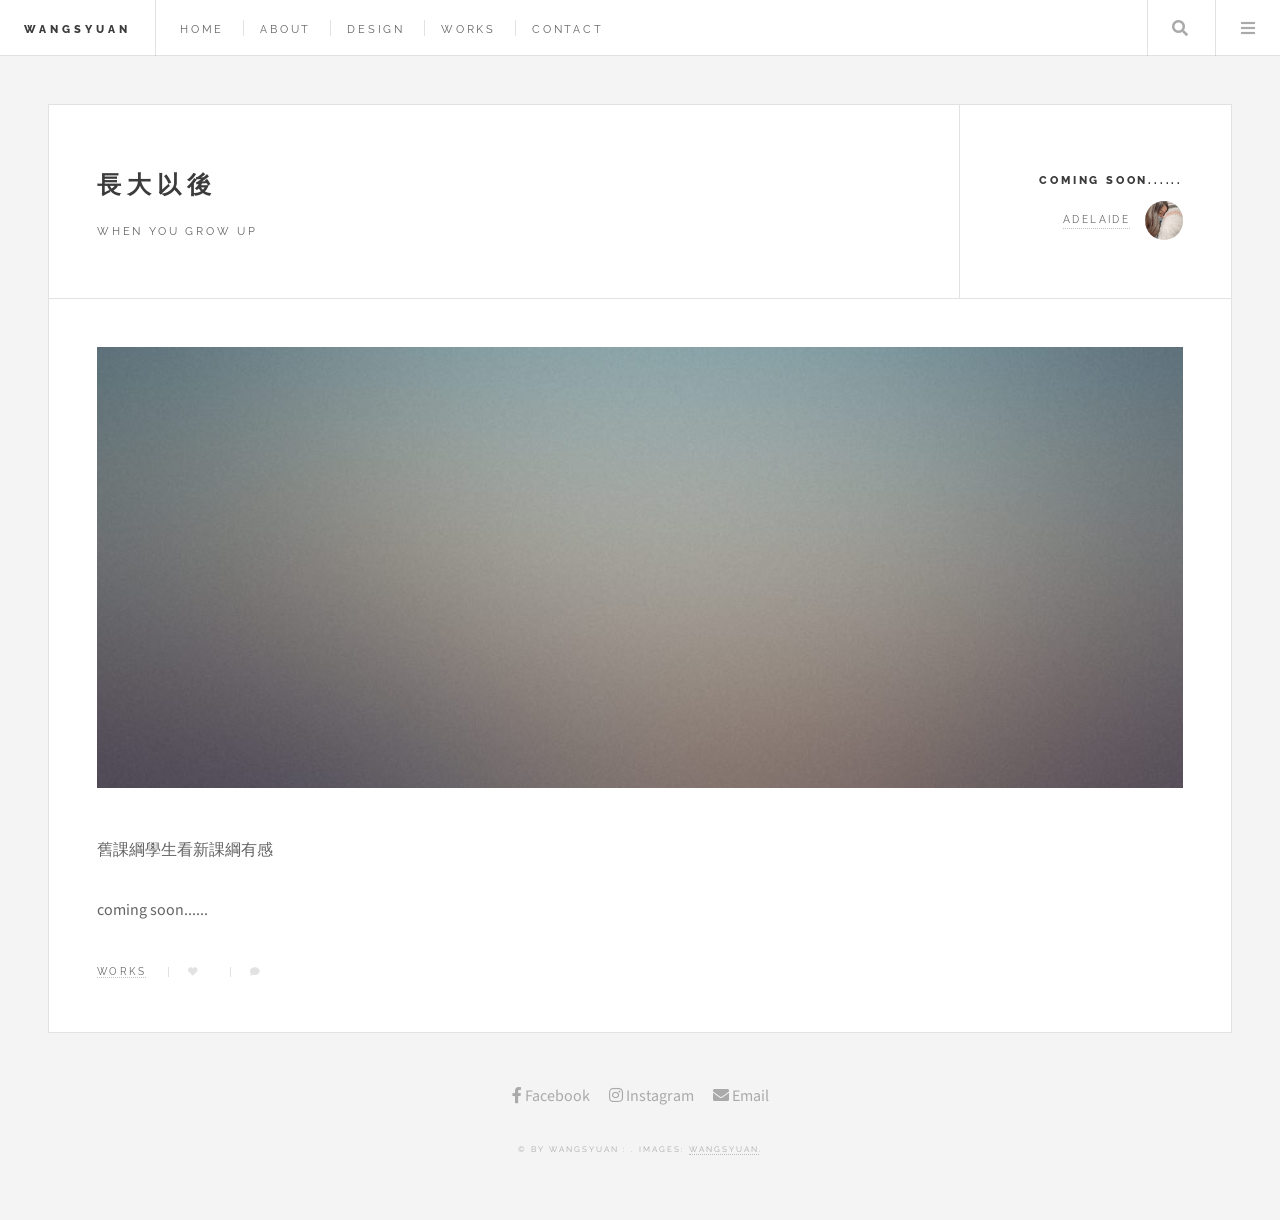
<file: 舊課綱看新課綱.html>
<!DOCTYPE HTML>
<!--
	wangsyuan by HTML5 UP
	html5up.net | @ajlkn
	Free for personal and commercial use under the CCA 3.0 license (html5up.net/license)
-->
<html>
	<head>
		<title>舊課綱學生看新課綱</title>
		<meta charset="utf-8" />
		<meta name="viewport" content="width=device-width, initial-scale=1, user-scalable=no" />
		<link rel="stylesheet" href="assets/css/main.css" />
	</head>
	<body class="single is-preload">

		<!-- Wrapper -->
			<div id="wrapper">

				<!-- Header -->
					<header id="header">
						<h1><a href="index.html">wangsyuan</a></h1>
						<nav class="links">
							<ul>
								<li><a href="#">home</a></li>
								<li><a href="#">about</a></li>
								<li><a href="#">design</a></li>
								<li><a href="#">works</a></li>
								<li><a href="#">contact</a></li>
							</ul>
						</nav>
						<nav class="main">
							<ul>
								<li class="search">
									<a class="fa-search" href="#search">Search</a>
									<form id="search" method="get" action="#">
										<input type="text" name="query" placeholder="Search" />
									</form>
								</li>
								<li class="menu">
									<a class="fa-bars" href="#menu">Menu</a>
								</li>
							</ul>
						</nav>
					</header>

				<!-- Menu -->
					<section id="menu">

						<!-- Search -->
							<section>
								<form class="search" method="get" action="#">
									<input type="text" name="query" placeholder="Search" />
								</form>
							</section>

						<!-- Links -->
							<section>
								<ul class="links">
									<li>
										<a href="#">
											<h3>home about</h3>
											<p>design works veroeros dolor</p>
										</a>
									</li>
									<li>
										<a href="#">
											<h3>Dolor sit amet</h3>
											<p>Sed vitae justo condimentum</p>
										</a>
									</li>
									<li>
										<a href="#">
											<h3>design veroeros</h3>
											<p>Phasellus sed ultricies mi congue</p>
										</a>
									</li>
									<li>
										<a href="#">
											<h3>Etiam sed consequat</h3>
											<p>Porta lectus amet ultricies</p>
										</a>
									</li>
								</ul>
							</section>

						<!-- Actions -->
							<section>
								<ul class="actions stacked">
									<li><a href="#" class="button large fit">Log In</a></li>
								</ul>
							</section>

					</section>

				<!-- Main -->
					<div id="main">

						<!-- Post -->
							<article class="post">
								<header>
									<div class="title">
										<h2><a href="#">長大以後</a></h2>
										<p>When you grow up</p>
									</div>
									<div class="meta">
										<time class="published" datetime="2015-11-01">coming soon......</time>
										<a href="#" class="author"><span class="name">Adelaide</span><img src="images/adelaide.JPG" alt="" /></a>
									</div>
								</header>
								<span class="image featured"><img src="images/pic01.jpg" alt="" /></span>
								<p>舊課綱學生看新課綱有感</p>
								<p>coming soon......</p>
								<footer>
									<ul class="stats">
										<li><a href="#">works</a></li>
										<li><a href="#" class="icon solid fa-heart"></a></li>
										<li><a href="#" class="icon solid fa-comment"></a></li>
									</ul>
								</footer>
							</article>

					</div>

				<!-- Footer -->
					<section id="footer">
						<ul class="icons">
							<li><a href="https://www.facebook.com/syuan.wong.1/" class="icon brands fa-facebook-f"><span class="https://www.facebook.com/syuan.wong.1/"> Facebook</span></a></li>
							<li><a href="https://www.instagram.com/wongsyuan_2000/" class="icon brands fa-instagram"><span class="https://www.instagram.com/wongsyuan_2000/"> Instagram</span></a></li>
							<li><a href="#" class="icon solid fa-envelope"><span class="wangsyuan01121@gmail.com"> Email</span></a></li>
						</ul>
						<p class="copyright">&copy; By Wangsyuan : <a href="#"></a>. Images: <a href="#">Wangsyuan</a>.</p>
					</section>

			</div>

		<!-- Scripts -->
			<script src="assets/js/jquery.min.js"></script>
			<script src="assets/js/browser.min.js"></script>
			<script src="assets/js/breakpoints.min.js"></script>
			<script src="assets/js/util.js"></script>
			<script src="assets/js/main.js"></script>

	</body>
</html>
</file>
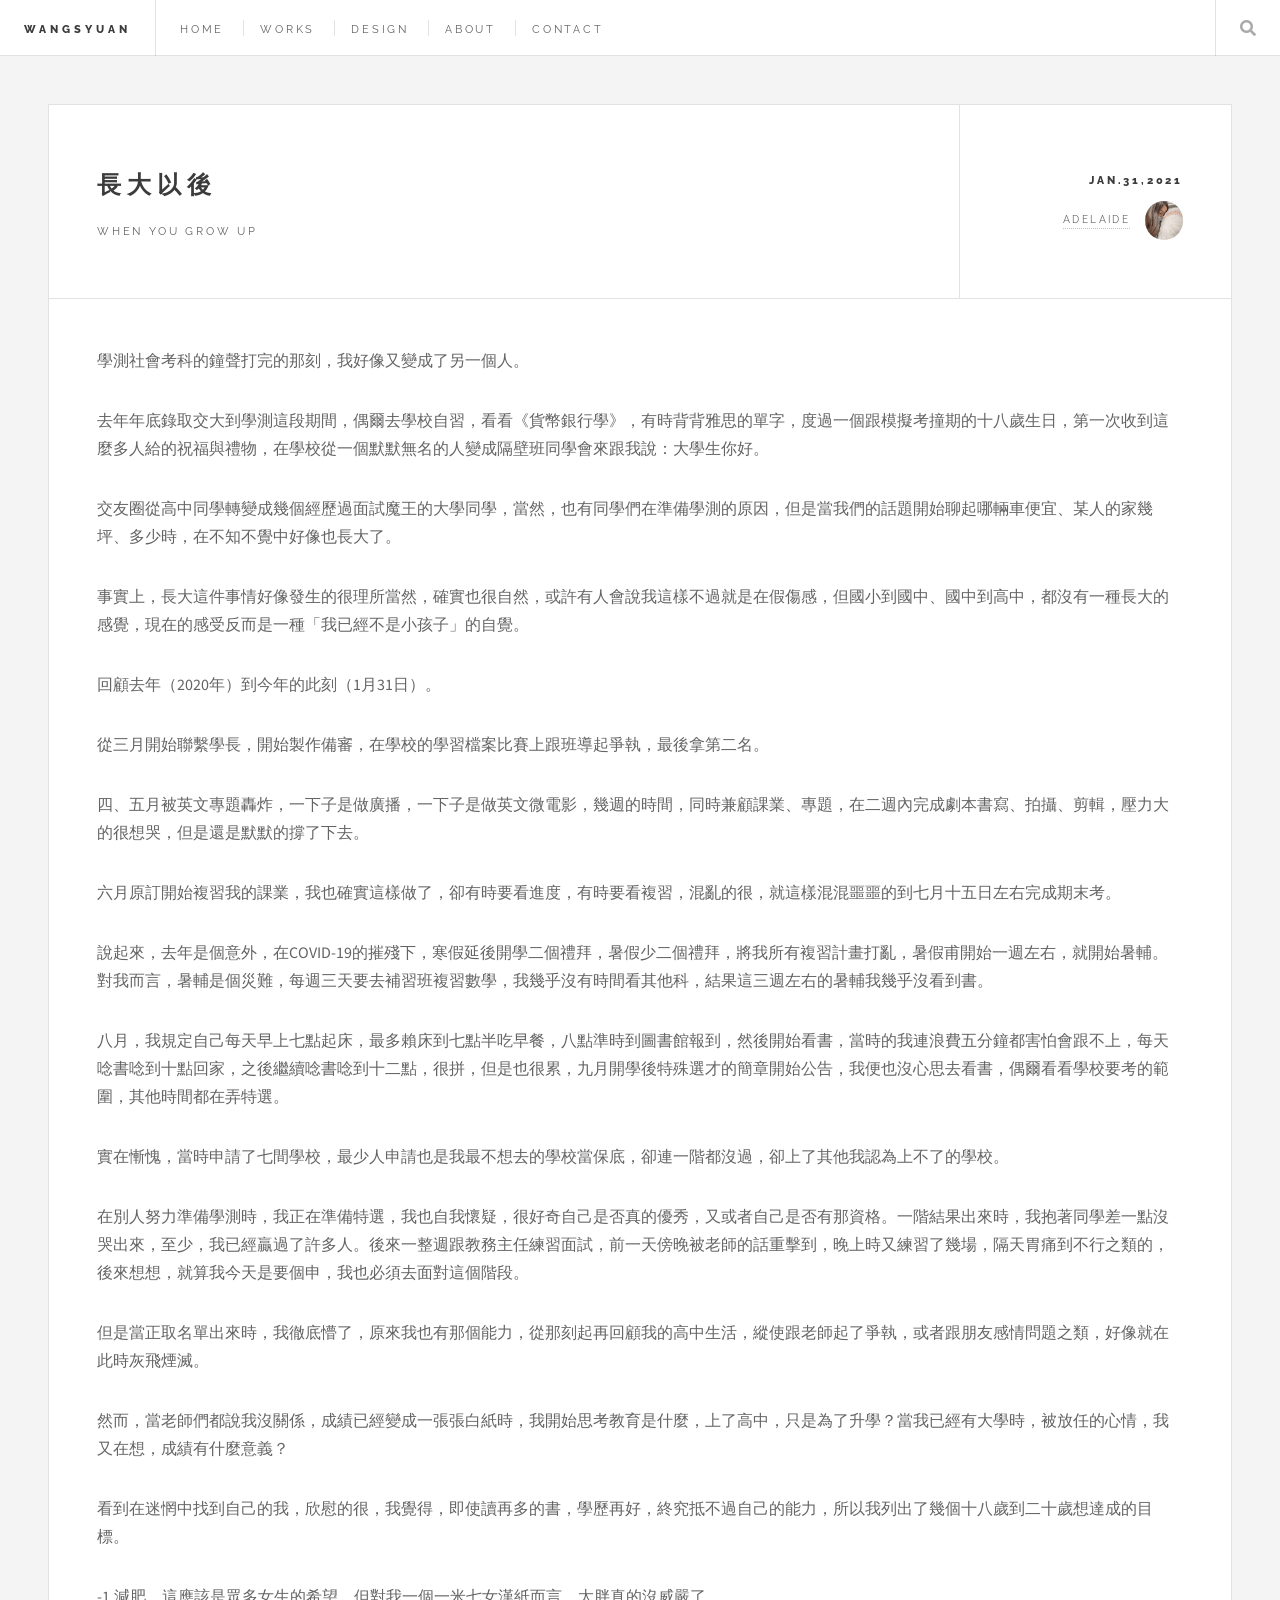
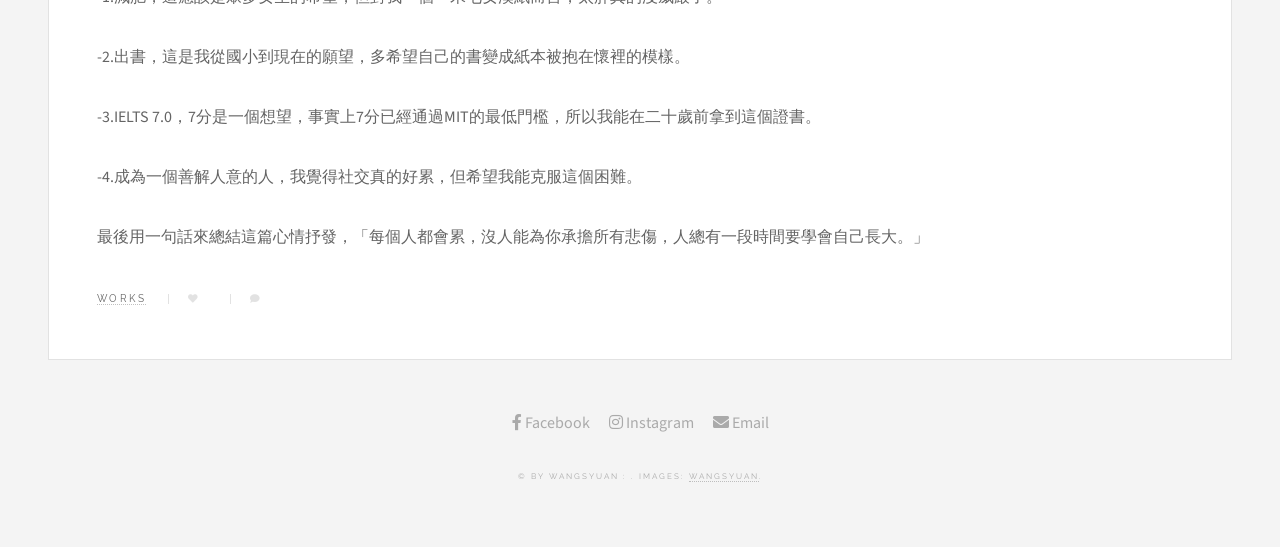
<file: 長大以後.html>
<!DOCTYPE HTML>
<!--
	wangsyuan by HTML5 UP
	html5up.net | @ajlkn
	Free for personal and commercial use under the CCA 3.0 license (html5up.net/license)
-->
<html>
	<head>
		<title>長大以後</title>
		<meta charset="utf-8" />
		<meta name="viewport" content="width=device-width, initial-scale=1, user-scalable=no" />
		<link rel="stylesheet" href="assets/css/main.css" />
	</head>
	<body class="single is-preload">

		<!-- Wrapper -->
			<div id="wrapper">

				<!-- Header -->
					<header id="header">
						<h1><a href="home.html">Wangsyuan</a></h1>
						<nav class="links">
							<ul>
								<li><a href="home.html">Home</a></li>
								<li><a href="works.html">works</a></li>
								<li><a href="design.html">design</a></li>
								<li><a href="about.html">about</a></li>
								<li><a href="contact.html">contact</a></li>
							</ul>
						</nav>
						<nav class="main">
							<ul>
								<li class="search">
									<a class="fa-search" href="#search">Search</a>
									<form id="search" method="get" action="#">
										<input type="text" name="query" placeholder="Search" />
									</form>
								</li>
							</ul>
						</nav>
					</header>

				<!-- Menu -->
					<section id="menu">

						<!-- Search -->
							<section>
								<form class="search" method="get" action="#">
									<input type="text" name="query" placeholder="Search" />
								</form>
							</section>


					</section>

				<!-- Main -->
					<div id="main">

						<!-- Post -->
							<article class="post">
								<header>
									<div class="title">
										<h2><a href="#">長大以後</a></h2>
										<p>When you grow up</p>
									</div>
									<div class="meta">
										<time class="published" datetime="2021-01-31">Jan.31,2021</time>
										<a href="#" class="author"><span class="name">Adelaide</span><img src="images/adelaide.JPG" alt="" /></a>
									</div>
								</header>
								<p>學測社會考科的鐘聲打完的那刻，我好像又變成了另一個人。</p>
								<p>去年年底錄取交大到學測這段期間，偶爾去學校自習，看看《貨幣銀行學》，有時背背雅思的單字，度過一個跟模擬考撞期的十八歲生日，第一次收到這麼多人給的祝福與禮物，在學校從一個默默無名的人變成隔壁班同學會來跟我說：大學生你好。
									<p>交友圈從高中同學轉變成幾個經歷過面試魔王的大學同學，當然，也有同學們在準備學測的原因，但是當我們的話題開始聊起哪輛車便宜、某人的家幾坪、多少時，在不知不覺中好像也長大了。
										<p>	事實上，長大這件事情好像發生的很理所當然，確實也很自然，或許有人會說我這樣不過就是在假傷感，但國小到國中、國中到高中，都沒有一種長大的感覺，現在的感受反而是一種「我已經不是小孩子」的自覺。
											<p>回顧去年（2020年）到今年的此刻（1月31日）。
												<p>從三月開始聯繫學長，開始製作備審，在學校的學習檔案比賽上跟班導起爭執，最後拿第二名。
												<p>四、五月被英文專題轟炸，一下子是做廣播，一下子是做英文微電影，幾週的時間，同時兼顧課業、專題，在二週內完成劇本書寫、拍攝、剪輯，壓力大的很想哭，但是還是默默的撐了下去。
													<p>六月原訂開始複習我的課業，我也確實這樣做了，卻有時要看進度，有時要看複習，混亂的很，就這樣混混噩噩的到七月十五日左右完成期末考。
											<p>說起來，去年是個意外，在COVID-19的摧殘下，寒假延後開學二個禮拜，暑假少二個禮拜，將我所有複習計畫打亂，暑假甫開始一週左右，就開始暑輔。對我而言，暑輔是個災難，每週三天要去補習班複習數學，我幾乎沒有時間看其他科，結果這三週左右的暑輔我幾乎沒看到書。
											<p>八月，我規定自己每天早上七點起床，最多賴床到七點半吃早餐，八點準時到圖書館報到，然後開始看書，當時的我連浪費五分鐘都害怕會跟不上，每天唸書唸到十點回家，之後繼續唸書唸到十二點，很拼，但是也很累，九月開學後特殊選才的簡章開始公告，我便也沒心思去看書，偶爾看看學校要考的範圍，其他時間都在弄特選。
											<p>實在慚愧，當時申請了七間學校，最少人申請也是我最不想去的學校當保底，卻連一階都沒過，卻上了其他我認為上不了的學校。
											<p>在別人努力準備學測時，我正在準備特選，我也自我懷疑，很好奇自己是否真的優秀，又或者自己是否有那資格。一階結果出來時，我抱著同學差一點沒哭出來，至少，我已經贏過了許多人。後來一整週跟教務主任練習面試，前一天傍晚被老師的話重擊到，晚上時又練習了幾場，隔天胃痛到不行之類的，後來想想，就算我今天是要個申，我也必須去面對這個階段。
												<p>但是當正取名單出來時，我徹底懵了，原來我也有那個能力，從那刻起再回顧我的高中生活，縱使跟老師起了爭執，或者跟朋友感情問題之類，好像就在此時灰飛煙滅。
													<p>然而，當老師們都說我沒關係，成績已經變成一張張白紙時，我開始思考教育是什麼，上了高中，只是為了升學？當我已經有大學時，被放任的心情，我又在想，成績有什麼意義？
									<p>看到在迷惘中找到自己的我，欣慰的很，我覺得，即使讀再多的書，學歷再好，終究抵不過自己的能力，所以我列出了幾個十八歲到二十歲想達成的目標。
										<p>-1.減肥，這應該是眾多女生的希望，但對我一個一米七女漢紙而言，太胖真的沒威嚴了。
											<p>-2.出書，這是我從國小到現在的願望，多希望自己的書變成紙本被抱在懷裡的模樣。
									<p>-3.IELTS 7.0，7分是一個想望，事實上7分已經通過MIT的最低門檻，所以我能在二十歲前拿到這個證書。
										<p>-4.成為一個善解人意的人，我覺得社交真的好累，但希望我能克服這個困難。
											<p>最後用一句話來總結這篇心情抒發，「每個人都會累，沒人能為你承擔所有悲傷，人總有一段時間要學會自己長大。」
								</p>
								<footer>
									<ul class="stats">
										<li><a href="works.html">works</a></li>
										<li><a href="#" class="icon solid fa-heart"></a></li>
										<li><a href="#" class="icon solid fa-comment"></a></li>
									</ul>
								</footer>
							</article>

					</div>



					<!-- Footer -->
					<center>
						<section id="footer">
							<ul class="icons">
								<li><a href="https://www.facebook.com/syuan.wong.1/" class="icon brands fa-facebook-f"><span class="https://www.facebook.com/syuan.wong.1/"> Facebook</span></a></li>
								<li><a href="https://www.instagram.com/wongsyuan_2000/" class="icon brands fa-instagram"><span class="https://www.instagram.com/wongsyuan_2000/"> Instagram</span></a></li>
								<li><a href="#" class="icon solid fa-envelope"><span class="wangsyuan01121@gmail.com"> Email</span></a></li>
							</ul>
							<p class="copyright">&copy; By Wangsyuan : <a href="#"></a>. Images: <a href="#">Wangsyuan</a>.</p>
						</section>
						<center>

				</section>

		</div>

		<!-- Scripts -->
			<script src="assets/js/jquery.min.js"></script>
			<script src="assets/js/browser.min.js"></script>
			<script src="assets/js/breakpoints.min.js"></script>
			<script src="assets/js/util.js"></script>
			<script src="assets/js/main.js"></script>

	</body>
</html>
</file>
<file: assets/css/main.css>
﻿@import'fontawesome-all.min.css';@import"https://fonts.googleapis.com/css?family=Source+Sans+Pro:400,700|Raleway:400,800,900";html,body,div,span,applet,object,iframe,h1,h2,h3,h4,h5,h6,p,blockquote,pre,a,abbr,acronym,address,big,cite,code,del,dfn,em,img,ins,kbd,q,s,samp,small,strike,strong,sub,sup,tt,var,b,u,i,center,dl,dt,dd,ol,ul,li,fieldset,form,label,legend,table,caption,tbody,tfoot,thead,tr,th,td,article,aside,canvas,details,embed,figure,figcaption,footer,header,hgroup,menu,nav,output,ruby,section,summary,time,mark,audio,video{margin:0;padding:0;border:0;font-size:100%;font:inherit;vertical-align:baseline}article,aside,details,figcaption,figure,footer,header,hgroup,menu,nav,section{display:block}body{line-height:1}ol,ul{list-style:none}blockquote,q{quotes:none}blockquote:before,blockquote:after,q:before,q:after{content:"";content:none}table{border-collapse:collapse;border-spacing:0}body{-webkit-text-size-adjust:none}mark{background-color:transparent;color:inherit}input::-moz-focus-inner{border:0;padding:0}input,select,textarea{-moz-appearance:none;-webkit-appearance:none;-ms-appearance:none;appearance:none}@-ms-viewport{width:device-width}body{-ms-overflow-style:scrollbar}@media screen and (max-width: 480px){html,body{min-width:320px}}html{box-sizing:border-box}*,*:before,*:after{box-sizing:inherit}body{background:#f4f4f4}body.is-preload *,body.is-preload *:before,body.is-preload *:after{-moz-animation:none !important;-webkit-animation:none !important;-ms-animation:none !important;animation:none !important;-moz-transition:none !important;-webkit-transition:none !important;-ms-transition:none !important;transition:none !important}body,input,select,textarea{color:#646464;font-family:"Source Sans Pro",Helvetica,sans-serif;font-size:14pt;font-weight:400;line-height:1.75}@media screen and (max-width: 1680px){body,input,select,textarea{font-size:12pt}}@media screen and (max-width: 1280px){body,input,select,textarea{font-size:12pt}}@media screen and (max-width: 980px){body,input,select,textarea{font-size:12pt}}@media screen and (max-width: 736px){body,input,select,textarea{font-size:12pt}}@media screen and (max-width: 480px){body,input,select,textarea{font-size:12pt}}a{-moz-transition:color 0.2s ease, border-bottom-color 0.2s ease;-webkit-transition:color 0.2s ease, border-bottom-color 0.2s ease;-ms-transition:color 0.2s ease, border-bottom-color 0.2s ease;transition:color 0.2s ease, border-bottom-color 0.2s ease;border-bottom:dotted 1px rgba(160,160,160,.65);color:inherit;text-decoration:none}a:before{-moz-transition:color 0.2s ease;-webkit-transition:color 0.2s ease;-ms-transition:color 0.2s ease;transition:color 0.2s ease}a:hover{border-bottom-color:transparent;color:#2ebaae !important}a:hover:before{color:#2ebaae !important}strong,b{color:#3c3b3b;font-weight:700}em,i{font-style:italic}p{margin:0 0 2em 0}h1,h2,h3,h4,h5,h6{color:#3c3b3b;font-family:"Raleway",Helvetica,sans-serif;font-weight:800;letter-spacing:.25em;line-height:1.65;margin:0 0 1em 0;text-transform:uppercase}h1 a,h2 a,h3 a,h4 a,h5 a,h6 a{color:inherit;border-bottom:0}h2{font-size:1.1em}h3{font-size:.9em}h4{font-size:.7em}h5{font-size:.7em}h6{font-size:.7em}sub{font-size:.8em;position:relative;top:.5em}sup{font-size:.8em;position:relative;top:-0.5em}blockquote{border-left:solid 4px rgba(160,160,160,.3);font-style:italic;margin:0 0 2em 0;padding:.5em 0 .5em 2em}code{background:rgba(160,160,160,.075);border:solid 1px rgba(160,160,160,.3);font-family:"Courier New",monospace;font-size:.9em;margin:0 .25em;padding:.25em .65em}pre{-webkit-overflow-scrolling:touch;font-family:"Courier New",monospace;font-size:.9em;margin:0 0 2em 0}pre code{display:block;line-height:1.75em;padding:1em 1.5em;overflow-x:auto}hr{border:0;border-bottom:solid 1px rgba(160,160,160,.3);margin:2em 0}hr.major{margin:3em 0}.align-left{text-align:left}.align-center{text-align:center}.align-right{text-align:right}.row{display:flex;flex-wrap:wrap;box-sizing:border-box;align-items:stretch}.row>*{box-sizing:border-box}.row.gtr-uniform>*>:last-child{margin-bottom:0}.row.aln-left{justify-content:flex-start}.row.aln-center{justify-content:center}.row.aln-right{justify-content:flex-end}.row.aln-top{align-items:flex-start}.row.aln-middle{align-items:center}.row.aln-bottom{align-items:flex-end}.row>.imp{order:-1}.row>.col-1{width:8.3333333333%}.row>.off-1{margin-left:8.3333333333%}.row>.col-2{width:16.6666666667%}.row>.off-2{margin-left:16.6666666667%}.row>.col-3{width:25%}.row>.off-3{margin-left:25%}.row>.col-4{width:33.3333333333%}.row>.off-4{margin-left:33.3333333333%}.row>.col-5{width:41.6666666667%}.row>.off-5{margin-left:41.6666666667%}.row>.col-6{width:50%}.row>.off-6{margin-left:50%}.row>.col-7{width:58.3333333333%}.row>.off-7{margin-left:58.3333333333%}.row>.col-8{width:66.6666666667%}.row>.off-8{margin-left:66.6666666667%}.row>.col-9{width:75%}.row>.off-9{margin-left:75%}.row>.col-10{width:83.3333333333%}.row>.off-10{margin-left:83.3333333333%}.row>.col-11{width:91.6666666667%}.row>.off-11{margin-left:91.6666666667%}.row>.col-12{width:100%}.row>.off-12{margin-left:100%}.row.gtr-0{margin-top:0;margin-left:0em}.row.gtr-0>*{padding:0 0 0 0em}.row.gtr-0.gtr-uniform{margin-top:0em}.row.gtr-0.gtr-uniform>*{padding-top:0em}.row.gtr-25{margin-top:0;margin-left:-0.25em}.row.gtr-25>*{padding:0 0 0 .25em}.row.gtr-25.gtr-uniform{margin-top:-0.25em}.row.gtr-25.gtr-uniform>*{padding-top:.25em}.row.gtr-50{margin-top:0;margin-left:-0.5em}.row.gtr-50>*{padding:0 0 0 .5em}.row.gtr-50.gtr-uniform{margin-top:-0.5em}.row.gtr-50.gtr-uniform>*{padding-top:.5em}.row{margin-top:0;margin-left:-1em}.row>*{padding:0 0 0 1em}.row.gtr-uniform{margin-top:-1em}.row.gtr-uniform>*{padding-top:1em}.row.gtr-150{margin-top:0;margin-left:-1.5em}.row.gtr-150>*{padding:0 0 0 1.5em}.row.gtr-150.gtr-uniform{margin-top:-1.5em}.row.gtr-150.gtr-uniform>*{padding-top:1.5em}.row.gtr-200{margin-top:0;margin-left:-2em}.row.gtr-200>*{padding:0 0 0 2em}.row.gtr-200.gtr-uniform{margin-top:-2em}.row.gtr-200.gtr-uniform>*{padding-top:2em}@media screen and (max-width: 1680px){.row{display:flex;flex-wrap:wrap;box-sizing:border-box;align-items:stretch}.row>*{box-sizing:border-box}.row.gtr-uniform>*>:last-child{margin-bottom:0}.row.aln-left{justify-content:flex-start}.row.aln-center{justify-content:center}.row.aln-right{justify-content:flex-end}.row.aln-top{align-items:flex-start}.row.aln-middle{align-items:center}.row.aln-bottom{align-items:flex-end}.row>.imp-xlarge{order:-1}.row>.col-1-xlarge{width:8.3333333333%}.row>.off-1-xlarge{margin-left:8.3333333333%}.row>.col-2-xlarge{width:16.6666666667%}.row>.off-2-xlarge{margin-left:16.6666666667%}.row>.col-3-xlarge{width:25%}.row>.off-3-xlarge{margin-left:25%}.row>.col-4-xlarge{width:33.3333333333%}.row>.off-4-xlarge{margin-left:33.3333333333%}.row>.col-5-xlarge{width:41.6666666667%}.row>.off-5-xlarge{margin-left:41.6666666667%}.row>.col-6-xlarge{width:50%}.row>.off-6-xlarge{margin-left:50%}.row>.col-7-xlarge{width:58.3333333333%}.row>.off-7-xlarge{margin-left:58.3333333333%}.row>.col-8-xlarge{width:66.6666666667%}.row>.off-8-xlarge{margin-left:66.6666666667%}.row>.col-9-xlarge{width:75%}.row>.off-9-xlarge{margin-left:75%}.row>.col-10-xlarge{width:83.3333333333%}.row>.off-10-xlarge{margin-left:83.3333333333%}.row>.col-11-xlarge{width:91.6666666667%}.row>.off-11-xlarge{margin-left:91.6666666667%}.row>.col-12-xlarge{width:100%}.row>.off-12-xlarge{margin-left:100%}.row.gtr-0{margin-top:0;margin-left:0em}.row.gtr-0>*{padding:0 0 0 0em}.row.gtr-0.gtr-uniform{margin-top:0em}.row.gtr-0.gtr-uniform>*{padding-top:0em}.row.gtr-25{margin-top:0;margin-left:-0.25em}.row.gtr-25>*{padding:0 0 0 .25em}.row.gtr-25.gtr-uniform{margin-top:-0.25em}.row.gtr-25.gtr-uniform>*{padding-top:.25em}.row.gtr-50{margin-top:0;margin-left:-0.5em}.row.gtr-50>*{padding:0 0 0 .5em}.row.gtr-50.gtr-uniform{margin-top:-0.5em}.row.gtr-50.gtr-uniform>*{padding-top:.5em}.row{margin-top:0;margin-left:-1em}.row>*{padding:0 0 0 1em}.row.gtr-uniform{margin-top:-1em}.row.gtr-uniform>*{padding-top:1em}.row.gtr-150{margin-top:0;margin-left:-1.5em}.row.gtr-150>*{padding:0 0 0 1.5em}.row.gtr-150.gtr-uniform{margin-top:-1.5em}.row.gtr-150.gtr-uniform>*{padding-top:1.5em}.row.gtr-200{margin-top:0;margin-left:-2em}.row.gtr-200>*{padding:0 0 0 2em}.row.gtr-200.gtr-uniform{margin-top:-2em}.row.gtr-200.gtr-uniform>*{padding-top:2em}}@media screen and (max-width: 1280px){.row{display:flex;flex-wrap:wrap;box-sizing:border-box;align-items:stretch}.row>*{box-sizing:border-box}.row.gtr-uniform>*>:last-child{margin-bottom:0}.row.aln-left{justify-content:flex-start}.row.aln-center{justify-content:center}.row.aln-right{justify-content:flex-end}.row.aln-top{align-items:flex-start}.row.aln-middle{align-items:center}.row.aln-bottom{align-items:flex-end}.row>.imp-large{order:-1}.row>.col-1-large{width:8.3333333333%}.row>.off-1-large{margin-left:8.3333333333%}.row>.col-2-large{width:16.6666666667%}.row>.off-2-large{margin-left:16.6666666667%}.row>.col-3-large{width:25%}.row>.off-3-large{margin-left:25%}.row>.col-4-large{width:33.3333333333%}.row>.off-4-large{margin-left:33.3333333333%}.row>.col-5-large{width:41.6666666667%}.row>.off-5-large{margin-left:41.6666666667%}.row>.col-6-large{width:50%}.row>.off-6-large{margin-left:50%}.row>.col-7-large{width:58.3333333333%}.row>.off-7-large{margin-left:58.3333333333%}.row>.col-8-large{width:66.6666666667%}.row>.off-8-large{margin-left:66.6666666667%}.row>.col-9-large{width:75%}.row>.off-9-large{margin-left:75%}.row>.col-10-large{width:83.3333333333%}.row>.off-10-large{margin-left:83.3333333333%}.row>.col-11-large{width:91.6666666667%}.row>.off-11-large{margin-left:91.6666666667%}.row>.col-12-large{width:100%}.row>.off-12-large{margin-left:100%}.row.gtr-0{margin-top:0;margin-left:0em}.row.gtr-0>*{padding:0 0 0 0em}.row.gtr-0.gtr-uniform{margin-top:0em}.row.gtr-0.gtr-uniform>*{padding-top:0em}.row.gtr-25{margin-top:0;margin-left:-0.25em}.row.gtr-25>*{padding:0 0 0 .25em}.row.gtr-25.gtr-uniform{margin-top:-0.25em}.row.gtr-25.gtr-uniform>*{padding-top:.25em}.row.gtr-50{margin-top:0;margin-left:-0.5em}.row.gtr-50>*{padding:0 0 0 .5em}.row.gtr-50.gtr-uniform{margin-top:-0.5em}.row.gtr-50.gtr-uniform>*{padding-top:.5em}.row{margin-top:0;margin-left:-1em}.row>*{padding:0 0 0 1em}.row.gtr-uniform{margin-top:-1em}.row.gtr-uniform>*{padding-top:1em}.row.gtr-150{margin-top:0;margin-left:-1.5em}.row.gtr-150>*{padding:0 0 0 1.5em}.row.gtr-150.gtr-uniform{margin-top:-1.5em}.row.gtr-150.gtr-uniform>*{padding-top:1.5em}.row.gtr-200{margin-top:0;margin-left:-2em}.row.gtr-200>*{padding:0 0 0 2em}.row.gtr-200.gtr-uniform{margin-top:-2em}.row.gtr-200.gtr-uniform>*{padding-top:2em}}@media screen and (max-width: 980px){.row{display:flex;flex-wrap:wrap;box-sizing:border-box;align-items:stretch}.row>*{box-sizing:border-box}.row.gtr-uniform>*>:last-child{margin-bottom:0}.row.aln-left{justify-content:flex-start}.row.aln-center{justify-content:center}.row.aln-right{justify-content:flex-end}.row.aln-top{align-items:flex-start}.row.aln-middle{align-items:center}.row.aln-bottom{align-items:flex-end}.row>.imp-medium{order:-1}.row>.col-1-medium{width:8.3333333333%}.row>.off-1-medium{margin-left:8.3333333333%}.row>.col-2-medium{width:16.6666666667%}.row>.off-2-medium{margin-left:16.6666666667%}.row>.col-3-medium{width:25%}.row>.off-3-medium{margin-left:25%}.row>.col-4-medium{width:33.3333333333%}.row>.off-4-medium{margin-left:33.3333333333%}.row>.col-5-medium{width:41.6666666667%}.row>.off-5-medium{margin-left:41.6666666667%}.row>.col-6-medium{width:50%}.row>.off-6-medium{margin-left:50%}.row>.col-7-medium{width:58.3333333333%}.row>.off-7-medium{margin-left:58.3333333333%}.row>.col-8-medium{width:66.6666666667%}.row>.off-8-medium{margin-left:66.6666666667%}.row>.col-9-medium{width:75%}.row>.off-9-medium{margin-left:75%}.row>.col-10-medium{width:83.3333333333%}.row>.off-10-medium{margin-left:83.3333333333%}.row>.col-11-medium{width:91.6666666667%}.row>.off-11-medium{margin-left:91.6666666667%}.row>.col-12-medium{width:100%}.row>.off-12-medium{margin-left:100%}.row.gtr-0{margin-top:0;margin-left:0em}.row.gtr-0>*{padding:0 0 0 0em}.row.gtr-0.gtr-uniform{margin-top:0em}.row.gtr-0.gtr-uniform>*{padding-top:0em}.row.gtr-25{margin-top:0;margin-left:-0.25em}.row.gtr-25>*{padding:0 0 0 .25em}.row.gtr-25.gtr-uniform{margin-top:-0.25em}.row.gtr-25.gtr-uniform>*{padding-top:.25em}.row.gtr-50{margin-top:0;margin-left:-0.5em}.row.gtr-50>*{padding:0 0 0 .5em}.row.gtr-50.gtr-uniform{margin-top:-0.5em}.row.gtr-50.gtr-uniform>*{padding-top:.5em}.row{margin-top:0;margin-left:-1em}.row>*{padding:0 0 0 1em}.row.gtr-uniform{margin-top:-1em}.row.gtr-uniform>*{padding-top:1em}.row.gtr-150{margin-top:0;margin-left:-1.5em}.row.gtr-150>*{padding:0 0 0 1.5em}.row.gtr-150.gtr-uniform{margin-top:-1.5em}.row.gtr-150.gtr-uniform>*{padding-top:1.5em}.row.gtr-200{margin-top:0;margin-left:-2em}.row.gtr-200>*{padding:0 0 0 2em}.row.gtr-200.gtr-uniform{margin-top:-2em}.row.gtr-200.gtr-uniform>*{padding-top:2em}}@media screen and (max-width: 736px){.row{display:flex;flex-wrap:wrap;box-sizing:border-box;align-items:stretch}.row>*{box-sizing:border-box}.row.gtr-uniform>*>:last-child{margin-bottom:0}.row.aln-left{justify-content:flex-start}.row.aln-center{justify-content:center}.row.aln-right{justify-content:flex-end}.row.aln-top{align-items:flex-start}.row.aln-middle{align-items:center}.row.aln-bottom{align-items:flex-end}.row>.imp-small{order:-1}.row>.col-1-small{width:8.3333333333%}.row>.off-1-small{margin-left:8.3333333333%}.row>.col-2-small{width:16.6666666667%}.row>.off-2-small{margin-left:16.6666666667%}.row>.col-3-small{width:25%}.row>.off-3-small{margin-left:25%}.row>.col-4-small{width:33.3333333333%}.row>.off-4-small{margin-left:33.3333333333%}.row>.col-5-small{width:41.6666666667%}.row>.off-5-small{margin-left:41.6666666667%}.row>.col-6-small{width:50%}.row>.off-6-small{margin-left:50%}.row>.col-7-small{width:58.3333333333%}.row>.off-7-small{margin-left:58.3333333333%}.row>.col-8-small{width:66.6666666667%}.row>.off-8-small{margin-left:66.6666666667%}.row>.col-9-small{width:75%}.row>.off-9-small{margin-left:75%}.row>.col-10-small{width:83.3333333333%}.row>.off-10-small{margin-left:83.3333333333%}.row>.col-11-small{width:91.6666666667%}.row>.off-11-small{margin-left:91.6666666667%}.row>.col-12-small{width:100%}.row>.off-12-small{margin-left:100%}.row.gtr-0{margin-top:0;margin-left:0em}.row.gtr-0>*{padding:0 0 0 0em}.row.gtr-0.gtr-uniform{margin-top:0em}.row.gtr-0.gtr-uniform>*{padding-top:0em}.row.gtr-25{margin-top:0;margin-left:-0.25em}.row.gtr-25>*{padding:0 0 0 .25em}.row.gtr-25.gtr-uniform{margin-top:-0.25em}.row.gtr-25.gtr-uniform>*{padding-top:.25em}.row.gtr-50{margin-top:0;margin-left:-0.5em}.row.gtr-50>*{padding:0 0 0 .5em}.row.gtr-50.gtr-uniform{margin-top:-0.5em}.row.gtr-50.gtr-uniform>*{padding-top:.5em}.row{margin-top:0;margin-left:-1em}.row>*{padding:0 0 0 1em}.row.gtr-uniform{margin-top:-1em}.row.gtr-uniform>*{padding-top:1em}.row.gtr-150{margin-top:0;margin-left:-1.5em}.row.gtr-150>*{padding:0 0 0 1.5em}.row.gtr-150.gtr-uniform{margin-top:-1.5em}.row.gtr-150.gtr-uniform>*{padding-top:1.5em}.row.gtr-200{margin-top:0;margin-left:-2em}.row.gtr-200>*{padding:0 0 0 2em}.row.gtr-200.gtr-uniform{margin-top:-2em}.row.gtr-200.gtr-uniform>*{padding-top:2em}}@media screen and (max-width: 480px){.row{display:flex;flex-wrap:wrap;box-sizing:border-box;align-items:stretch}.row>*{box-sizing:border-box}.row.gtr-uniform>*>:last-child{margin-bottom:0}.row.aln-left{justify-content:flex-start}.row.aln-center{justify-content:center}.row.aln-right{justify-content:flex-end}.row.aln-top{align-items:flex-start}.row.aln-middle{align-items:center}.row.aln-bottom{align-items:flex-end}.row>.imp-xsmall{order:-1}.row>.col-1-xsmall{width:8.3333333333%}.row>.off-1-xsmall{margin-left:8.3333333333%}.row>.col-2-xsmall{width:16.6666666667%}.row>.off-2-xsmall{margin-left:16.6666666667%}.row>.col-3-xsmall{width:25%}.row>.off-3-xsmall{margin-left:25%}.row>.col-4-xsmall{width:33.3333333333%}.row>.off-4-xsmall{margin-left:33.3333333333%}.row>.col-5-xsmall{width:41.6666666667%}.row>.off-5-xsmall{margin-left:41.6666666667%}.row>.col-6-xsmall{width:50%}.row>.off-6-xsmall{margin-left:50%}.row>.col-7-xsmall{width:58.3333333333%}.row>.off-7-xsmall{margin-left:58.3333333333%}.row>.col-8-xsmall{width:66.6666666667%}.row>.off-8-xsmall{margin-left:66.6666666667%}.row>.col-9-xsmall{width:75%}.row>.off-9-xsmall{margin-left:75%}.row>.col-10-xsmall{width:83.3333333333%}.row>.off-10-xsmall{margin-left:83.3333333333%}.row>.col-11-xsmall{width:91.6666666667%}.row>.off-11-xsmall{margin-left:91.6666666667%}.row>.col-12-xsmall{width:100%}.row>.off-12-xsmall{margin-left:100%}.row.gtr-0{margin-top:0;margin-left:0em}.row.gtr-0>*{padding:0 0 0 0em}.row.gtr-0.gtr-uniform{margin-top:0em}.row.gtr-0.gtr-uniform>*{padding-top:0em}.row.gtr-25{margin-top:0;margin-left:-0.25em}.row.gtr-25>*{padding:0 0 0 .25em}.row.gtr-25.gtr-uniform{margin-top:-0.25em}.row.gtr-25.gtr-uniform>*{padding-top:.25em}.row.gtr-50{margin-top:0;margin-left:-0.5em}.row.gtr-50>*{padding:0 0 0 .5em}.row.gtr-50.gtr-uniform{margin-top:-0.5em}.row.gtr-50.gtr-uniform>*{padding-top:.5em}.row{margin-top:0;margin-left:-1em}.row>*{padding:0 0 0 1em}.row.gtr-uniform{margin-top:-1em}.row.gtr-uniform>*{padding-top:1em}.row.gtr-150{margin-top:0;margin-left:-1.5em}.row.gtr-150>*{padding:0 0 0 1.5em}.row.gtr-150.gtr-uniform{margin-top:-1.5em}.row.gtr-150.gtr-uniform>*{padding-top:1.5em}.row.gtr-200{margin-top:0;margin-left:-2em}.row.gtr-200>*{padding:0 0 0 2em}.row.gtr-200.gtr-uniform{margin-top:-2em}.row.gtr-200.gtr-uniform>*{padding-top:2em}}.author{display:-moz-flex;display:-webkit-flex;display:-ms-flex;display:flex;-moz-flex-direction:row;-webkit-flex-direction:row;-ms-flex-direction:row;flex-direction:row;-moz-align-items:center;-webkit-align-items:center;-ms-align-items:center;align-items:center;-moz-justify-content:-moz-flex-end;-webkit-justify-content:-webkit-flex-end;-ms-justify-content:-ms-flex-end;justify-content:flex-end;border-bottom:0;font-family:"Raleway",Helvetica,sans-serif;font-size:.6em;font-weight:400;letter-spacing:.25em;text-transform:uppercase;white-space:nowrap}.author .name{-moz-transition:border-bottom-color 0.2s ease;-webkit-transition:border-bottom-color 0.2s ease;-ms-transition:border-bottom-color 0.2s ease;transition:border-bottom-color 0.2s ease;border-bottom:dotted 1px rgba(160,160,160,.65);display:block;margin:0 1.5em 0 0}.author img{border-radius:100%;display:block;width:4em}.author:hover .name{border-bottom-color:transparent}.blurb h2{font-size:.8em;margin:0 0 1.5em 0}.blurb h3{font-size:.7em}.blurb p{font-size:.9em}.box{border:solid 1px rgba(160,160,160,.3);margin-bottom:2em;padding:1.5em}.box>:last-child,.box>:last-child>:last-child,.box>:last-child>:last-child>:last-child{margin-bottom:0}.box.alt{border:0;border-radius:0;padding:0}input[type=submit],input[type=reset],input[type=button],button,.button{-moz-appearance:none;-webkit-appearance:none;-ms-appearance:none;appearance:none;-moz-transition:background-color 0.2s ease, box-shadow 0.2s ease, color 0.2s ease;-webkit-transition:background-color 0.2s ease, box-shadow 0.2s ease, color 0.2s ease;-ms-transition:background-color 0.2s ease, box-shadow 0.2s ease, color 0.2s ease;transition:background-color 0.2s ease, box-shadow 0.2s ease, color 0.2s ease;background-color:transparent;border:0;box-shadow:inset 0 0 0 1px rgba(160,160,160,.3);color:#3c3b3b !important;cursor:pointer;display:inline-block;font-family:"Raleway",Helvetica,sans-serif;font-size:.6em;font-weight:800;height:4.8125em;letter-spacing:.25em;line-height:4.8125em;padding:0 2.5em;text-align:center;text-decoration:none;text-transform:uppercase;white-space:nowrap}input[type=submit]:hover,input[type=reset]:hover,input[type=button]:hover,button:hover,.button:hover{box-shadow:inset 0 0 0 1px #2ebaae;color:#2ebaae !important}input[type=submit]:hover:active,input[type=reset]:hover:active,input[type=button]:hover:active,button:hover:active,.button:hover:active{background-color:rgba(46,186,174,.05)}input[type=submit]:before,input[type=submit]:after,input[type=reset]:before,input[type=reset]:after,input[type=button]:before,input[type=button]:after,button:before,button:after,.button:before,.button:after{color:#aaa;position:relative}input[type=submit]:before,input[type=reset]:before,input[type=button]:before,button:before,.button:before{left:-1em;padding:0 0 0 .75em}input[type=submit]:after,input[type=reset]:after,input[type=button]:after,button:after,.button:after{left:1em;padding:0 .75em 0 0}input[type=submit].fit,input[type=reset].fit,input[type=button].fit,button.fit,.button.fit{width:100%}input[type=submit].large,input[type=reset].large,input[type=button].large,button.large,.button.large{font-size:.7em;padding:0 3em}input[type=submit].small,input[type=reset].small,input[type=button].small,button.small,.button.small{font-size:.5em}input[type=submit].disabled,input[type=submit]:disabled,input[type=reset].disabled,input[type=reset]:disabled,input[type=button].disabled,input[type=button]:disabled,button.disabled,button:disabled,.button.disabled,.button:disabled{pointer-events:none;color:rgba(160,160,160,.3) !important}input[type=submit].disabled:before,input[type=submit]:disabled:before,input[type=reset].disabled:before,input[type=reset]:disabled:before,input[type=button].disabled:before,input[type=button]:disabled:before,button.disabled:before,button:disabled:before,.button.disabled:before,.button:disabled:before{color:rgba(160,160,160,.3) !important}form{margin:0 0 2em 0}form.search{text-decoration:none;position:relative}form.search:before{-moz-osx-font-smoothing:grayscale;-webkit-font-smoothing:antialiased;display:inline-block;font-style:normal;font-variant:normal;text-rendering:auto;line-height:1;text-transform:none !important;font-family:"Font Awesome 5 Free";font-weight:900}form.search:before{color:#aaa;content:"";display:block;height:2.75em;left:0;line-height:2.75em;position:absolute;text-align:center;top:0;width:2.5em}form.search>input:first-child{padding-left:2.5em}label{color:#3c3b3b;display:block;font-size:.9em;font-weight:700;margin:0 0 1em 0}input[type=text],input[type=password],input[type=email],input[type=tel],select,textarea{-moz-appearance:none;-webkit-appearance:none;-ms-appearance:none;appearance:none;background:rgba(160,160,160,.075);border:none;border:solid 1px rgba(160,160,160,.3);border-radius:0;color:inherit;display:block;outline:0;padding:0 1em;text-decoration:none;width:100%}input[type=text]:invalid,input[type=password]:invalid,input[type=email]:invalid,input[type=tel]:invalid,select:invalid,textarea:invalid{box-shadow:none}input[type=text]:focus,input[type=password]:focus,input[type=email]:focus,input[type=tel]:focus,select:focus,textarea:focus{border-color:#2ebaae;box-shadow:inset 0 0 0 1px #2ebaae}.select-wrapper{text-decoration:none;display:block;position:relative}.select-wrapper:before{-moz-osx-font-smoothing:grayscale;-webkit-font-smoothing:antialiased;display:inline-block;font-style:normal;font-variant:normal;text-rendering:auto;line-height:1;text-transform:none !important;font-family:"Font Awesome 5 Free";font-weight:900}.select-wrapper:before{color:rgba(160,160,160,.3);content:"";display:block;height:2.75em;line-height:2.75em;pointer-events:none;position:absolute;right:0;text-align:center;top:0;width:2.75em}.select-wrapper select::-ms-expand{display:none}select{background-image:url("data:image/svg+xml;charset=utf8,%3Csvg xmlns='http://www.w3.org/2000/svg' width='40' height='40' preserveAspectRatio='none' viewBox='0 0 40 40'%3E%3Cpath d='M9.4,12.3l10.4,10.4l10.4-10.4c0.2-0.2,0.5-0.4,0.9-0.4c0.3,0,0.6,0.1,0.9,0.4l3.3,3.3c0.2,0.2,0.4,0.5,0.4,0.9 c0,0.4-0.1,0.6-0.4,0.9L20.7,31.9c-0.2,0.2-0.5,0.4-0.9,0.4c-0.3,0-0.6-0.1-0.9-0.4L4.3,17.3c-0.2-0.2-0.4-0.5-0.4-0.9 c0-0.4,0.1-0.6,0.4-0.9l3.3-3.3c0.2-0.2,0.5-0.4,0.9-0.4S9.1,12.1,9.4,12.3z' fill='rgba(160, 160, 160, 0.3)' /%3E%3C/svg%3E");background-size:1.25rem;background-repeat:no-repeat;background-position:calc(100% - 1rem) center;height:2.75em;padding-right:2.75em;text-overflow:ellipsis}select option{color:#3c3b3b;background:#fff}select:focus::-ms-value{background-color:transparent}select::-ms-expand{display:none}input[type=text],input[type=password],input[type=email],select{height:2.75em}textarea{padding:.75em 1em}input[type=checkbox],input[type=radio]{-moz-appearance:none;-webkit-appearance:none;-ms-appearance:none;appearance:none;display:block;float:left;margin-right:-2em;opacity:0;width:1em;z-index:-1}input[type=checkbox]+label,input[type=radio]+label{text-decoration:none;color:#646464;cursor:pointer;display:inline-block;font-size:1em;font-weight:400;padding-left:2.4em;padding-right:.75em;position:relative}input[type=checkbox]+label:before,input[type=radio]+label:before{-moz-osx-font-smoothing:grayscale;-webkit-font-smoothing:antialiased;display:inline-block;font-style:normal;font-variant:normal;text-rendering:auto;line-height:1;text-transform:none !important;font-family:"Font Awesome 5 Free";font-weight:900}input[type=checkbox]+label:before,input[type=radio]+label:before{background:rgba(160,160,160,.075);border:solid 1px rgba(160,160,160,.3);content:"";display:inline-block;font-size:.8em;height:2.0625em;left:0;line-height:2.0625em;position:absolute;text-align:center;top:0;width:2.0625em}input[type=checkbox]:checked+label:before,input[type=radio]:checked+label:before{background:#3c3b3b;border-color:#3c3b3b;color:#fff;content:""}input[type=checkbox]:focus+label:before,input[type=radio]:focus+label:before{border-color:#2ebaae;box-shadow:0 0 0 1px #2ebaae}input[type=radio]+label:before{border-radius:100%}::-webkit-input-placeholder{color:#aaa !important;opacity:1}:-moz-placeholder{color:#aaa !important;opacity:1}::-moz-placeholder{color:#aaa !important;opacity:1}:-ms-input-placeholder{color:#aaa !important;opacity:1}.icon{text-decoration:none;border-bottom:none;position:relative}.icon:before{-moz-osx-font-smoothing:grayscale;-webkit-font-smoothing:antialiased;display:inline-block;font-style:normal;font-variant:normal;text-rendering:auto;line-height:1;text-transform:none !important;font-family:"Font Awesome 5 Free";font-weight:400}.icon>.label{display:none}.icon:before{line-height:inherit}.icon.solid:before{font-weight:900}.icon.brands:before{font-family:"Font Awesome 5 Brands"}.icon.suffix:before{float:right}.image{border:0;display:inline-block;position:relative}.image img{display:block}.image.left,.image.right{max-width:40%}.image.left img,.image.right img{width:100%}.image.left{float:left;padding:0 1.5em 1em 0;top:.25em}.image.right{float:right;padding:0 0 1em 1.5em;top:.25em}.image.fit{display:block;margin:0 0 2em 0;width:100%}.image.fit img{width:100%}.image.featured{display:block;margin:0 0 3em 0;width:100%}.image.featured img{width:100%}@media screen and (max-width: 736px){.image.featured{margin:0 0 1.5em 0}}.image.main{display:block;margin:0 0 3em 0;width:100%}.image.main img{width:100%}ol{list-style:decimal;margin:0 0 2em 0;padding-left:1.25em}ol li{padding-left:.25em}ul{list-style:disc;margin:0 0 2em 0;padding-left:1em}ul li{padding-left:.5em}ul.alt{list-style:none;padding-left:0}ul.alt li{border-top:solid 1px rgba(160,160,160,.3);padding:.5em 0}ul.alt li:first-child{border-top:0;padding-top:0}dl{margin:0 0 2em 0}dl dt{display:block;font-weight:700;margin:0 0 1em 0}dl dd{margin-left:2em}ul.actions{display:-moz-flex;display:-webkit-flex;display:-ms-flex;display:flex;cursor:default;list-style:none;margin-left:-1em;padding-left:0}ul.actions li{padding:0 0 0 1em;vertical-align:middle}ul.actions.special{-moz-justify-content:center;-webkit-justify-content:center;-ms-justify-content:center;justify-content:center;width:100%;margin-left:0}ul.actions.special li:first-child{padding-left:0}ul.actions.stacked{-moz-flex-direction:column;-webkit-flex-direction:column;-ms-flex-direction:column;flex-direction:column;margin-left:0}ul.actions.stacked li{padding:1.3em 0 0 0}ul.actions.stacked li:first-child{padding-top:0}ul.actions.fit{width:calc(100% + 1em)}ul.actions.fit li{-moz-flex-grow:1;-webkit-flex-grow:1;-ms-flex-grow:1;flex-grow:1;-moz-flex-shrink:1;-webkit-flex-shrink:1;-ms-flex-shrink:1;flex-shrink:1;width:100%}ul.actions.fit li>*{width:100%}ul.actions.fit.stacked{width:100%}@media screen and (max-width: 480px){ul.actions:not(.fixed){-moz-flex-direction:column;-webkit-flex-direction:column;-ms-flex-direction:column;flex-direction:column;margin-left:0;width:100% !important}ul.actions:not(.fixed) li{-moz-flex-grow:1;-webkit-flex-grow:1;-ms-flex-grow:1;flex-grow:1;-moz-flex-shrink:1;-webkit-flex-shrink:1;-ms-flex-shrink:1;flex-shrink:1;padding:1em 0 0 0;text-align:center;width:100%}ul.actions:not(.fixed) li>*{width:100%}ul.actions:not(.fixed) li:first-child{padding-top:0}ul.actions:not(.fixed) li input[type=submit],ul.actions:not(.fixed) li input[type=reset],ul.actions:not(.fixed) li input[type=button],ul.actions:not(.fixed) li button,ul.actions:not(.fixed) li .button{width:100%}ul.actions:not(.fixed) li input[type=submit].icon:before,ul.actions:not(.fixed) li input[type=reset].icon:before,ul.actions:not(.fixed) li input[type=button].icon:before,ul.actions:not(.fixed) li button.icon:before,ul.actions:not(.fixed) li .button.icon:before{margin-left:-0.5em}}ul.icons{cursor:default;list-style:none;padding-left:0}ul.icons li{display:inline-block;padding:0 1em 0 0}ul.icons li:last-child{padding-right:0}ul.icons li>*{border:0}ul.icons li>* .label{display:none}ul.posts{list-style:none;padding:0}ul.posts li{border-top:dotted 1px rgba(160,160,160,.3);margin:1.5em 0 0 0;padding:1.5em 0 0 0}ul.posts li:first-child{border-top:0;margin-top:0;padding-top:0}ul.posts article{display:-moz-flex;display:-webkit-flex;display:-ms-flex;display:flex;-moz-align-items:-moz-flex-start;-webkit-align-items:-webkit-flex-start;-ms-align-items:-ms-flex-start;align-items:flex-start;-moz-flex-direction:row-reverse;-webkit-flex-direction:row-reverse;-ms-flex-direction:row-reverse;flex-direction:row-reverse}ul.posts article .image{display:block;margin-right:1.5em;min-width:4em;width:4em}ul.posts article .image img{width:100%}ul.posts article header{-moz-flex-grow:1;-webkit-flex-grow:1;-ms-flex-grow:1;flex-grow:1;-ms-flex:1}ul.posts article header h3{font-size:.7em;margin-top:.125em}ul.posts article header .published{display:block;font-family:"Raleway",Helvetica,sans-serif;font-size:.6em;font-weight:400;letter-spacing:.25em;margin:-0.625em 0 1.7em 0;text-transform:uppercase}ul.posts article header>:last-child{margin-bottom:0}.mini-post{display:-moz-flex;display:-webkit-flex;display:-ms-flex;display:flex;-moz-flex-direction:column-reverse;-webkit-flex-direction:column-reverse;-ms-flex-direction:column-reverse;flex-direction:column-reverse;background:#fff;border:solid 1px rgba(160,160,160,.3);margin:0 0 2em 0}.mini-post .image{overflow:hidden;width:100%}.mini-post .image img{-moz-transition:-moz-transform 0.2s ease-out;-webkit-transition:-webkit-transform 0.2s ease-out;-ms-transition:-ms-transform 0.2s ease-out;transition:transform 0.2s ease-out;width:100%}.mini-post .image:hover img{-moz-transform:scale(1.05);-webkit-transform:scale(1.05);-ms-transform:scale(1.05);transform:scale(1.05)}.mini-post header{padding:1.25em 4.25em .1em 1.25em;min-height:4em;position:relative;-moz-flex-grow:1;-webkit-flex-grow:1;-ms-flex-grow:1;flex-grow:1}.mini-post header h3{font-size:.7em}.mini-post header .published{display:block;font-family:"Raleway",Helvetica,sans-serif;font-size:.6em;font-weight:400;letter-spacing:.25em;margin:-0.625em 0 1.7em 0;text-transform:uppercase}.mini-post header .author{position:absolute;right:2em;top:2em}.mini-posts{margin:0 0 2em 0}@media screen and (max-width: 1280px){.mini-posts{display:-moz-flex;display:-webkit-flex;display:-ms-flex;display:flex;-moz-flex-wrap:wrap;-webkit-flex-wrap:wrap;-ms-flex-wrap:wrap;flex-wrap:wrap;width:calc(100% + 2em)}.mini-posts>*{margin:2em 2em 0 0;width:calc(50% - 2em)}.mini-posts>:nth-child(-n+2){margin-top:0}}@media screen and (max-width: 480px){.mini-posts{display:block;width:100%}.mini-posts>*{margin:0 0 2em 0;width:100%}}.post{padding:3em 3em 1em 3em;background:#fff;border:solid 1px rgba(160,160,160,.3);margin:0 0 3em 0;position:relative}.post>header{display:-moz-flex;display:-webkit-flex;display:-ms-flex;display:flex;border-bottom:solid 1px rgba(160,160,160,.3);left:-3em;margin:-3em 0 3em 0;position:relative;width:calc(100% + 6em)}.post>header .title{-moz-flex-grow:1;-webkit-flex-grow:1;-ms-flex-grow:1;flex-grow:1;-ms-flex:1;padding:3.75em 3em 3.3em 3em}.post>header .title h2{font-weight:900;font-size:1.5em}.post>header .title>:last-child{margin-bottom:0}.post>header .meta{padding:3.75em 3em 1.75em 3em;border-left:solid 1px rgba(160,160,160,.3);min-width:17em;text-align:right;width:17em}.post>header .meta>*{margin:0 0 1em 0}.post>header .meta>:last-child{margin-bottom:0}.post>header .meta .published{color:#3c3b3b;display:block;font-family:"Raleway",Helvetica,sans-serif;font-size:.7em;font-weight:800;letter-spacing:.25em;margin-top:.5em;text-transform:uppercase;white-space:nowrap}.post>a.image.featured{overflow:hidden}.post>a.image.featured img{-moz-transition:-moz-transform 0.2s ease-out;-webkit-transition:-webkit-transform 0.2s ease-out;-ms-transition:-ms-transform 0.2s ease-out;transition:transform 0.2s ease-out}.post>a.image.featured:hover img{-moz-transform:scale(1.05);-webkit-transform:scale(1.05);-ms-transform:scale(1.05);transform:scale(1.05)}.post>footer{display:-moz-flex;display:-webkit-flex;display:-ms-flex;display:flex;-moz-align-items:center;-webkit-align-items:center;-ms-align-items:center;align-items:center}.post>footer .actions{-moz-flex-grow:1;-webkit-flex-grow:1;-ms-flex-grow:1;flex-grow:1}.post>footer .stats{cursor:default;list-style:none;padding:0}.post>footer .stats li{border-left:solid 1px rgba(160,160,160,.3);display:inline-block;font-family:"Raleway",Helvetica,sans-serif;font-size:.6em;font-weight:400;letter-spacing:.25em;line-height:1;margin:0 0 0 2em;padding:0 0 0 2em;text-transform:uppercase}.post>footer .stats li:first-child{border-left:0;margin-left:0;padding-left:0}.post>footer .stats li .icon{border-bottom:0}.post>footer .stats li .icon:before{color:rgba(160,160,160,.3);margin-right:.75em}@media screen and (max-width: 980px){.post{border-left:0;border-right:0;left:-3em;width:calc(100% + (3em * 2))}.post>header{-moz-flex-direction:column;-webkit-flex-direction:column;-ms-flex-direction:column;flex-direction:column;padding:3.75em 3em 1.25em 3em;border-left:0}.post>header .title{-ms-flex:0 1 auto;margin:0 0 2em 0;padding:0;text-align:center}.post>header .meta{-moz-align-items:center;-webkit-align-items:center;-ms-align-items:center;align-items:center;display:-moz-flex;display:-webkit-flex;display:-ms-flex;display:flex;-moz-justify-content:center;-webkit-justify-content:center;-ms-justify-content:center;justify-content:center;border-left:0;margin:0 0 2em 0;padding-top:0;padding:0;text-align:left;width:100%}.post>header .meta>*{border-left:solid 1px rgba(160,160,160,.3);margin-left:2em;padding-left:2em}.post>header .meta>:first-child{border-left:0;margin-left:0;padding-left:0}.post>header .meta .published{margin-bottom:0;margin-top:0}.post>header .meta .author{-moz-flex-direction:row-reverse;-webkit-flex-direction:row-reverse;-ms-flex-direction:row-reverse;flex-direction:row-reverse;margin-bottom:0}.post>header .meta .author .name{margin:0 0 0 1.5em}.post>header .meta .author img{width:3.5em}}@media screen and (max-width: 736px){.post{padding:1.5em 1.5em .1em 1.5em;left:-1.5em;margin:0 0 2em 0;width:calc(100% + (1.5em * 2))}.post>header{padding:3em 1.5em .5em 1.5em;left:-1.5em;margin:-1.5em 0 1.5em 0;width:calc(100% + 3em)}.post>header .title h2{font-size:1.1em}}@media screen and (max-width: 480px){.post>header .meta{-moz-align-items:center;-webkit-align-items:center;-ms-align-items:center;align-items:center;-moz-flex-direction:column;-webkit-flex-direction:column;-ms-flex-direction:column;flex-direction:column}.post>header .meta>*{border-left:0;margin:1em 0 0 0;padding-left:0}.post>header .meta .author .name{display:none}.post>.image.featured{margin-left:-1.5em;margin-top:calc(-1.5em - 1px);width:calc(100% + 3em)}.post>footer{-moz-align-items:-moz-stretch;-webkit-align-items:-webkit-stretch;-ms-align-items:-ms-stretch;align-items:stretch;-moz-flex-direction:column-reverse;-webkit-flex-direction:column-reverse;-ms-flex-direction:column-reverse;flex-direction:column-reverse}.post>footer .stats{text-align:center}.post>footer .stats li{margin:0 0 0 1.25em;padding:0 0 0 1.25em}}section.special,article.special{text-align:center}header p{font-family:"Raleway",Helvetica,sans-serif;font-size:.7em;font-weight:400;letter-spacing:.25em;line-height:2.5;margin-top:-1em;text-transform:uppercase}.table-wrapper{-webkit-overflow-scrolling:touch;overflow-x:auto}table{margin:0 0 2em 0;width:100%}table tbody tr{border:solid 1px rgba(160,160,160,.3);border-left:0;border-right:0}table tbody tr:nth-child(2n+1){background-color:rgba(160,160,160,.075)}table td{padding:.75em .75em}table th{color:#3c3b3b;font-size:.9em;font-weight:700;padding:0 .75em .75em .75em;text-align:left}table thead{border-bottom:solid 2px rgba(160,160,160,.3)}table tfoot{border-top:solid 2px rgba(160,160,160,.3)}table.alt{border-collapse:separate}table.alt tbody tr td{border:solid 1px rgba(160,160,160,.3);border-left-width:0;border-top-width:0}table.alt tbody tr td:first-child{border-left-width:1px}table.alt tbody tr:first-child td{border-top-width:1px}table.alt thead{border-bottom:0}table.alt tfoot{border-top:0}body{padding-top:3.5em}#header{display:-moz-flex;display:-webkit-flex;display:-ms-flex;display:flex;-moz-justify-content:space-between;-webkit-justify-content:space-between;-ms-justify-content:space-between;justify-content:space-between;background-color:#fff;border-bottom:solid 1px rgba(160,160,160,.3);height:3.5em;left:0;line-height:3.5em;position:fixed;top:0;width:100%;z-index:10000}#header a{color:inherit;text-decoration:none}#header ul{list-style:none;margin:0;padding-left:0}#header ul li{display:inline-block;padding-left:0}#header h1{height:inherit;line-height:inherit;padding:0 0 0 1.5em;white-space:nowrap}#header h1 a{font-size:.7em}#header .links{-moz-flex:1;-webkit-flex:1;-ms-flex:1;flex:1;border-left:solid 1px rgba(160,160,160,.3);height:inherit;line-height:inherit;margin-left:1.5em;overflow:hidden;padding-left:1.5em}#header .links ul li{border-left:solid 1px rgba(160,160,160,.3);line-height:1;margin-left:1em;padding-left:1em}#header .links ul li:first-child{border-left:0;margin-left:0;padding-left:0}#header .links ul li a{border-bottom:0;font-family:"Raleway",Helvetica,sans-serif;font-size:.7em;font-weight:400;letter-spacing:.25em;text-transform:uppercase}#header .main{height:inherit;line-height:inherit;text-align:right}#header .main ul{height:inherit;line-height:inherit}#header .main ul li{border-left:solid 1px rgba(160,160,160,.3);height:inherit;line-height:inherit;white-space:nowrap}#header .main ul li>*{display:block;float:left}#header .main ul li>a{text-decoration:none;border-bottom:0;color:#aaa;overflow:hidden;position:relative;text-indent:4em;width:4em}#header .main ul li>a:before{-moz-osx-font-smoothing:grayscale;-webkit-font-smoothing:antialiased;display:inline-block;font-style:normal;font-variant:normal;text-rendering:auto;line-height:1;text-transform:none !important;font-family:"Font Awesome 5 Free";font-weight:900}#header .main ul li>a:before{display:block;height:inherit;left:0;line-height:inherit;position:absolute;text-align:center;text-indent:0;top:0;width:inherit}#header form{margin:0}#header form input{display:inline-block;height:2.5em;position:relative;top:-2px;vertical-align:middle}#header #search{-moz-transition:all 0.5s ease;-webkit-transition:all 0.5s ease;-ms-transition:all 0.5s ease;transition:all 0.5s ease;max-width:0;opacity:0;overflow:hidden;padding:0;white-space:nowrap}#header #search input{width:12em}#header #search.visible{max-width:12.5em;opacity:1;padding:0 .5em 0 0}@media screen and (max-width: 980px){#header .links{display:none}}@media screen and (max-width: 736px){#header{height:2.75em;line-height:2.75em}#header h1{padding:0 0 0 1em}#header .main .search{display:none}}#wrapper{display:-moz-flex;display:-webkit-flex;display:-ms-flex;display:flex;-moz-flex-direction:row-reverse;-webkit-flex-direction:row-reverse;-ms-flex-direction:row-reverse;flex-direction:row-reverse;-moz-transition:opacity 0.5s ease;-webkit-transition:opacity 0.5s ease;-ms-transition:opacity 0.5s ease;transition:opacity 0.5s ease;margin:0 auto;max-width:100%;opacity:1;padding:4.5em;width:90em}body.is-menu-visible #wrapper{opacity:.15}@media screen and (max-width: 1680px){#wrapper{padding:3em}}@media screen and (max-width: 1280px){#wrapper{display:block}}@media screen and (max-width: 736px){#wrapper{padding:1.5em}}body.single #wrapper{display:block}#main{-moz-flex-grow:1;-webkit-flex-grow:1;-ms-flex-grow:1;flex-grow:1;-ms-flex:1;width:100%}#sidebar{margin-right:3em;min-width:22em;width:22em}#sidebar>*{border-top:solid 1px rgba(160,160,160,.3);margin:3em 0 0 0;padding:3em 0 0 0}#sidebar>:first-child{border-top:0;margin-top:0;padding-top:0}@media screen and (max-width: 1280px){#sidebar{border-top:solid 1px rgba(160,160,160,.3);margin:3em 0 0 0;min-width:0;padding:3em 0 0 0;width:100%;overflow-x:hidden}}#intro .logo{border-bottom:0;display:inline-block;margin:0 0 1em 0;overflow:hidden;position:relative;width:4em}#intro .logo:before{background-image:url("data:image/svg+xml;charset=utf8,%3Csvg xmlns='http://www.w3.org/2000/svg' width='100px' height='100px' viewBox='0 0 100 100' preserveAspectRatio='none' zoomAndPan='disable'%3E%3Cpolygon points='0,0 100,0 100,25 50,0 0,25' style='fill:%23f4f4f4' /%3E%3Cpolygon points='0,100 100,100 100,75 50,100 0,75'  style='fill:%23f4f4f4' /%3E%3C/svg%3E");background-position:top left;background-repeat:no-repeat;background-size:100% 100%;content:"";display:block;height:100%;left:0;position:absolute;top:0;width:100%}#intro .logo img{display:block;margin-left:-0.25em;width:4.5em}#intro header h2{font-size:2em;font-weight:900}#intro header p{font-size:.8em}@media screen and (max-width: 1280px){#intro{margin:0 0 3em 0;text-align:center}#intro header h2{font-size:2em}#intro header p{font-size:.7em}}@media screen and (max-width: 736px){#intro{margin:0 0 1.5em 0;padding:1.25em 0}#intro>:last-child{margin-bottom:0}#intro .logo{margin:0 0 .5em 0}#intro header h2{font-size:1.25em}#intro header>:last-child{margin-bottom:0}}#footer .icons{color:#aaa}#footer .copyright{color:#aaa;font-family:"Raleway",Helvetica,sans-serif;font-size:.5em;font-weight:400;letter-spacing:.25em;text-transform:uppercase}body.single #footer{text-align:center}#menu{-moz-transform:translateX(25em);-webkit-transform:translateX(25em);-ms-transform:translateX(25em);transform:translateX(25em);-moz-transition:-moz-transform 0.5s ease, visibility 0.5s;-webkit-transition:-webkit-transform 0.5s ease, visibility 0.5s;-ms-transition:-ms-transform 0.5s ease, visibility 0.5s;transition:transform 0.5s ease, visibility 0.5s;-webkit-overflow-scrolling:touch;background:#fff;border-left:solid 1px rgba(160,160,160,.3);box-shadow:none;height:100%;max-width:80%;overflow-y:auto;position:fixed;right:0;top:0;visibility:hidden;width:25em;z-index:10002}#menu>*{border-top:solid 1px rgba(160,160,160,.3);padding:3em}#menu>*>:last-child{margin-bottom:0}#menu>:first-child{border-top:0}#menu .links{list-style:none;padding:0}#menu .links>li{border:0;border-top:dotted 1px rgba(160,160,160,.3);margin:1.5em 0 0 0;padding:1.5em 0 0 0}#menu .links>li a{display:block;border-bottom:0}#menu .links>li a h3{-moz-transition:color 0.2s ease;-webkit-transition:color 0.2s ease;-ms-transition:color 0.2s ease;transition:color 0.2s ease;font-size:.7em}#menu .links>li a p{font-family:"Raleway",Helvetica,sans-serif;font-size:.6em;font-weight:400;letter-spacing:.25em;margin-bottom:0;text-decoration:none;text-transform:uppercase}#menu .links>li a:hover h3{color:#2ebaae}#menu .links>li:first-child{border-top:0;margin-top:0;padding-top:0}body.is-menu-visible #menu{-moz-transform:translateX(0);-webkit-transform:translateX(0);-ms-transform:translateX(0);transform:translateX(0);visibility:visible}@media screen and (max-width: 736px){#menu>*{padding:1.5em}}img{max-width:100%;height:auto}/*# sourceMappingURL=main.css.map */
</file>
